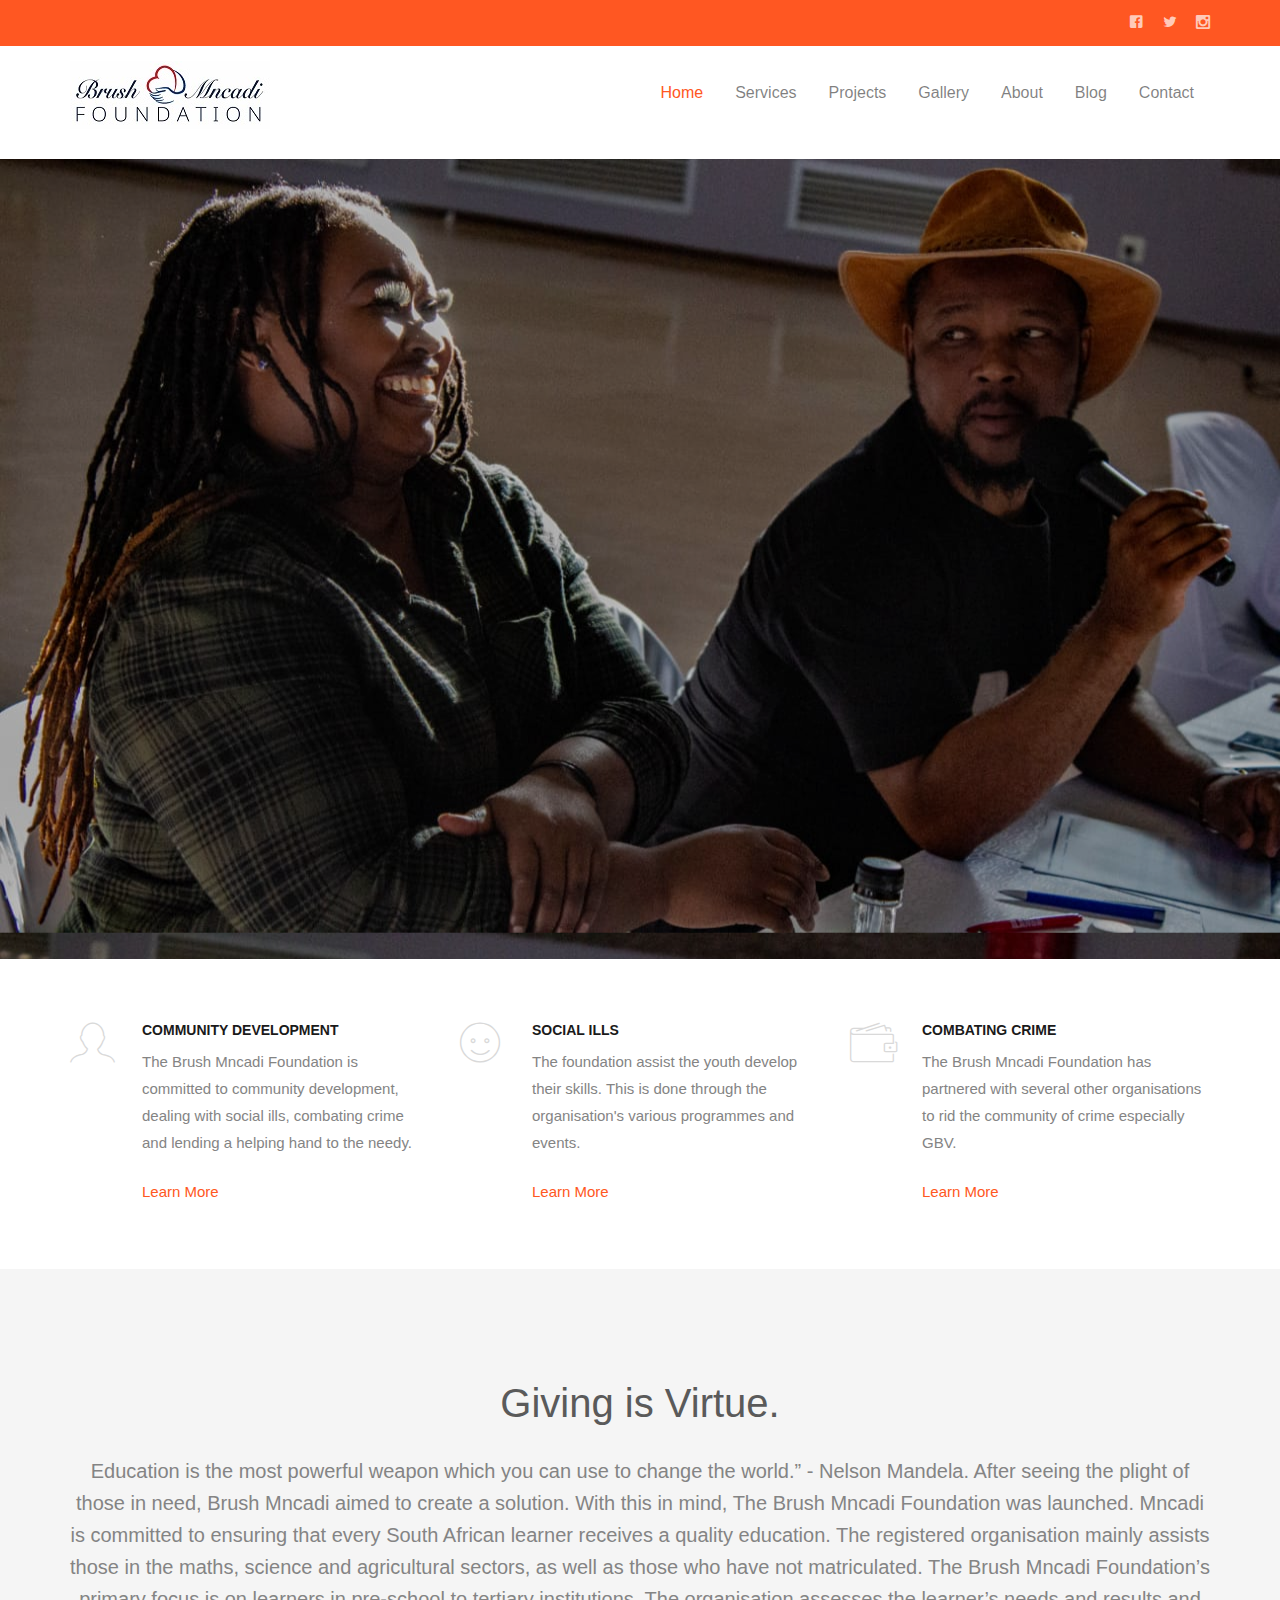
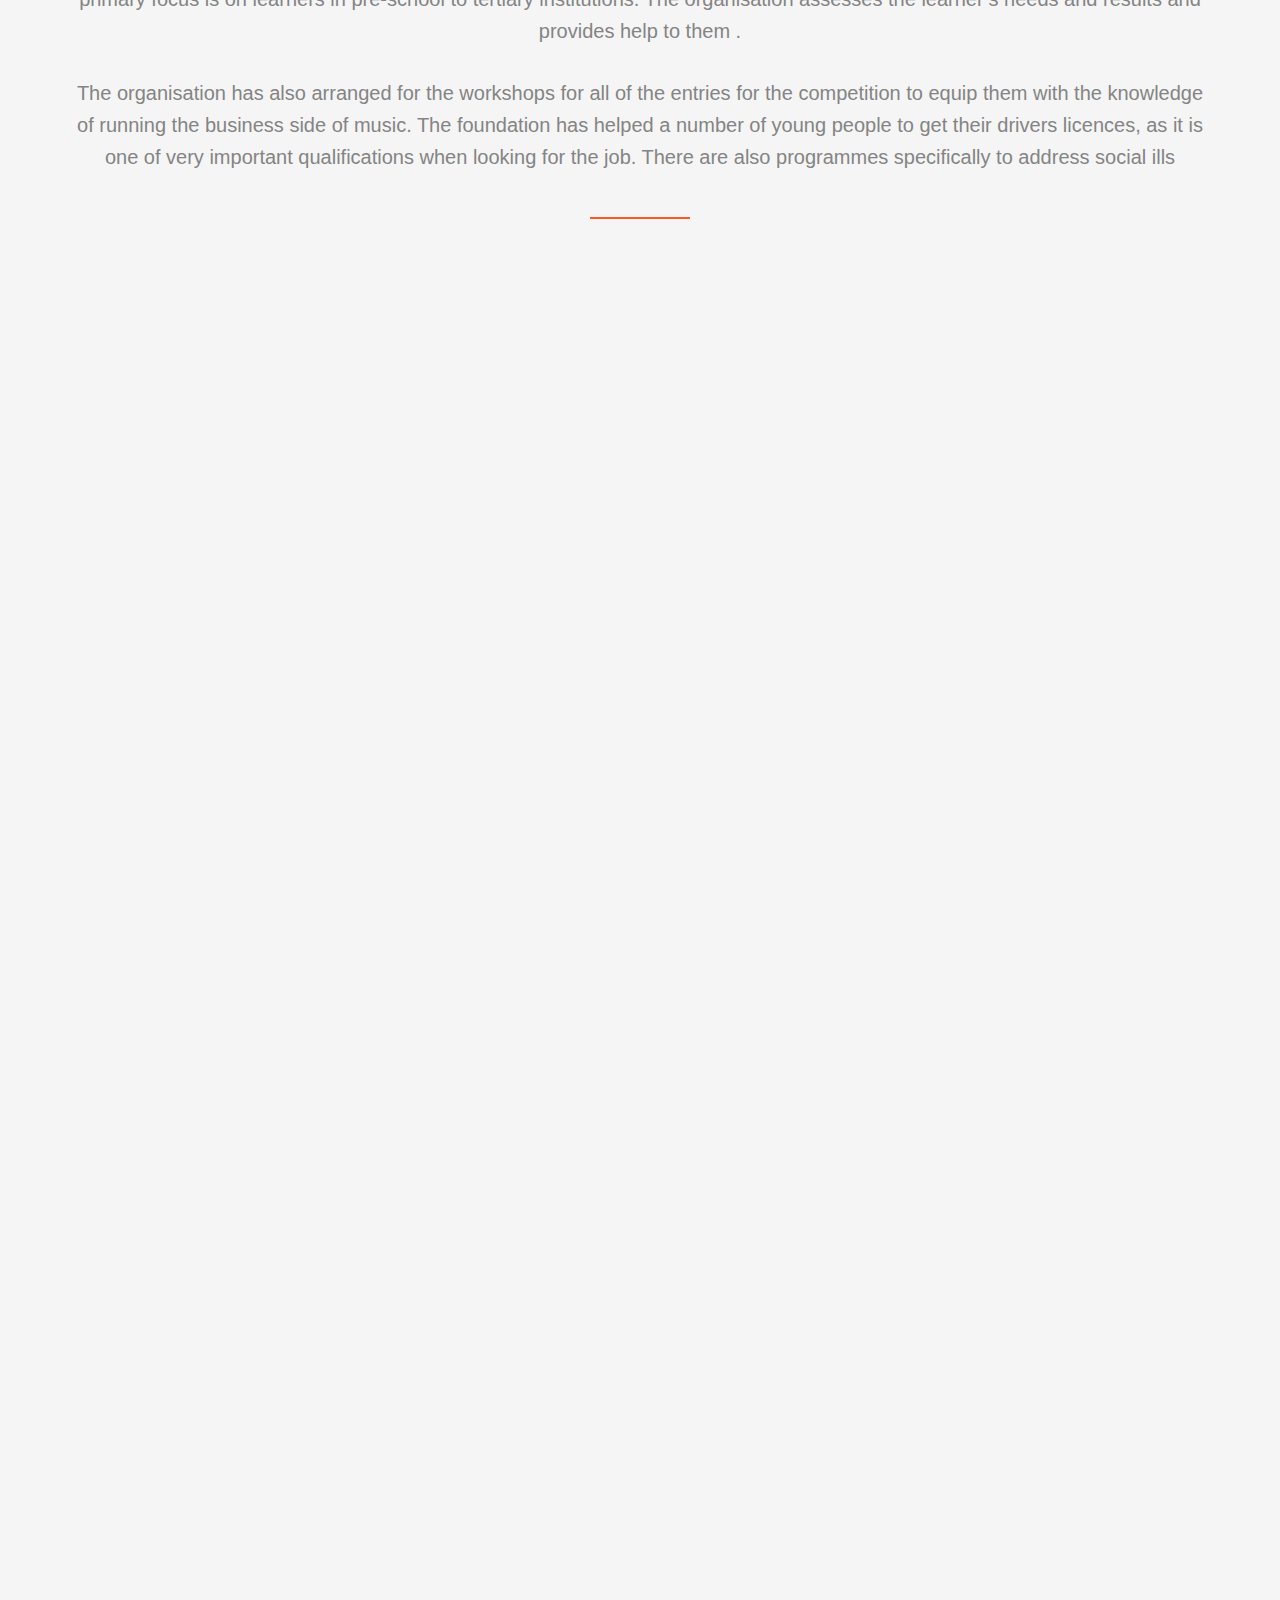
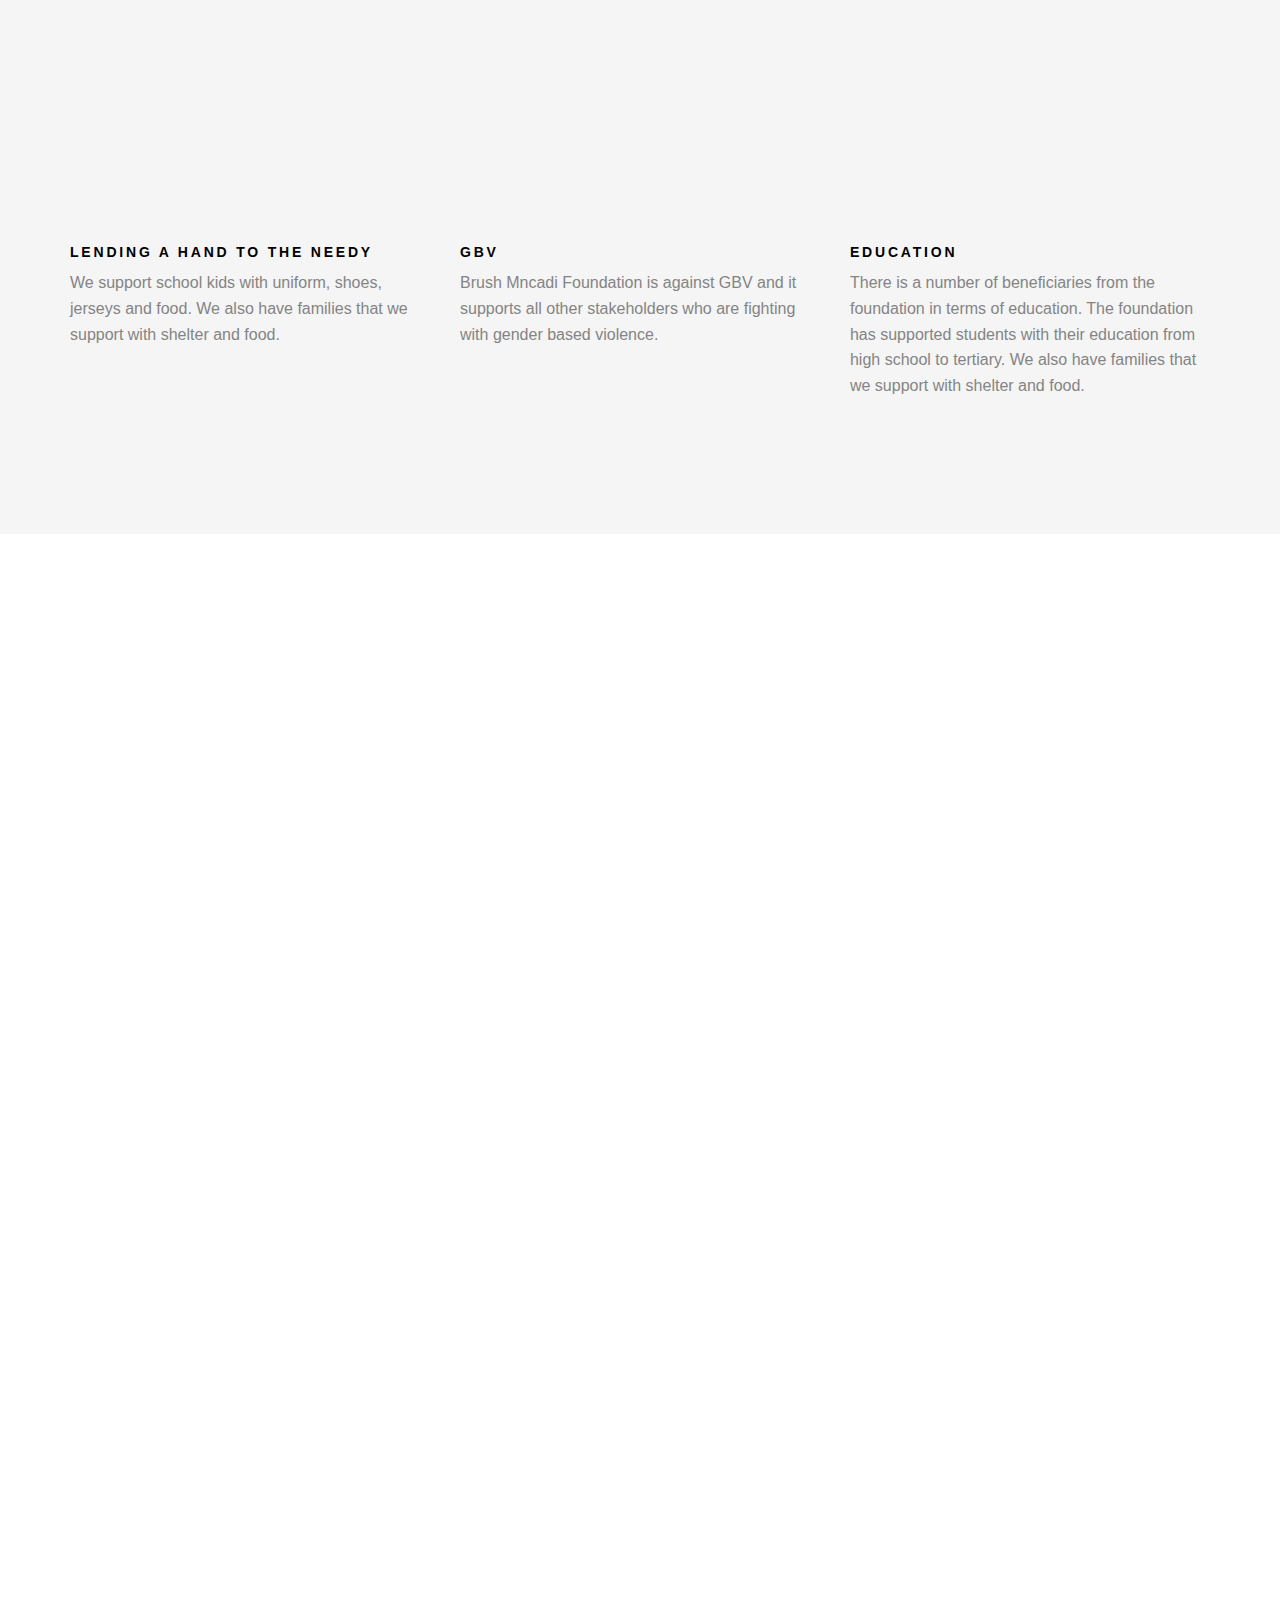
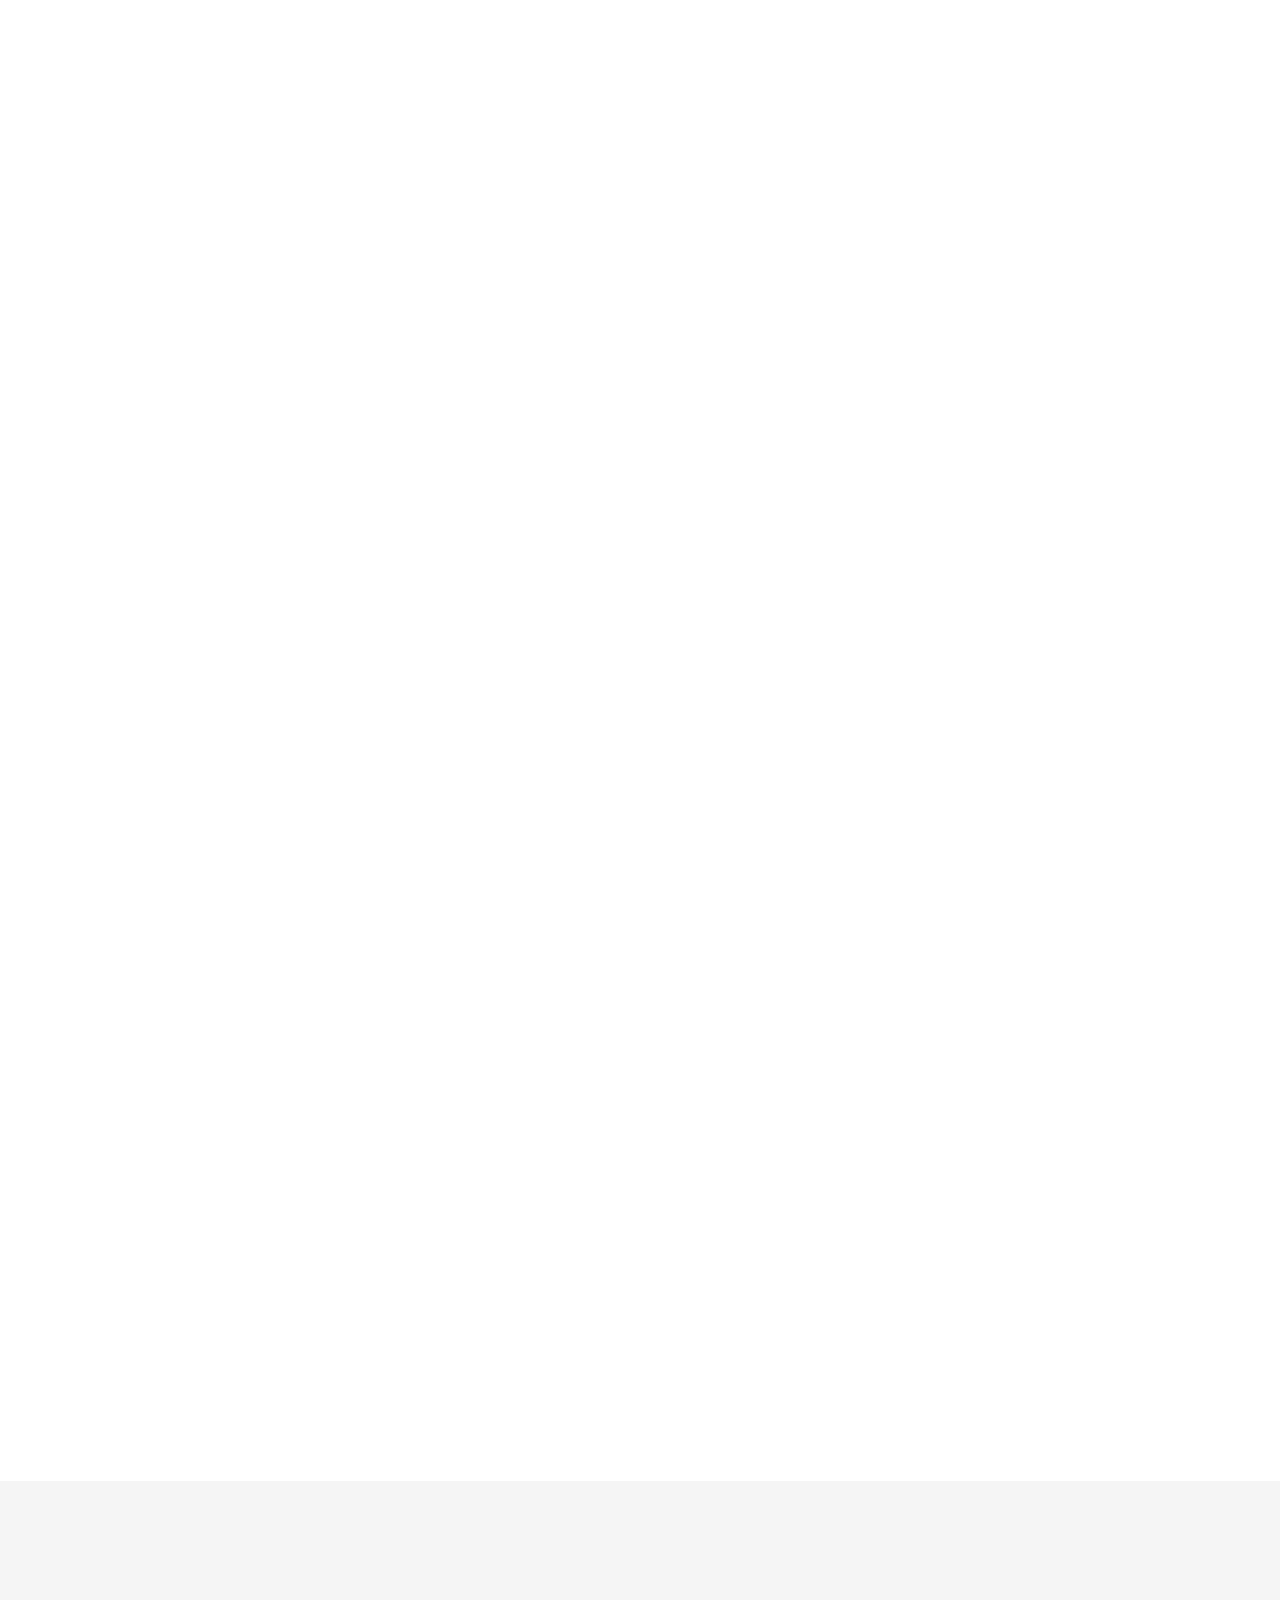
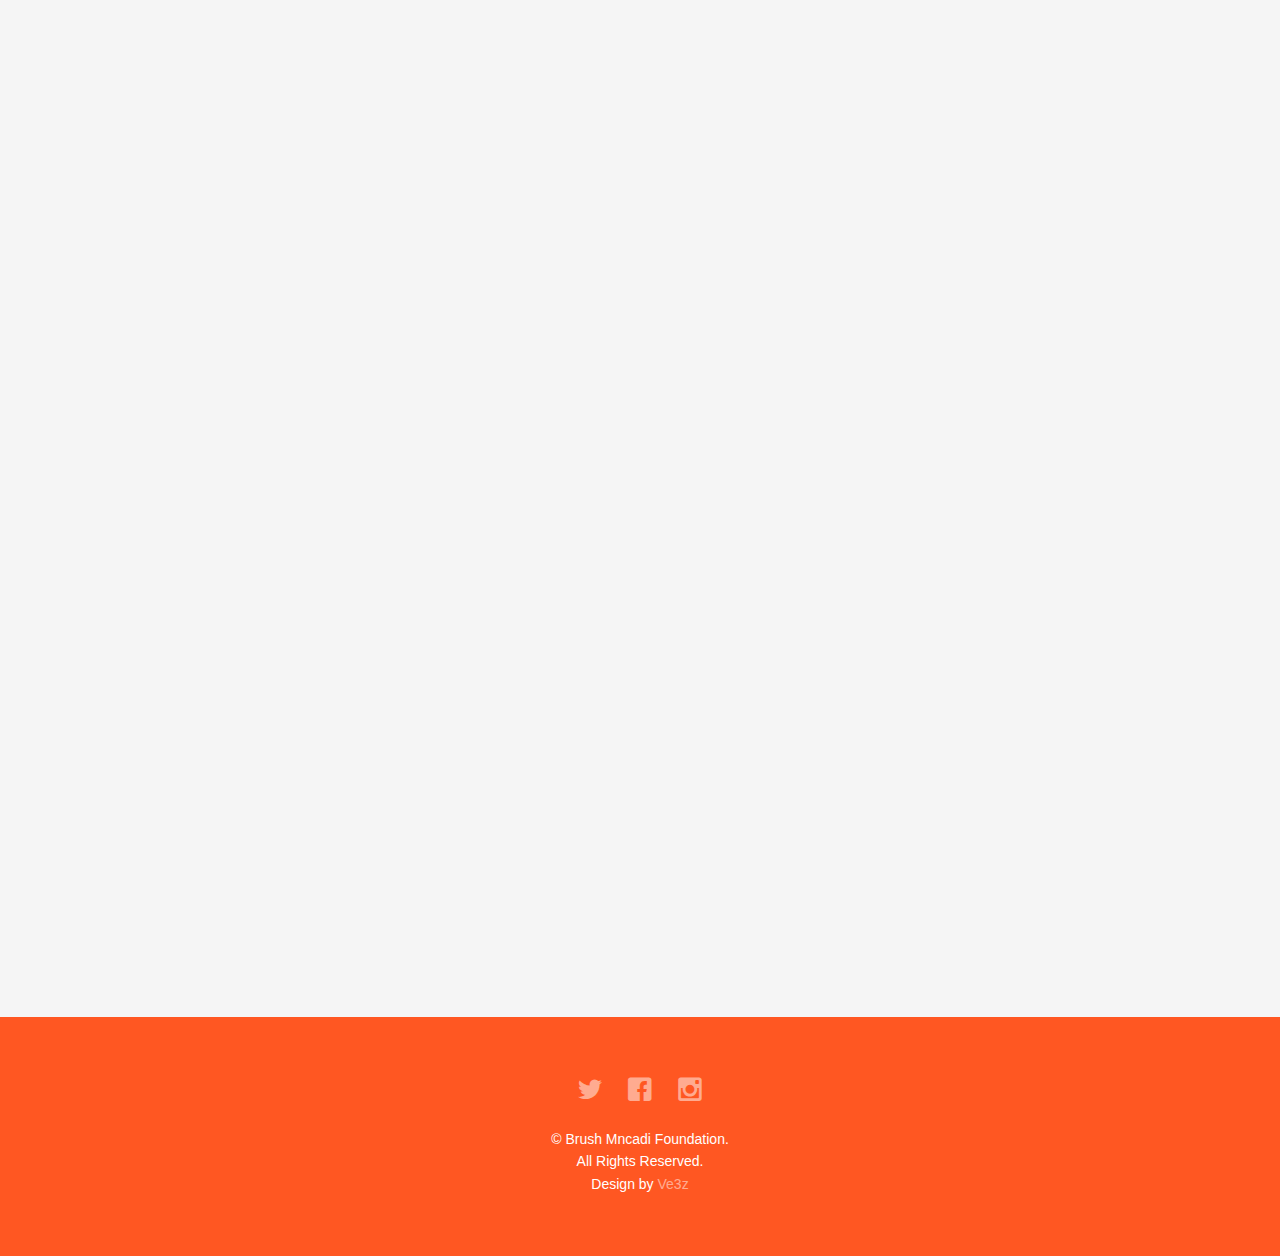
<file: index.html>
<!DOCTYPE html>
<!--[if lt IE 7]>      <html class="no-js lt-ie9 lt-ie8 lt-ie7"> <![endif]-->
<!--[if IE 7]>         <html class="no-js lt-ie9 lt-ie8"> <![endif]-->
<!--[if IE 8]>         <html class="no-js lt-ie9"> <![endif]-->
<!--[if gt IE 8]><!--> <html class="no-js"> <!--<![endif]-->
	<head>
	<meta charset="utf-8">
	<meta http-equiv="X-UA-Compatible" content="IE=edge">
	<title>Brush Mncadi Foundation</title>
	<meta name="viewport" content="width=device-width, initial-scale=1">
	<meta name="description" content="Brush Mncadi Foundation " />
	<meta name="keywords" content="Brush Mncadi Foundation, Charity, events, NGO, Non Government Organisation, " />
	<meta name="author" content="ve3z.co.za" />

 

  	<!-- Facebook and Twitter integration -->
	<meta property="og:title" content=""/>
	<meta property="og:image" content=""/>
	<meta property="og:url" content=""/>
	<meta property="og:site_name" content=""/>
	<meta property="og:description" content=""/>
	<meta name="twitter:title" content="" />
	<meta name="twitter:image" content="" />
	<meta name="twitter:url" content="" />
	<meta name="twitter:card" content="" />

	<!-- Place favicon.ico and apple-touch-icon.png in the root directory -->
	<link rel="shortcut icon" href="favicon.ico">

	<!-- <link href='https://fonts.googleapis.com/css?family=Open+Sans:400,700,300' rel='stylesheet' type='text/css'> -->
	
	<!-- Animate.css -->
	<link rel="stylesheet" href="css/animate.css">
	<!-- Icomoon Icon Fonts-->
	<link rel="stylesheet" href="css/icomoon.css">
	<!-- Bootstrap  -->
	<link rel="stylesheet" href="css/bootstrap.css">
	<!-- Superfish -->
	<link rel="stylesheet" href="css/superfish.css">

	<link rel="stylesheet" href="css/style.css">


	<!-- Modernizr JS -->
	<script src="js/modernizr-2.6.2.min.js"></script>
	<!-- FOR IE9 below -->
	<!--[if lt IE 9]>
	<script src="js/respond.min.js"></script>
	<![endif]-->

	</head>
	<body>
		<div id="fh5co-wrapper">
		<div id="fh5co-page">
		<div class="header-top">
			<div class="container">
				<div class="row">
					<div class="col-md-6 col-sm-6 text-left fh5co-link">
						<!-- <a href="#">FAQ</a>
						<a href="#">Forum</a>
						<a href="#">Contact</a> -->
					</div>
					<div class="col-md-6 col-sm-6 text-right fh5co-social">
						<a href="https://www.facebook.com/Brush-Mncadi-Foundation-104480521890721" class="grow"><i class="icon-facebook2"></i></a>
						<a href="https://twitter.com/BrushMncadi" class="grow"><i class="icon-twitter2"></i></a>
						<a href="https://www.instagram.com/brushmncadifoundation/" class="grow"><i class="icon-instagram2"></i></a>
					</div>
				</div>
			</div>
		</div>
		<header id="fh5co-header-section" class="sticky-banner">
			<div class="container">
				<div class="nav-header">
					<a href="#" class="js-fh5co-nav-toggle fh5co-nav-toggle dark"><i></i></a>
					<h1 id="fh5co-logo"><a href="index.html"><img src="images/Brush Logo .jpeg" alt="work"></a></h1>
					<!-- START #fh5co-menu-wrap -->
					<nav id="fh5co-menu-wrap" role="navigation">
						<ul class="sf-menu" id="fh5co-primary-menu">
							<li class="active">
								<a href="index.html">Home</a>
							</li>
							<li>
								<a href="services.html" class="f">Services</a>
								
							</li>
							<li>
								<a href="projects.html" class="">Projects</a>
								
							</li>

							<li><a href="gallery.html">Gallery</a></li>
							<li><a href="about.html">About</a></li>
							<li><a href="blog.html">Blog</a></li>
							<li><a href="contact.html">Contact</a></li>
						</ul>
					</nav>
				</div>
			</div>
		</header>
		
		

		<div class="fh5co-hero">
			<div class="fh5co-overlay"></div>
			<div class="fh5co-cover text-center" data-stellar-background-ratio="0.5" style="background-image: url(images/11.jpeg);">
				<div class="desc animate-box">
					<h2><strong>Community</strong>  <strong>Organisation</strong></h2>
					<span>We are a prominent independent organisation in care and protection for our community </span>
					<!-- <span><a class="btn btn-primary btn-lg" href="#">See More</a></span> -->
				</div>
			</div>

		</div>
		<!-- end:header-top -->
		<div id="fh5co-features">
			<div class="container">
				<div class="row">
					<div class="col-md-4">

						<div class="feature-left">
							<span class="icon">
								<i class="icon-profile-male"></i>
							</span>
							<div class="feature-copy">
								<h3>Community Development</h3>
								<p>The Brush Mncadi Foundation is committed to community development, dealing with social ills, combating crime and lending a helping hand to the needy.</p>
								<p><a href="contact.html">Learn More</a></p>
							</div>
						</div>

					</div>

					<div class="col-md-4">
						<div class="feature-left">
							<span class="icon">
								<i class="icon-happy"></i>
							</span>
							<div class="feature-copy">
								<h3>Social ills</h3>
								<p>The foundation assist the youth develop their skills.  This is done through the organisation's various programmes and events.</p>
								<p><a href="contact.html">Learn More</a></p>
							</div>
						</div>

					</div>
					<div class="col-md-4">
						<div class="feature-left">
							<span class="icon">
								<i class="icon-wallet"></i>
							</span>
							<div class="feature-copy">
								<h3>Combating Crime</h3>
								<p>The Brush Mncadi Foundation has partnered with several other organisations to rid the community of crime especially GBV.</p>
								<p><a href="contact.html">Learn More</a></p>
							</div>
						</div>
					</div>
				</div>
			</div>
		</div>

		<div id="fh5co-feature-product" class="fh5co-section-gray">
			<div class="container">
				<div class="row">
					<div class="col-md-12 text-center heading-section">
						<h3>Giving is Virtue.</h3>
						<p>Education is the most powerful weapon which you can use to change the world.” - Nelson Mandela.  
							After seeing the plight of those in need, Brush Mncadi aimed to create a solution.  
							With this in mind, The Brush Mncadi Foundation was launched.  Mncadi is committed to ensuring that every South African learner receives a quality education.  The registered organisation mainly assists those in the maths, science and agricultural sectors, as well as those who have not matriculated.   The Brush Mncadi Foundation’s primary focus is on learners in pre-school to tertiary institutions.   The organisation assesses the learner’s needs and results and provides help to them
							.</p>
						
						
						<p>The organisation has also arranged for the workshops for all of the entries for the competition to equip them with the knowledge of running the business side of music.
							The foundation has helped a number of young people to get their drivers licences, as it is one of very important qualifications when looking for the job. There are also programmes specifically to address social ills</p>
					</div>
				</div>

				<div class="row row-bottom-padded-md">
					<div class="col-md-12 text-center animate-box">
						<p><img src="images/1.jpeg" alt="Ve3z Design" class="img-responsive"></p>
						<p>The Brush Mncadi Foundation, which was founded in 2016, is committed to community development, dealing with social ills, combating crime and lending a helping hand to the needy. The foundation supports schoolchildren by sponsoring them with uniform, shoes, jerseys and food. There are a number of beneficiaries from the foundation in terms of education. The foundation has supported students with their education from high school to tertiary. Families are also supported with shelter and food.
							Aside from education, the organisation aims to rid the community of gender-based violence and it supports all other stakeholders who are fighting with GBV. </p>
					</div>
					<div class="col-md-6 text-center animate-box">
						<p><img src="images/2.jpeg" alt="Ve3z Design" class="img-responsive"></p>
						<p>The Brush Mncadi Foundation is hosting an acapella competition to empower and develop young people in a creative space. Auditions began last month in uMlazi W Cenema Hall.  The second segment of the auditions takes place on Saturday, 24 July.   The grade will take place on Saturday, 20 November. There is a stake of R50 000.  </p>
					</div>
					<div class="col-md-6 text-center animate-box">
						<p><img src="images/3.jpeg" alt="Ve3z Design" class="img-responsive"></p>
						<p>The organisation has also arranged for the workshops for all of the entries for the competition to equip them with the knowledge of running the business side of music.
							The foundation has helped a number of young people to get their drivers licences, as it is one of very important qualifications when looking for the job. There are also programmes specifically to address social ills</p>
					</div>
				</div>
				<div class="row">
					<div class="col-md-4">
						<div class="feature-text">
							<h3>Lending A Hand To The Needy</h3>
							<p>We support school kids with uniform, shoes, jerseys and food. We also have families that we support with shelter and food. </p>
						</div>
					</div>
					<div class="col-md-4">
						<div class="feature-text">
							<h3>GBV</h3>
							<p>Brush Mncadi Foundation is against GBV and it supports all other stakeholders who are fighting with gender based violence.</p>
						</div>
					</div>
					<div class="col-md-4">
						<div class="feature-text">
							<h3>Education</h3>
							<p>There is a number of beneficiaries from the foundation in terms of education. The foundation has supported students with their education from high school to tertiary. We also have families that we support with shelter and food.</p>
						</div>
					</div>
				</div>

				
			</div>
		</div>

		
		<div id="fh5co-portfolio">
			<div class="container">

				<div class="row">
					<div class="col-md-6 col-md-offset-3 text-center heading-section animate-box">
						<h3>Our Gallery</h3>
						<p>Check out some of the incredible work done by The Brush Mncadi Foundation.</p>
					</div>
				</div>

				
				<div class="row row-bottom-padded-md">
					<div class="col-md-12">
						<ul id="fh5co-portfolio-list">

							<li class="two-third animate-box" data-animate-effect="fadeIn" style="background-image: url(images/4.jpeg); ">
								<a href="contact.html" class="color-3">
									<div class="case-studies-summary">
										<span>Brush Mcadi Foundation</span>
										<h2></h2>
									</div>
								</a>
							</li>
						
							<li class="one-third animate-box" data-animate-effect="fadeIn" style="background-image: url(images/5.jpeg); ">
								<a href="contact.html" class="color-4">
									<div class="case-studies-summary">
										<span>Brush Mcadi Foundation</span>
										<h2></h2>
									</div>
								</a>
							</li>

							<li class="one-third animate-box" data-animate-effect="fadeIn" style="background-image: url(images/6.jpeg); "> 
								<a href="contact.html" class="color-5">
									<div class="case-studies-summary">
										<span>Brush Mcadi Foundation</span>
										<h2></h2>
									</div>
								</a>
							</li>
							<li class="two-third animate-box" data-animate-effect="fadeIn" style="background-image: url(images/8.jpeg); ">
								<a href="contact.html" class="color-6">
									<div class="case-studies-summary">
										<span>Brush Mcadi Foundation</span>
										<h2></h2>
									</div>
								</a>
							</li>
						</ul>		
					</div>
				</div>

				<div class="row">
					<div class="col-md-4 col-md-offset-4 text-center animate-box">
						<a href="gallery.html" class="btn btn-primary btn-lg">See Gallery</a>
					</div>
				</div>

				
			</div>
		</div>
		

		
		<!-- <div id="fh5co-content-section" class="fh5co-section-gray">
			<div class="container">
				<div class="row">
					<div class="col-md-8 col-md-offset-2 text-center heading-section animate-box">
						<h3>Our Philanthropists</h3>
						<p>Meet the team behind The Brush Mncadi Foundation.</p>
					</div>
				</div>
			</div>
			<div class="container">
				<div class="row">
					<div class="col-md-4">
						<div class="fh5co-testimonial text-center animate-box">
							<figure>
								<img src="images/5.jpeg" alt="user">
							</figure>
							<blockquote>
								<p>&ldquo;&rdquo;</p>
							</blockquote>
							<span>Brush Mncadi.</span>
						</div>
					</div>
					<div class="col-md-4">
						<div class="fh5co-testimonial text-center animate-box">
							<figure>
								<img src="images/11.jpeg" alt="user">
							</figure>
							<blockquote>
								<p>&ldquo;Far far away, behind the word mountains, far from the countries Vokalia and Consonantia, there live the blind texts. Far far away, behind the word mountains, far from the countries Vokalia and Consonantia, there live the blind texts.&rdquo;</p>
							</blockquote>
							<span>John Doe, XYZ Co.</span>
						</div>
					</div>
					<div class="col-md-4">
						<div class="fh5co-testimonial text-center animate-box">
							<figure>
								<img src="images/4.jpeg" alt="user">
							</figure>
							<blockquote>
								<p>&ldquo;Far far away, behind the word mountains, far from the countries Vokalia and Consonantia, there live the blind texts. Far far away, behind the word mountains, far from the countries Vokalia and Consonantia, there live the blind texts.&rdquo;</p>
							</blockquote>
							<span>John Doe, XYZ Co.</span>
						</div>
					</div>
				</div>
			</div>
		</div> -->
		<!-- fh5co-content-section -->

		<div id="fh5co-services-section">
			<div class="container">
				<div class="row">
					<div class="col-md-8 col-md-offset-2 text-center heading-section animate-box">
						<h3>Our Projects. Support Us</h3>
						<p>Check out some of the most recent wonderful work by The Brush Mncadi Foundation team.</p>
					</div>
				</div>
			</div>
			<div class="container">
				<div class="row text-center">
					<div class="col-md-4 col-sm-4">
						<div class="services animate-box">
							<span><i class="icon-heart"></i></span>
							<h3>Become a volunteer</h3>
							<p>Serving humanity is one of the most rewarding aspects of life. Join our team as a volunteer and change a life..</p>
						</div>
					</div>
					<div class="col-md-4 col-sm-4">
						<div class="services animate-box">
							<span><i class="icon-heart"></i></span>
							<h3>Happy Giving</h3>
							<p>The team at The Brush Mncadi Foundation remains committed to empowering those who are truly in need and they do so happily.</p>
						</div>
					</div>
					<div class="col-md-4 col-sm-4">
						<div class="services animate-box">
							<span><i class="icon-heart"></i></span>
							<h3>Donation</h3>
							<p>Any contribution to The Brush Mncadi Foundation will be greatly appreciated no matter how small you think it may be.</p>
						</div>
					</div>
					<div class="col-md-4 col-sm-4">
						<div class="services animate-box">
							<span><i class="icon-heart"></i></span>
							<h3>Love</h3>
							<p>The Brush Mncadi Foundation team dispenses a healthy dose of love to all it serves.</p>
						</div>
					</div>
					<div class="col-md-4 col-sm-4">
						<div class="services animate-box">
							<span><i class="icon-heart"></i></span>
							<h3>Compassion</h3>
							<p>Humanity is nothing without compassion at The Brush Mncadi Foundation.</p>
						</div>
					</div>
					<div class="col-md-4 col-sm-4">
						<div class="services animate-box">
							<span><i class="icon-heart"></i></span>
							<h3>Charity</h3>
							<p>At The Brush Mncadi Foundation charity means changing the lives of the youth.</p>
						</div>
					</div>
				</div>
			</div>
		</div>

		<!-- END What we do -->


		<div id="fh5co-blog-section" class="fh5co-section-gray">
			<div class="container">
				<div class="row">
					<div class="col-md-8 col-md-offset-2 text-center heading-section animate-box">
						<h3>Recent From Blog</h3>
						<p>Check out some of the most recent blogs by The Brush Mncadi Foundation team.</p>
					</div>
				</div>
			</div>
			<div class="container">
				<div class="row row-bottom-padded-md">
					<div class="col-lg-4 col-md-4 col-sm-6">
						<div class="fh5co-blog animate-box">
							<a href="#"><img class="img-responsive" src="images/person 1.JPG" alt=""></a>
							<div class="blog-text">
								<div class="prod-title">
									<h3><a href=""#>Umcintiswano we-Acapella
										eMlazi nesamba sezi-R50 000</a></h3>
									<span class="posted_by">June. 25th</span>
									<span class="comment"><a href="">21<i class="icon-bubble2"></i></a></span>
									<p>Amanxusa e-Acapella Competition 2021 uDJ Fabulous
										noSabelo Ngema. </p>
									<p><a href="blog.html">Learn More...</a></p>
								</div>
							</div> 
						</div>
					</div>
					<div class="col-lg-4 col-md-4 col-sm-6">
						<div class="fh5co-blog animate-box">
							<a href="#"><img class="img-responsive" src="images/blog 2.JPG" alt=""></a>
							<div class="blog-text">
								<div class="prod-title">
									<h3><a href=""#>Uza eThekwini owamabhayisekili</a></h3>
									<span class="posted_by">June. 25th</span>
									<span class="comment"><a href="">18<i class="icon-bubble2"></i></a></span>
									<p>Abashovi bamabhayisekili kulindeleke ukuthi batheleke kwelikabhanana ngoLwezi.</p>
									<p><a href="blog.html">Learn More...</a></p>
								</div>
							</div> 
						</div>
					</div>
					<div class="clearfix visible-sm-block"></div>
					<div class="col-lg-4 col-md-4 col-sm-6">
						<div class="fh5co-blog animate-box">
							<a href="#"><img class="img-responsive" src="images/blog3.jpg" alt=""></a>
							<div class="blog-text">
								<div class="prod-title">
									<h3><a href=""#>Ubongwe ngokupotozwa uNaima Kay ongalubhadanga emcimbini</a></h3>
									<span class="posted_by">July. 9th</span>
									<span class="comment"><a href="">39<i class="icon-bubble2"></i></a></span>
									<p> UMculi uNaima Kay kanye noThobile Blose beqeda ukupotozwa umzimba.</p>
									<p><a href="blog.html">Learn More...</a></p>
								</div>
							</div> 
						</div>
					</div>
					<div class="clearfix visible-md-block"></div>
				</div>

				<div class="row">
					<div class="col-md-4 col-md-offset-4 text-center animate-box">
						<a href="blog.html" class="btn btn-primary btn-lg">Our Blog</a>
					</div>
				</div>

			</div>
		</div>
		<!-- fh5co-blog-section -->
		<footer>
			<div id="footer">
				<div class="container">
					<div class="row">
						<div class="col-md-6 col-md-offset-3 text-center">
							<p class="fh5co-social-icons">
								<a href="https://twitter.com/BrushMncadi" target="blank"><i class="icon-twitter2" ></i></a>
								<a href="https://www.facebook.com/Brush-Mncadi-Foundation-104480521890721" target="blank"><i class="icon-facebook2"></i></a>
								<a href="https://www.instagram.com/brushmncadifoundation/"target="blank"><i class="icon-instagram"></i></a>
								<!-- <a href="#"><i class="icon-dribbble2"></i></a>
								<a href="#"><i class="icon-youtube"></i></a> -->
							</p>
							<p>&copy; Brush Mncadi Foundation.<br> All Rights Reserved. <br>Design by  <a href="http://ve3z.co.za/" target="_blank">Ve3z</a> </p>
						</div>
					</div>
				</div>
			</div>
		</footer>
	

	</div>
	<!-- END fh5co-page -->

	</div>
	<!-- END fh5co-wrapper -->

	<!-- jQuery -->


	<script src="js/jquery.min.js"></script>
	<!-- jQuery Easing -->
	<script src="js/jquery.easing.1.3.js"></script>
	<!-- Bootstrap -->
	<script src="js/bootstrap.min.js"></script>
	<!-- Waypoints -->
	<script src="js/jquery.waypoints.min.js"></script>
	<script src="js/sticky.js"></script>

	<!-- Stellar -->
	<script src="js/jquery.stellar.min.js"></script>
	<!-- Superfish -->
	<script src="js/hoverIntent.js"></script>
	<script src="js/superfish.js"></script>
	
	<!-- Main JS -->
	<script src="js/main.js"></script>

	</body>
</html>
</file>
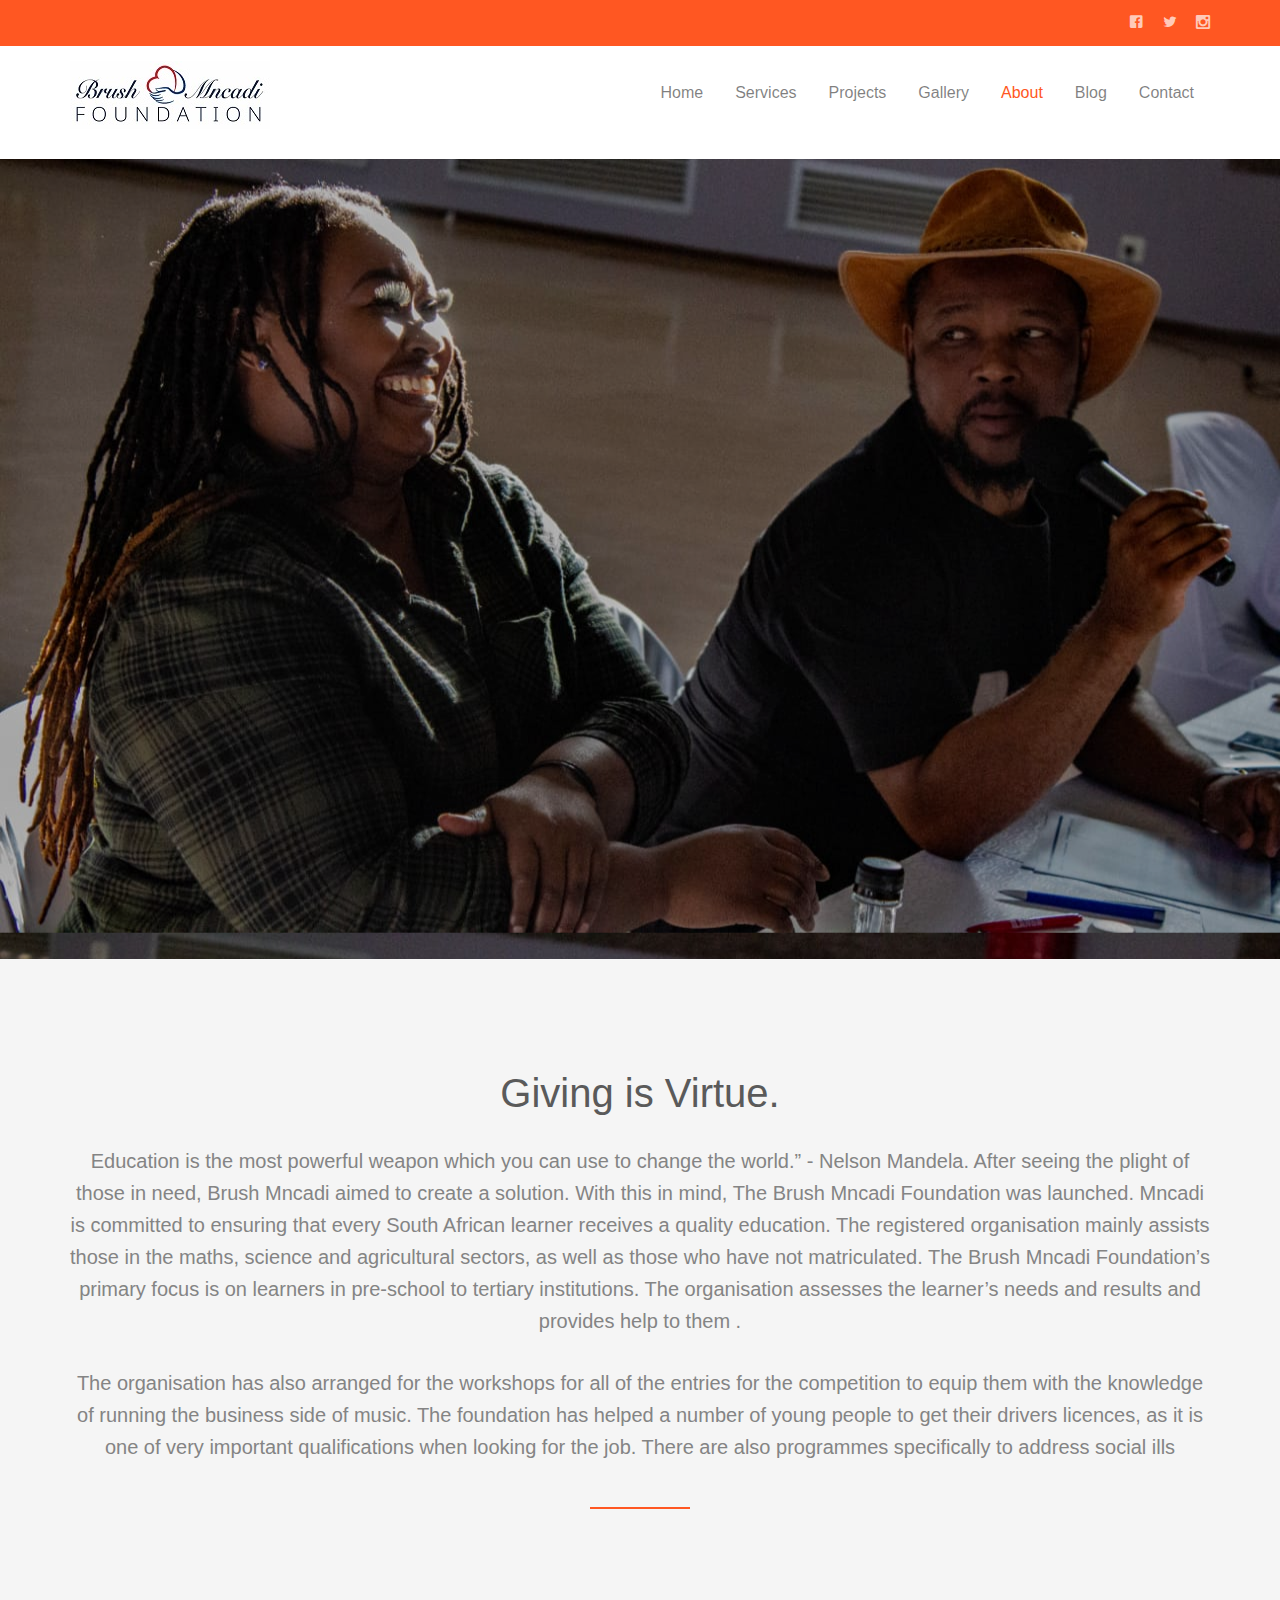
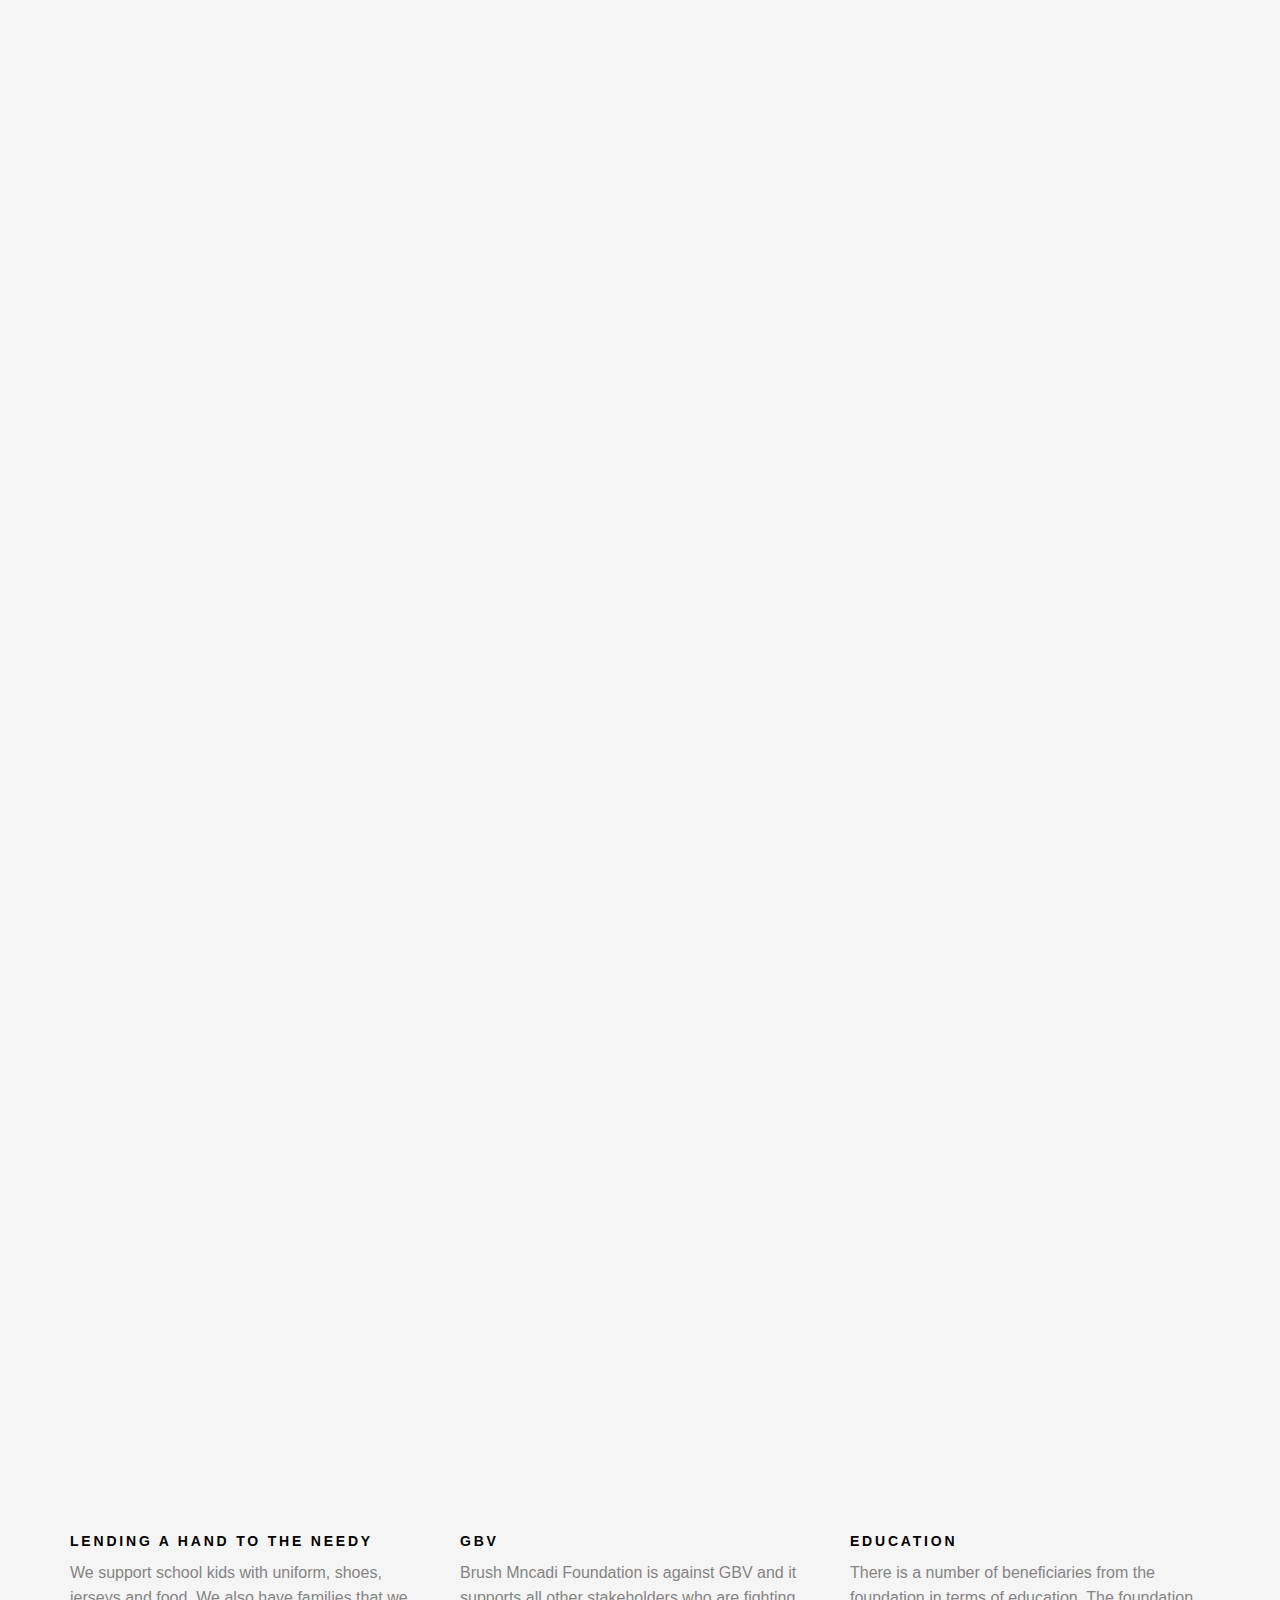
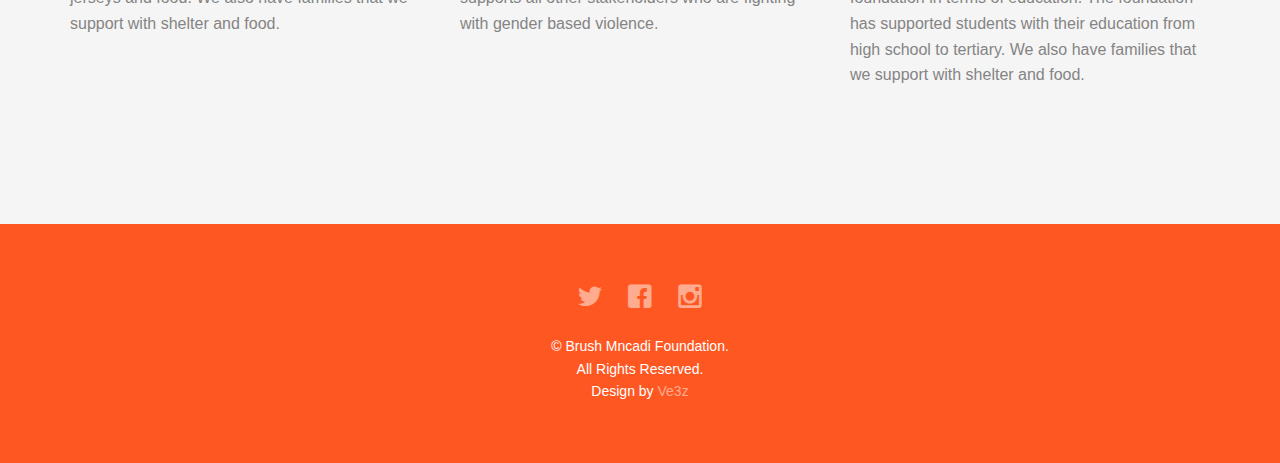
<file: about.html>
<!DOCTYPE html>
<!--[if lt IE 7]>      <html class="no-js lt-ie9 lt-ie8 lt-ie7"> <![endif]-->
<!--[if IE 7]>         <html class="no-js lt-ie9 lt-ie8"> <![endif]-->
<!--[if IE 8]>         <html class="no-js lt-ie9"> <![endif]-->
<!--[if gt IE 8]><!--> <html class="no-js"> <!--<![endif]-->
	<head>
	<meta charset="utf-8">
	<meta http-equiv="X-UA-Compatible" content="IE=edge">
	<title>Brush Mncadi Foundation</title>
	<meta name="viewport" content="width=device-width, initial-scale=1">
	<meta name="description" content="Brush Mncadi Foundation " />
	<meta name="keywords" content="Brush Mncadi Foundation, Charity, events, NGO, Non Government Organisation, " />
	<meta name="author" content="ve3z.co.za" />

 

  	<!-- Facebook and Twitter integration -->
	<meta property="og:title" content=""/>
	<meta property="og:image" content=""/>
	<meta property="og:url" content=""/>
	<meta property="og:site_name" content=""/>
	<meta property="og:description" content=""/>
	<meta name="twitter:title" content="" />
	<meta name="twitter:image" content="" />
	<meta name="twitter:url" content="" />
	<meta name="twitter:card" content="" />

	<!-- Place favicon.ico and apple-touch-icon.png in the root directory -->
	<link rel="shortcut icon" href="favicon.ico">

	<!-- <link href='https://fonts.googleapis.com/css?family=Open+Sans:400,700,300' rel='stylesheet' type='text/css'> -->
	
	<!-- Animate.css -->
	<link rel="stylesheet" href="css/animate.css">
	<!-- Icomoon Icon Fonts-->
	<link rel="stylesheet" href="css/icomoon.css">
	<!-- Bootstrap  -->
	<link rel="stylesheet" href="css/bootstrap.css">
	<!-- Superfish -->
	<link rel="stylesheet" href="css/superfish.css">

	<link rel="stylesheet" href="css/style.css">


	<!-- Modernizr JS -->
	<script src="js/modernizr-2.6.2.min.js"></script>
	<!-- FOR IE9 below -->
	<!--[if lt IE 9]>
	<script src="js/respond.min.js"></script>
	<![endif]-->

	</head>
	<body>
		<div id="fh5co-wrapper">
		<div id="fh5co-page">
		<div class="header-top">
			<div class="container">
				<div class="row">
					<div class="col-md-6 col-sm-6 text-left fh5co-link">
						<!-- <a href="#">FAQ</a>
						<a href="#">Forum</a>
						<a href="#">Contact</a> -->
					</div>
					<div class="col-md-6 col-sm-6 text-right fh5co-social">
						<a href="https://www.facebook.com/Brush-Mncadi-Foundation-104480521890721" class="grow"><i class="icon-facebook2"></i></a>
						<a href="https://twitter.com/BrushMncadi" class="grow"><i class="icon-twitter2"></i></a>
						<a href="https://www.instagram.com/brushmncadifoundation/" class="grow"><i class="icon-instagram2"></i></a>
					</div>
				</div>
			</div>
		</div>
		<header id="fh5co-header-section" class="sticky-banner">
			<div class="container">
				<div class="nav-header">
					<a href="#" class="js-fh5co-nav-toggle fh5co-nav-toggle dark"><i></i></a>
					<h1 id="fh5co-logo"><a href="index.html"><img src="images/Brush Logo .jpeg" alt="work"></a></h1>
					<!-- START #fh5co-menu-wrap -->
					<nav id="fh5co-menu-wrap" role="navigation">
						<ul class="sf-menu" id="fh5co-primary-menu">
							<li >
								<a href="index.html">Home</a>
							</li>
							<li>
								<a href="services.html" class="">Services</a>
								
							</li>
							<li>
								<a href="projects.html" class="">Projects</a>
							
							</li>

							<li><a href="gallery.html">Gallery</a></li>
							<li class="active"><a href="about.html">About</a></li>
							<li><a href="blog.html">Blog</a></li>
							<li><a href="contact.html">Contact</a></li>
						</ul>
					</nav>
				</div>
			</div>
		</header>
		
		

		<div class="fh5co-hero">
			<div class="fh5co-overlay"></div>
			<div class="fh5co-cover text-center" data-stellar-background-ratio="0.5" style="background-image: url(images/11.jpeg);">
				<div class="desc animate-box">
					<h2><strong>About Us</strong>  <strong></strong></h2>
					<span>We are a prominent independent organisation in care and protection for our community </span>
					<!-- <span><a class="btn btn-primary btn-lg" href="#">See More</a></span> -->
				</div>
			</div>

		</div>
		
		<div id="fh5co-feature-product" class="fh5co-section-gray">
			<div class="container">
				<div class="row">
					<div class="col-md-12 text-center heading-section">
						<h3>Giving is Virtue.</h3>
						<p>Education is the most powerful weapon which you can use to change the world.” - Nelson Mandela.  
							After seeing the plight of those in need, Brush Mncadi aimed to create a solution.  
							With this in mind, The Brush Mncadi Foundation was launched.  Mncadi is committed to ensuring that every South African learner receives a quality education.  The registered organisation mainly assists those in the maths, science and agricultural sectors, as well as those who have not matriculated.   The Brush Mncadi Foundation’s primary focus is on learners in pre-school to tertiary institutions.   The organisation assesses the learner’s needs and results and provides help to them
							.</p>
						
						
						<p>The organisation has also arranged for the workshops for all of the entries for the competition to equip them with the knowledge of running the business side of music.
							The foundation has helped a number of young people to get their drivers licences, as it is one of very important qualifications when looking for the job. There are also programmes specifically to address social ills</p>
					</div>
				</div>

				<div class="row row-bottom-padded-md">
					<div class="col-md-12 text-center animate-box">
						<p><img src="images/15.jpeg" alt="Ve3z Design" class="img-responsive"></p>
						<p>The Brush Mncadi Foundation, which was founded in 2016, is committed to community development, dealing with social ills, combating crime and lending a helping hand to the needy. The foundation supports schoolchildren by sponsoring them with uniform, shoes, jerseys and food. There are a number of beneficiaries from the foundation in terms of education. The foundation has supported students with their education from high school to tertiary. Families are also supported with shelter and food.
							Aside from education, the organisation aims to rid the community of gender-based violence and it supports all other stakeholders who are fighting with GBV. </p>
					</div>
					<div class="col-md-6 text-center animate-box">
						<p><img src="images/9.jpeg" alt="Ve3z Design" class="img-responsive"></p>
						<p>The Brush Mncadi Foundation is hosting an acapella competition to empower and develop young people in a creative space. Auditions began last month in uMlazi W Cenema Hall.  The second segment of the auditions takes place on Saturday, 24 July.   The grade will take place on Saturday, 20 November. There is a stake of R50 000.  </p>
					</div>
					<div class="col-md-6 text-center animate-box">
						<p><img src="images/18.jpeg" alt="Ve3z Design" class="img-responsive"></p>
						<p>The organisation has also arranged for the workshops for all of the entries for the competition to equip them with the knowledge of running the business side of music.
							The foundation has helped a number of young people to get their drivers licences, as it is one of very important qualifications when looking for the job. There are also programmes specifically to address social ills</p>
					</div>
				</div>
				<div class="row">
					<div class="col-md-4">
						<div class="feature-text">
							<h3>Lending A Hand To The Needy</h3>
							<p>We support school kids with uniform, shoes, jerseys and food. We also have families that we support with shelter and food. </p>
						</div>
					</div>
					<div class="col-md-4">
						<div class="feature-text">
							<h3>GBV</h3>
							<p>Brush Mncadi Foundation is against GBV and it supports all other stakeholders who are fighting with gender based violence.</p>
						</div>
					</div>
					<div class="col-md-4">
						<div class="feature-text">
							<h3>Education</h3>
							<p>There is a number of beneficiaries from the foundation in terms of education. The foundation has supported students with their education from high school to tertiary. We also have families that we support with shelter and food.</p>
						</div>
					</div>
				</div>

				
			</div>
		</div>

		
		<!-- <div id="fh5co-portfolio">
			<div class="container">

				<div class="row">
					<div class="col-md-6 col-md-offset-3 text-center heading-section animate-box">
						<h3>Our Gallery</h3>
						<p>Lorem ipsum dolor sit amet, consectetur adipisicing elit. Velit est facilis maiores, perspiciatis accusamus asperiores sint consequuntur debitis.</p>
					</div>
				</div>

				
				<div class="row row-bottom-padded-md">
					<div class="col-md-12">
						<ul id="fh5co-portfolio-list">

							<li class="two-third animate-box" data-animate-effect="fadeIn" style="background-image: url(images/cover_bg_1.jpg); ">
								<a href="#" class="color-3">
									<div class="case-studies-summary">
										<span>Give Love</span>
										<h2>Donation is caring</h2>
									</div>
								</a>
							</li>
						
							<li class="one-third animate-box" data-animate-effect="fadeIn" style="background-image: url(images/cover_bg_3.jpg); ">
								<a href="#" class="color-4">
									<div class="case-studies-summary">
										<span>Give Love</span>
										<h2>Donation is caring</h2>
									</div>
								</a>
							</li>

							<li class="one-third animate-box" data-animate-effect="fadeIn" style="background-image: url(images/cover_bg_1.jpg); "> 
								<a href="#" class="color-5">
									<div class="case-studies-summary">
										<span>Give Love</span>
										<h2>Donation is caring</h2>
									</div>
								</a>
							</li>
							<li class="two-third animate-box" data-animate-effect="fadeIn" style="background-image: url(images/cover_bg_3.jpg); ">
								<a href="#" class="color-6">
									<div class="case-studies-summary">
										<span>Give Love</span>
										<h2>Donation is caring</h2>
									</div>
								</a>
							</li>
						</ul>		
					</div>
				</div>

				<div class="row">
					<div class="col-md-4 col-md-offset-4 text-center animate-box">
						<a href="#" class="btn btn-primary btn-lg">See Gallery</a>
					</div>
				</div>

				
			</div>
		</div>
		 -->

		
		<!-- <div id="fh5co-content-section" class="fh5co-section-gray">
			<div class="container">
				<div class="row">
					<div class="col-md-8 col-md-offset-2 text-center heading-section animate-box">
						<h3>Leadership</h3>
						<p>Meet our Team</p>
					</div>
				</div>
			</div>
			<div class="container">
				<div class="row">
					<div class="col-md-4">
						<div class="fh5co-team text-center animate-box">
							<figure>
								<img src="images/5.jpeg" alt="user">
							</figure>

							<div>
								<h3>Brush Mncadi</h3>
								<p><span>Founder</span></p>
								<p></p>
							</div>
							
							<p class="fh5co-social-icons">
								<a href="https://www.facebook.com/Brush-Mncadi-Foundation-104480521890721"><i class="icon-twitter2"></i></a>
								<a href="https://www.facebook.com/Brush-Mncadi-Foundation-104480521890721"><i class="icon-linkedin2"></i></a>
								<a href="https://www.facebook.com/Brush-Mncadi-Foundation-104480521890721"><i class="icon-facebook3"></i></a>
							</p>
						</div>
					</div>
					<div class="col-md-4">
						<div class="fh5co-team text-center animate-box">
							<figure>
								<img src="images/11.jpeg" alt="user">
							</figure>
							<div>
								<h3>John Doe</h3>
								<p><span>Founder</span></p>
								<p>Far far away, behind the word mountains, far from the countries Vokalia and Consonantia, there live the blind texts. Far far away, behind the word mountains, far from the countries Vokalia and Consonantia, there live the blind texts.</p>
							</div>
							<p class="fh5co-social-icons">
								<a href="https://www.facebook.com/Brush-Mncadi-Foundation-104480521890721"><i class="icon-twitter2"></i></a>
								<a href="https://www.facebook.com/Brush-Mncadi-Foundation-104480521890721"><i class="icon-linkedin2"></i></a>
								<a href="https://www.facebook.com/Brush-Mncadi-Foundation-104480521890721"><i class="icon-facebook3"></i></a>
							</p>
						</div>
					</div>
					<div class="col-md-4">
						<div class="fh5co-team text-center animate-box">
							<figure>
								<img src="images/4.jpeg" alt="user">
							</figure>
							<div>
								<h3>John Doe</h3>
								<p><span>Founder</span></p>
								<p>Far far away, behind the word mountains, far from the countries Vokalia and Consonantia, there live the blind texts. Far far away, behind the word mountains, far from the countries Vokalia and Consonantia, there live the blind texts.</p>
							</div>
							<p class="fh5co-social-icons">
								<a href="https://www.facebook.com/Brush-Mncadi-Foundation-104480521890721"><i class="icon-twitter2"></i></a>
								<a href="https://www.facebook.com/Brush-Mncadi-Foundation-104480521890721"><i class="icon-linkedin2"></i></a>
								<a href="https://www.facebook.com/Brush-Mncadi-Foundation-104480521890721"><i class="icon-facebook3"></i></a>
							</p>
						</div>
					</div>
				</div>
			</div>
		</div> -->
		<!-- fh5co-content-section -->

		
		<footer>
			<div id="footer">
				<div class="container">
					<div class="row">
						<div class="col-md-6 col-md-offset-3 text-center">
							<p class="fh5co-social-icons">
								<a href="https://twitter.com/BrushMncadi" target="blank"><i class="icon-twitter2" ></i></a>
								<a href="https://www.facebook.com/Brush-Mncadi-Foundation-104480521890721" target="blank"><i class="icon-facebook2"></i></a>
								<a href="https://www.instagram.com/brushmncadifoundation/"target="blank"><i class="icon-instagram"></i></a>
								<!-- <a href="#"><i class="icon-dribbble2"></i></a>
								<a href="#"><i class="icon-youtube"></i></a> -->
							</p>
							<p>&copy; Brush Mncadi Foundation.<br> All Rights Reserved. <br>Design by  <a href="http://ve3z.co.za/" target="_blank">Ve3z</a> </p>
						</div>
					</div>
				</div>
			</div>
		</footer>
	

	</div>
	<!-- END fh5co-page -->

	</div>
	<!-- END fh5co-wrapper -->

	<!-- jQuery -->


	<script src="js/jquery.min.js"></script>
	<!-- jQuery Easing -->
	<script src="js/jquery.easing.1.3.js"></script>
	<!-- Bootstrap -->
	<script src="js/bootstrap.min.js"></script>
	<!-- Waypoints -->
	<script src="js/jquery.waypoints.min.js"></script>
	<script src="js/sticky.js"></script>

	<!-- Stellar -->
	<script src="js/jquery.stellar.min.js"></script>
	<!-- Superfish -->
	<script src="js/hoverIntent.js"></script>
	<script src="js/superfish.js"></script>
	
	<!-- Main JS -->
	<script src="js/main.js"></script>

	</body>
</html>
</file>
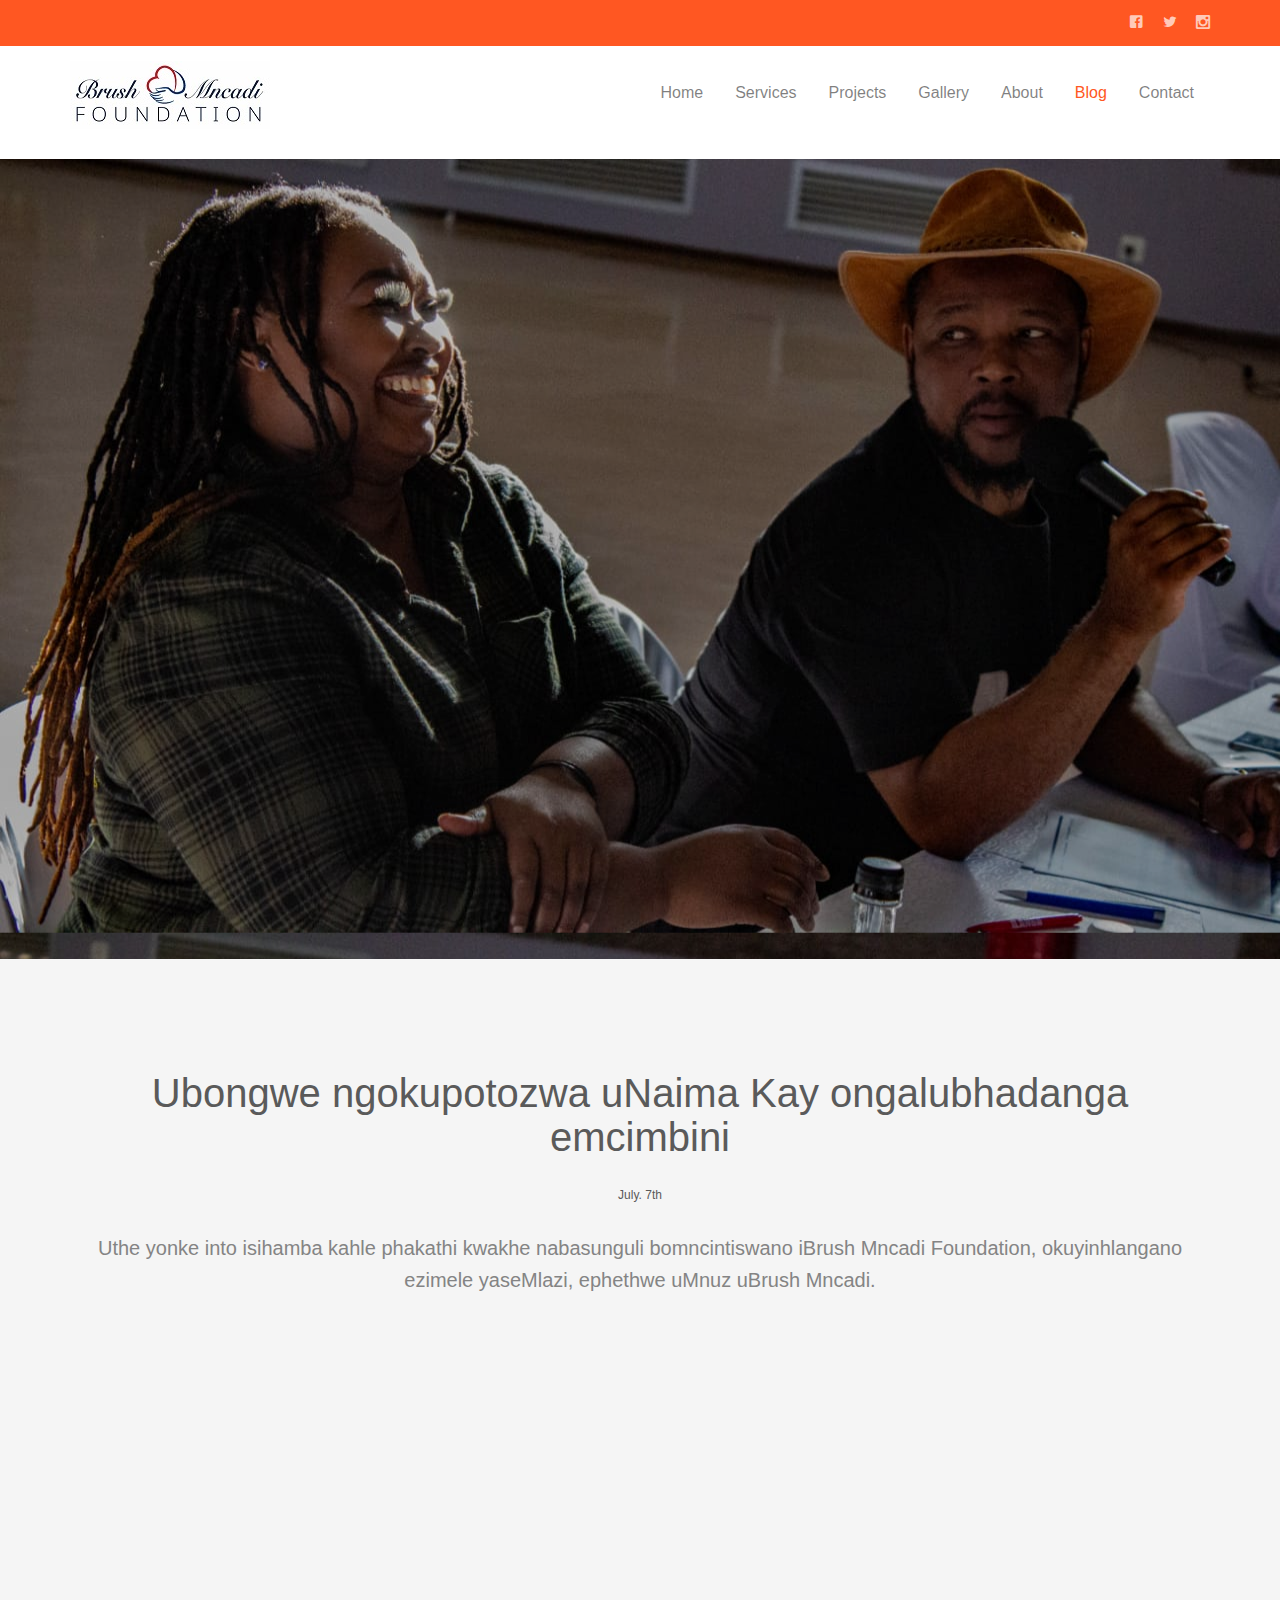
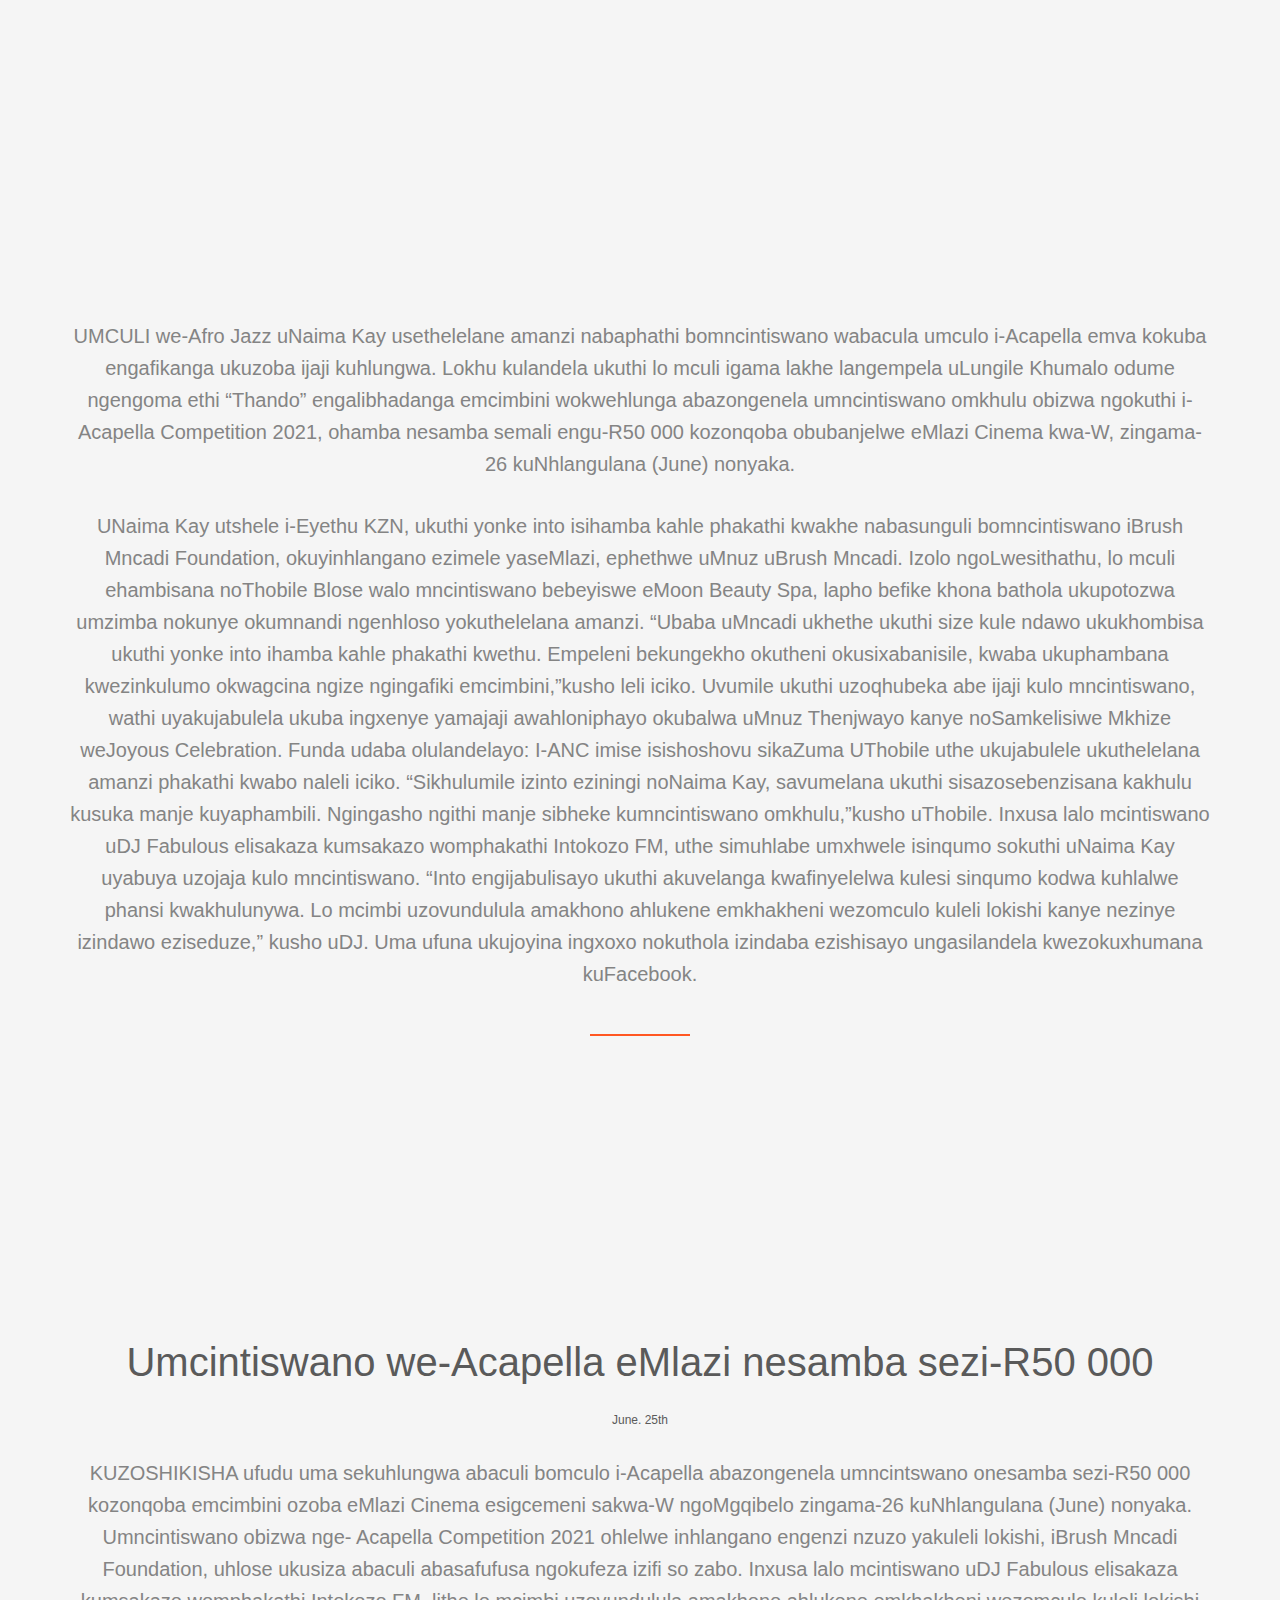
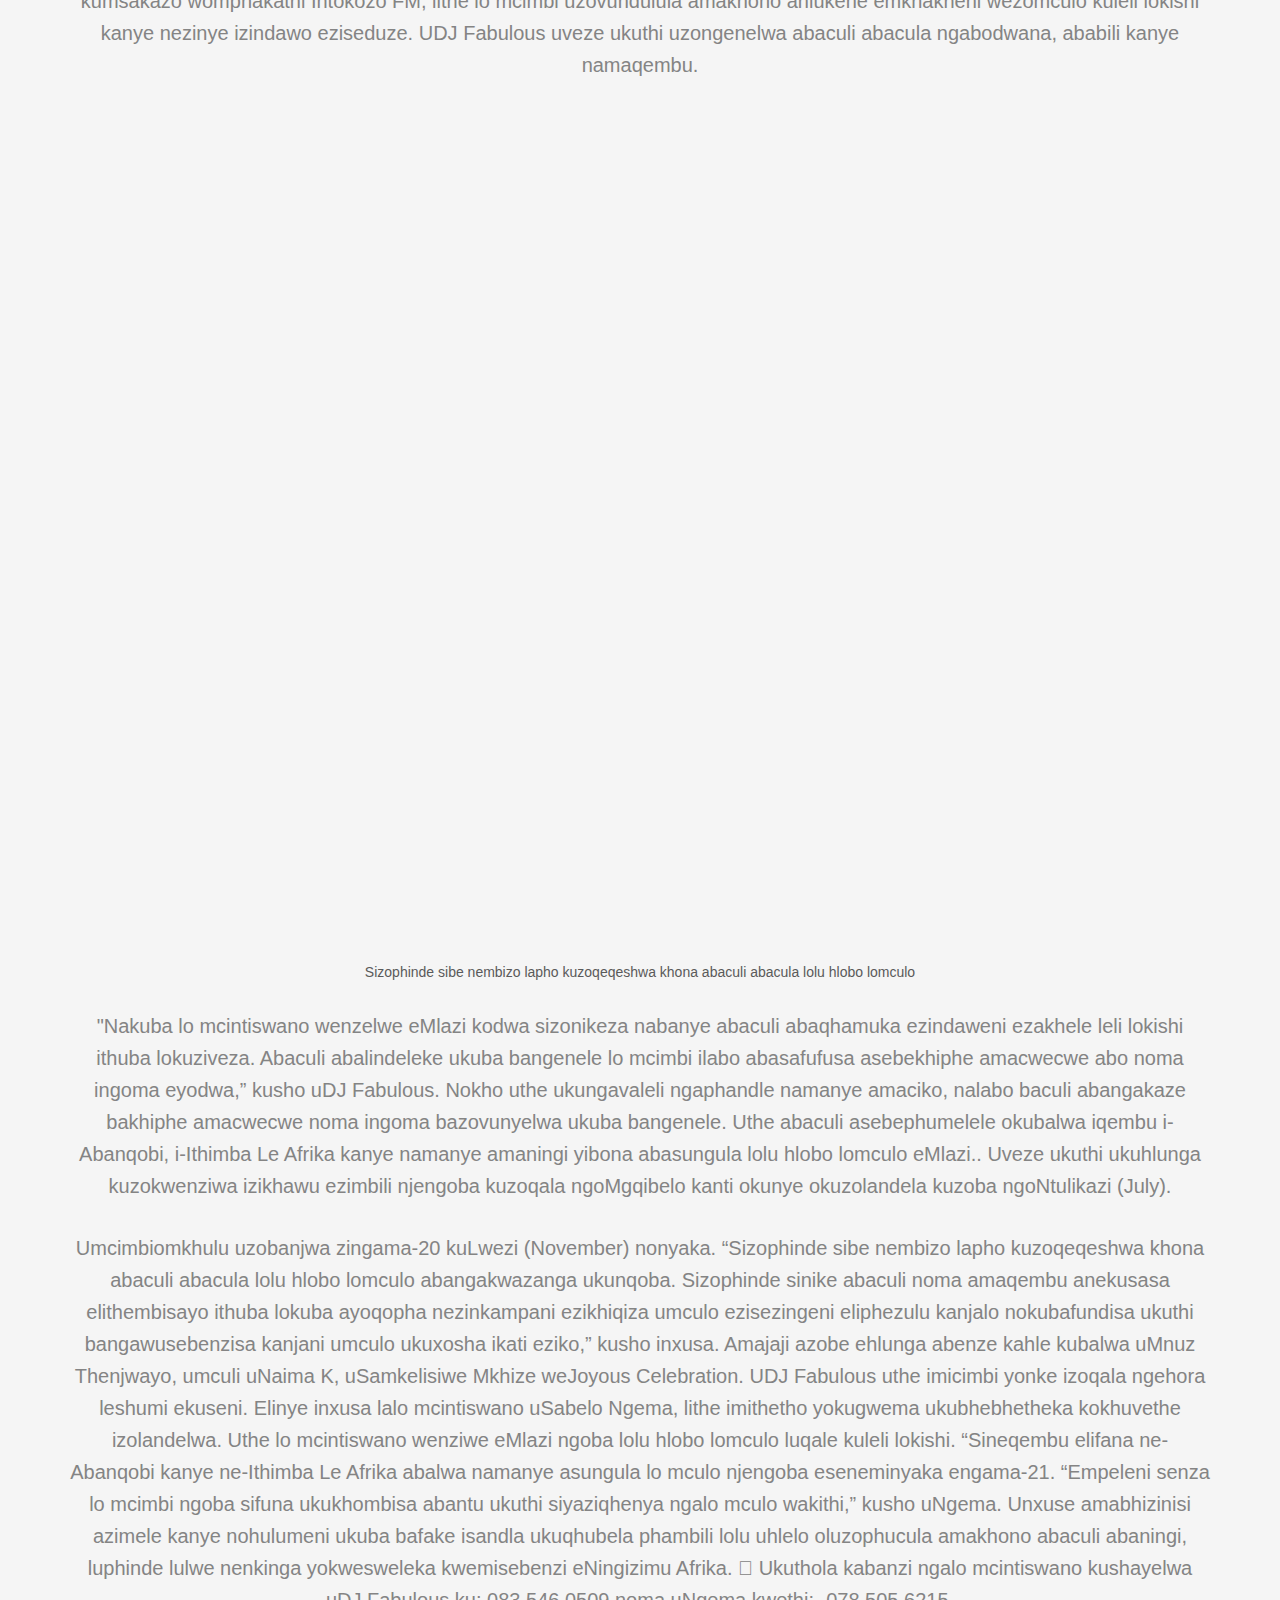
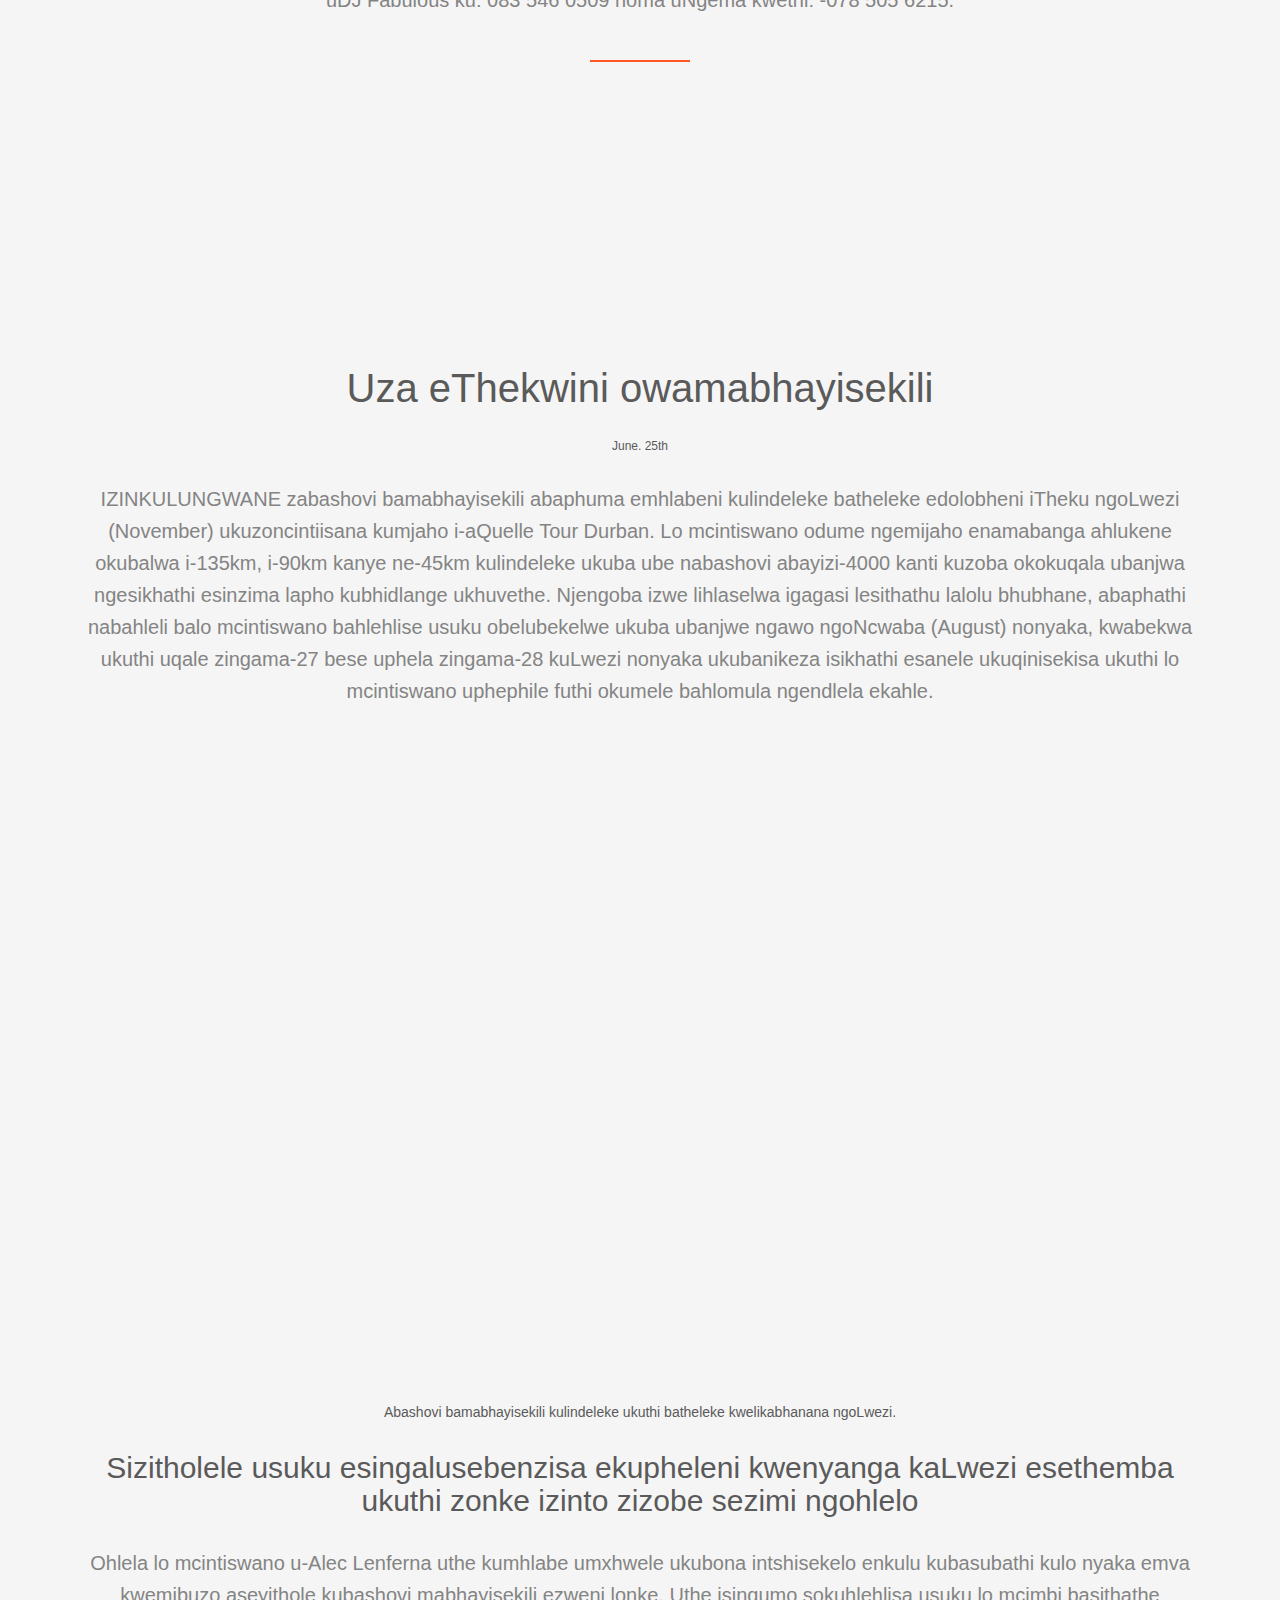
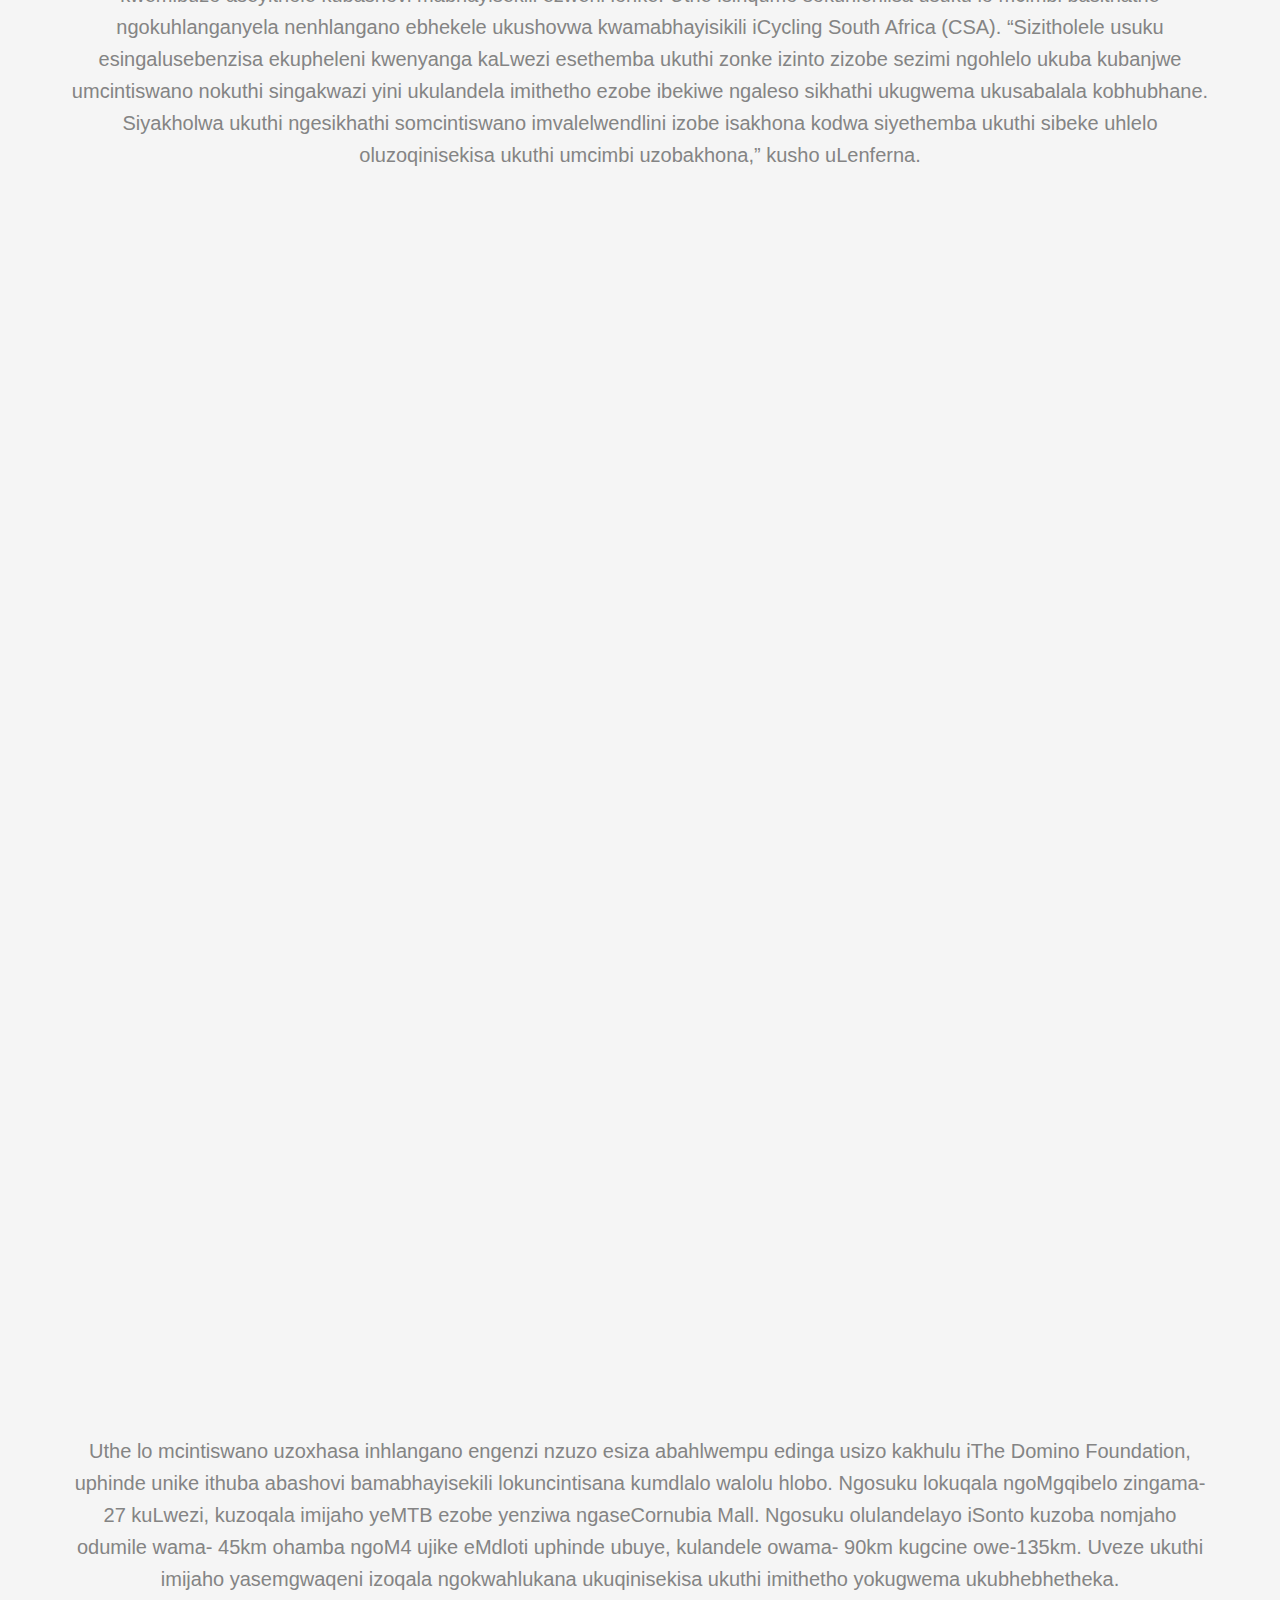
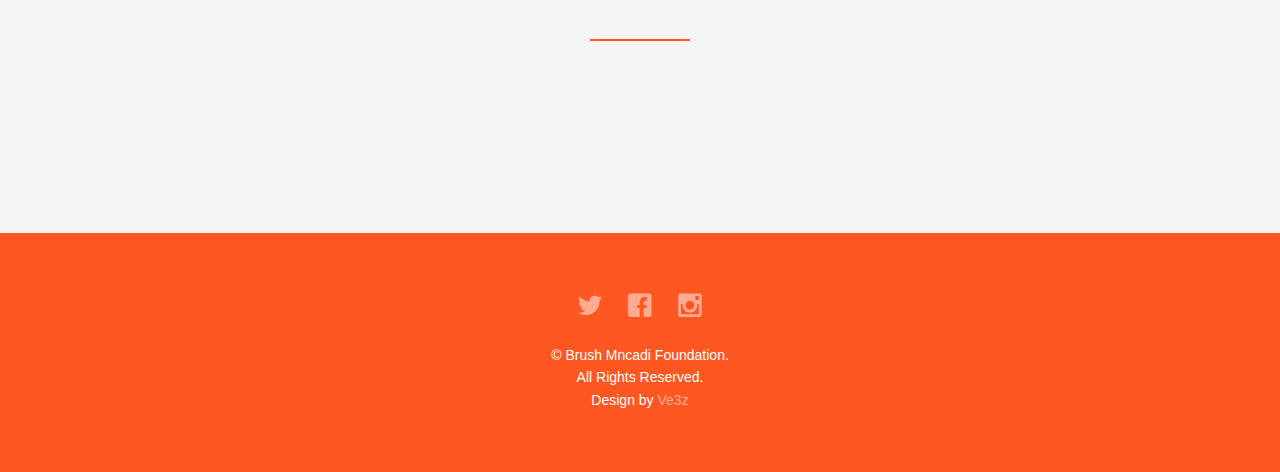
<file: blog.html>
<!DOCTYPE html>
<!--[if lt IE 7]>      <html class="no-js lt-ie9 lt-ie8 lt-ie7"> <![endif]-->
<!--[if IE 7]>         <html class="no-js lt-ie9 lt-ie8"> <![endif]-->
<!--[if IE 8]>         <html class="no-js lt-ie9"> <![endif]-->
<!--[if gt IE 8]><!--> <html class="no-js"> <!--<![endif]-->
	<head>
	<meta charset="utf-8">
	<meta http-equiv="X-UA-Compatible" content="IE=edge">
	<title>Brush Mncadi Foundation</title>
	<meta name="viewport" content="width=device-width, initial-scale=1">
	<meta name="description" content="Brush Mncadi Foundation " />
	<meta name="keywords" content="Brush Mncadi Foundation, Charity, events, NGO, Non Government Organisation, " />
	<meta name="author" content="ve3z.co.za" />

 

  	<!-- Facebook and Twitter integration -->
	<meta property="og:title" content=""/>
	<meta property="og:image" content=""/>
	<meta property="og:url" content=""/>
	<meta property="og:site_name" content=""/>
	<meta property="og:description" content=""/>
	<meta name="twitter:title" content="" />
	<meta name="twitter:image" content="" />
	<meta name="twitter:url" content="" />
	<meta name="twitter:card" content="" />

	<!-- Place favicon.ico and apple-touch-icon.png in the root directory -->
	<link rel="shortcut icon" href="favicon.ico">

	<!-- <link href='https://fonts.googleapis.com/css?family=Open+Sans:400,700,300' rel='stylesheet' type='text/css'> -->
	
	<!-- Animate.css -->
	<link rel="stylesheet" href="css/animate.css">
	<!-- Icomoon Icon Fonts-->
	<link rel="stylesheet" href="css/icomoon.css">
	<!-- Bootstrap  -->
	<link rel="stylesheet" href="css/bootstrap.css">
	<!-- Superfish -->
	<link rel="stylesheet" href="css/superfish.css">

	<link rel="stylesheet" href="css/style.css">


	<!-- Modernizr JS -->
	<script src="js/modernizr-2.6.2.min.js"></script>
	<!-- FOR IE9 below -->
	<!--[if lt IE 9]>
	<script src="js/respond.min.js"></script>
	<![endif]-->

	</head>
	<body>
		<div id="fh5co-wrapper">
		<div id="fh5co-page">
		<div class="header-top">
			<div class="container">
				<div class="row">
					<div class="col-md-6 col-sm-6 text-left fh5co-link">
						<!-- <a href="#">FAQ</a>
						<a href="#">Forum</a>
						<a href="#">Contact</a> -->
					</div>
					<div class="col-md-6 col-sm-6 text-right fh5co-social">
						<a href="https://www.facebook.com/Brush-Mncadi-Foundation-104480521890721" class="grow"><i class="icon-facebook2"></i></a>
						<a href="https://twitter.com/BrushMncadi" class="grow"><i class="icon-twitter2"></i></a>
						<a href="https://www.instagram.com/brushmncadifoundation/" class="grow"><i class="icon-instagram2"></i></a>
					</div>
				</div>
			</div>
		</div>
		<header id="fh5co-header-section" class="sticky-banner">
			<div class="container">
				<div class="nav-header">
					<a href="#" class="js-fh5co-nav-toggle fh5co-nav-toggle dark"><i></i></a>
					<h1 id="fh5co-logo"><a href="index.html"><img src="images/Brush Logo .jpeg" alt="work"></a></h1>
					<!-- START #fh5co-menu-wrap -->
					<nav id="fh5co-menu-wrap" role="navigation">
						<ul class="sf-menu" id="fh5co-primary-menu">
							<li >
								<a href="index.html">Home</a>
							</li>
							<li>
								<a href="services.html" class="">Services</a>
								
							</li>
							<li>
								<a href="projects.html" class="">Projects</a>
								
							</li>

							<li><a href="gallery.html">Gallery</a></li>
							<li ><a href="about.html">About</a></li>
							<li class="active"><a href="blog.html">Blog</a></li>
							<li><a href="contact.html">Contact</a></li>
						</ul>
					</nav>
				</div>
			</div>
		</header>
		

		<div class="fh5co-hero">
			<div class="fh5co-overlay"></div>
			<div class="fh5co-cover text-center" data-stellar-background-ratio="0.5" style="background-image: url(images/11.jpeg);">
				<div class="desc animate-box">
					<h2><strong>Our Blog</strong>  <strong></strong></h2>
					<span>Welcome to our blog.</span>
					<!-- <span><a class="btn btn-primary btn-lg" href="#">See More</a></span> -->
				</div>
			</div>

		</div>

		<div id="fh5co-feature-product" class="fh5co-section-gray">
			<div class="container">
				<div class="row">
					<div class="col-md-12 text-center heading-section">
						<h3>Ubongwe ngokupotozwa uNaima Kay ongalubhadanga emcimbini</h3>
						<h6>July. 7th</h6>
						<p>Uthe yonke into isihamba kahle phakathi kwakhe nabasunguli bomncintiswano iBrush Mncadi Foundation, okuyinhlangano ezimele yaseMlazi, ephethwe uMnuz uBrush Mncadi.</p>

							<div class="row row-bottom-padded-md">
								<div class="col-md-12 text-center animate-box">
									<p><img src="images/blog3.jpg" alt="Ve3z Design" class="img-responsive"></p>
								</div>
							</div>

						<h5></h5>
						
						<p>UMCULI we-Afro Jazz uNaima Kay usethelelane amanzi nabaphathi bomncintiswano wabacula umculo i-Acapella emva kokuba engafikanga ukuzoba ijaji kuhlungwa.

							Lokhu kulandela ukuthi lo mculi igama lakhe langempela uLungile Khumalo odume ngengoma ethi “Thando” engalibhadanga emcimbini wokwehlunga abazongenela umncintiswano omkhulu obizwa ngokuthi i-Acapella Competition 2021, ohamba nesamba semali engu-R50 000 kozonqoba obubanjelwe eMlazi Cinema kwa-W, zingama-26 kuNhlangulana (June) nonyaka.</p>

							<P>UNaima Kay utshele i-Eyethu KZN, ukuthi yonke into isihamba kahle phakathi kwakhe nabasunguli bomncintiswano iBrush Mncadi Foundation, okuyinhlangano ezimele yaseMlazi, ephethwe uMnuz uBrush Mncadi. Izolo ngoLwesithathu, lo mculi ehambisana noThobile Blose walo mncintiswano bebeyiswe eMoon Beauty Spa, lapho befike khona bathola ukupotozwa umzimba nokunye okumnandi ngenhloso yokuthelelana amanzi.

								“Ubaba uMncadi ukhethe ukuthi size kule ndawo ukukhombisa ukuthi yonke into ihamba kahle phakathi kwethu. Empeleni bekungekho okutheni okusixabanisile, kwaba ukuphambana kwezinkulumo okwagcina ngize ngingafiki emcimbini,”kusho leli iciko.
								
								Uvumile ukuthi uzoqhubeka abe ijaji kulo mncintiswano, wathi uyakujabulela ukuba ingxenye yamajaji awahloniphayo okubalwa uMnuz Thenjwayo kanye noSamkelisiwe Mkhize weJoyous Celebration.
								
								Funda udaba olulandelayo: I-ANC imise isishoshovu sikaZuma
								
								UThobile uthe ukujabulele ukuthelelana amanzi phakathi kwabo naleli iciko. “Sikhulumile izinto eziningi noNaima Kay, savumelana ukuthi sisazosebenzisana kakhulu kusuka manje kuyaphambili. Ngingasho ngithi manje sibheke kumncintiswano omkhulu,”kusho uThobile.
								
								Inxusa lalo mcintiswano uDJ Fabulous elisakaza kumsakazo womphakathi Intokozo FM, uthe simuhlabe umxhwele isinqumo sokuthi uNaima Kay uyabuya uzojaja kulo mncintiswano. “Into engijabulisayo ukuthi akuvelanga kwafinyelelwa kulesi sinqumo kodwa kuhlalwe phansi kwakhulunywa. Lo mcimbi uzovundulula amakhono ahlukene emkhakheni wezomculo kuleli lokishi kanye nezinye izindawo eziseduze,” kusho uDJ.
								
								Uma ufuna ukujoyina ingxoxo nokuthola izindaba ezishisayo ungasilandela kwezokuxhumana kuFacebook.</P>
					</div>
				</div>

				

				
			</div>
		</div>
		

		<div id="fh5co-feature-product" class="fh5co-section-gray">
			<div class="container">
				<div class="row">
					<div class="col-md-12 text-center heading-section">
						<h3>Umcintiswano we-Acapella eMlazi nesamba sezi-R50 000</h3>
						<h6>June. 25th</h6>
						<p>KUZOSHIKISHA ufudu
							uma sekuhlungwa abaculi
							bomculo i-Acapella abazongenela
							umncintswano onesamba sezi-R50
							000 kozonqoba emcimbini ozoba
							eMlazi Cinema esigcemeni
							sakwa-W ngoMgqibelo
							zingama-26 kuNhlangulana (June)
							nonyaka.
							Umncintiswano obizwa nge-
							Acapella Competition 2021
							ohlelwe inhlangano engenzi nzuzo
							yakuleli lokishi, iBrush Mncadi
							Foundation, uhlose ukusiza abaculi
							abasafufusa ngokufeza izifi so
							zabo.
							Inxusa lalo mcintiswano uDJ
							Fabulous elisakaza kumsakazo
							womphakathi Intokozo FM, lithe
							lo mcimbi uzovundulula amakhono
							ahlukene emkhakheni wezomculo
							kuleli lokishi kanye nezinye
							izindawo eziseduze. UDJ Fabulous
							uveze ukuthi uzongenelwa abaculi
							abacula ngabodwana, ababili
							kanye namaqembu.</p>

							<div class="row row-bottom-padded-md">
								<div class="col-md-12 text-center animate-box">
									<p><img src="images/5.jpeg" alt="Ve3z Design" class="img-responsive"></p>
								</div>
							</div>

						<h5>Sizophinde sibe
							nembizo lapho
							kuzoqeqeshwa khona
							abaculi abacula lolu
							hlobo lomculo</h5>
						
						<p>"Nakuba lo mcintiswano
							wenzelwe eMlazi kodwa
							sizonikeza nabanye abaculi
							abaqhamuka ezindaweni
							ezakhele leli lokishi ithuba
							lokuziveza. Abaculi abalindeleke
							ukuba bangenele lo mcimbi
							ilabo abasafufusa asebekhiphe
							amacwecwe abo noma ingoma
							eyodwa,” kusho uDJ Fabulous.
							Nokho uthe ukungavaleli
							ngaphandle namanye amaciko,
							nalabo baculi abangakaze bakhiphe
							amacwecwe noma ingoma
							bazovunyelwa ukuba bangenele.
							Uthe abaculi asebephumelele
							okubalwa iqembu i-Abanqobi,
							i-Ithimba Le Afrika kanye
							namanye amaningi yibona
							abasungula lolu hlobo lomculo
							eMlazi..
							Uveze ukuthi ukuhlunga
							kuzokwenziwa izikhawu ezimbili
							njengoba kuzoqala ngoMgqibelo
							kanti okunye okuzolandela kuzoba
							ngoNtulikazi (July).</p>

							<P>Umcimbiomkhulu uzobanjwa zingama-20
								kuLwezi (November) nonyaka.
								“Sizophinde sibe nembizo lapho
								kuzoqeqeshwa khona abaculi
								abacula lolu hlobo lomculo
								abangakwazanga ukunqoba.
								Sizophinde sinike abaculi
								noma amaqembu anekusasa
								elithembisayo ithuba lokuba
								ayoqopha nezinkampani ezikhiqiza
								umculo ezisezingeni eliphezulu
								kanjalo nokubafundisa ukuthi
								bangawusebenzisa kanjani umculo
								ukuxosha ikati eziko,” kusho
								inxusa. Amajaji azobe ehlunga abenze
								kahle kubalwa uMnuz Thenjwayo,
								umculi uNaima K, uSamkelisiwe
								Mkhize weJoyous Celebration.
								UDJ Fabulous uthe imicimbi
								yonke izoqala ngehora leshumi
								ekuseni.
								Elinye inxusa lalo mcintiswano
								uSabelo Ngema, lithe imithetho
								yokugwema ukubhebhetheka
								kokhuvethe izolandelwa. Uthe
								lo mcintiswano wenziwe eMlazi
								ngoba lolu hlobo lomculo luqale
								kuleli lokishi.
								“Sineqembu elifana ne-
								Abanqobi kanye ne-Ithimba Le
								Afrika abalwa namanye asungula
								lo mculo njengoba eseneminyaka
								engama-21.
								“Empeleni senza lo mcimbi
								ngoba sifuna ukukhombisa abantu
								ukuthi siyaziqhenya ngalo mculo
								wakithi,” kusho uNgema.
								Unxuse amabhizinisi azimele
								kanye nohulumeni ukuba bafake
								isandla ukuqhubela phambili lolu
								uhlelo oluzophucula amakhono
								abaculi abaningi, luphinde
								lulwe nenkinga yokwesweleka
								kwemisebenzi eNingizimu Afrika.
								􀁺 Ukuthola kabanzi ngalo
								mcintiswano kushayelwa uDJ
								Fabulous ku: 083 546 0509
								noma uNgema kwethi: -078
								505 6215.</P>
					</div>
				</div>

				

				
			</div>
		</div>
		<div id="fh5co-feature-product" class="fh5co-section-gray">
			<div class="container">
				<div class="row">
					<div class="col-md-12 text-center heading-section">
						<h3>Uza eThekwini owamabhayisekili</h3>
						<h6>June. 25th</h6>
						<p>IZINKULUNGWANE zabashovi
							bamabhayisekili abaphuma emhlabeni
							kulindeleke batheleke edolobheni
							iTheku ngoLwezi (November)
							ukuzoncintiisana kumjaho i-aQuelle
							Tour Durban.
							Lo mcintiswano odume ngemijaho
							enamabanga ahlukene okubalwa
							i-135km, i-90km kanye ne-45km
							kulindeleke ukuba ube nabashovi
							abayizi-4000 kanti kuzoba okokuqala
							ubanjwa ngesikhathi esinzima lapho
							kubhidlange ukhuvethe.
							Njengoba izwe lihlaselwa igagasi
							lesithathu lalolu bhubhane, abaphathi
							nabahleli balo mcintiswano bahlehlise
							usuku obelubekelwe ukuba ubanjwe
							ngawo ngoNcwaba (August) nonyaka,
							kwabekwa ukuthi uqale zingama-27
							bese uphela zingama-28 kuLwezi
							nonyaka ukubanikeza isikhathi esanele
							ukuqinisekisa ukuthi lo mcintiswano
							uphephile futhi okumele bahlomula
							ngendlela ekahle.</p>

							<div class="row row-bottom-padded-md">
								<div class="col-md-12 text-center animate-box">
									<p><img src="images/blog 2.JPG" alt="Ve3z Design" class="img-responsive"></p>
								</div>
							</div>

						<h5>Abashovi bamabhayisekili kulindeleke ukuthi batheleke kwelikabhanana ngoLwezi.</h5>
						

						<h2>Sizitholele usuku
							esingalusebenzisa
							ekupheleni kwenyanga
							kaLwezi esethemba ukuthi
							zonke izinto zizobe sezimi
							ngohlelo</h2>

						<p>Ohlela lo mcintiswano u-Alec
							Lenferna uthe kumhlabe umxhwele
							ukubona intshisekelo enkulu
							kubasubathi kulo nyaka emva
							kwemibuzo aseyithole kubashovi
							mabhayisekili ezweni lonke. Uthe
							isinqumo sokuhlehlisa usuku lo
							mcimbi basithathe ngokuhlanganyela
							nenhlangano ebhekele ukushovwa
							kwamabhayisikili iCycling South Africa
							(CSA).
							“Sizitholele usuku esingalusebenzisa
							ekupheleni kwenyanga kaLwezi
							esethemba ukuthi zonke izinto zizobe
							sezimi ngohlelo ukuba kubanjwe
							umcintiswano nokuthi singakwazi
							yini ukulandela imithetho ezobe
							ibekiwe ngaleso sikhathi ukugwema
							ukusabalala kobhubhane. Siyakholwa
							ukuthi ngesikhathi somcintiswano
							imvalelwendlini izobe isakhona
							kodwa siyethemba ukuthi sibeke
							uhlelo oluzoqinisekisa ukuthi umcimbi
							uzobakhona,” kusho uLenferna.</p>
							<div class="row row-bottom-padded-md">
								<div class="col-md-12 text-center animate-box">
									<p><img src="images/blog2-2.jpeg" alt="Ve3z Design" class="img-responsive"></p>
								</div>
							</div>
							<P>Uthe lo mcintiswano uzoxhasa
								inhlangano engenzi nzuzo esiza
								abahlwempu edinga usizo kakhulu
								iThe Domino Foundation, uphinde
								unike ithuba abashovi bamabhayisekili
								lokuncintisana kumdlalo walolu hlobo.
								Ngosuku lokuqala ngoMgqibelo
								zingama-27 kuLwezi, kuzoqala imijaho
								yeMTB ezobe yenziwa ngaseCornubia
								Mall. Ngosuku olulandelayo iSonto
								kuzoba nomjaho odumile wama-
								45km ohamba ngoM4 ujike eMdloti
								uphinde ubuye, kulandele owama-
								90km kugcine owe-135km. Uveze
								ukuthi imijaho yasemgwaqeni izoqala
								ngokwahlukana ukuqinisekisa ukuthi
								imithetho yokugwema ukubhebhetheka.</P>
					</div>
				</div>

				

				
			</div>
		</div>
		
		<!-- <div id="fh5co-blog-section" class="fh5co-section-gray">
			<div class="container">
				<div class="row">
					<div class="col-md-8 col-md-offset-2 text-center heading-section animate-box">
						<h3>Read. Learn. Share</h3>
						<p>A blog page is comming soon.</p>
					</div>
				</div>
			</div>
			<div class="container">
				<div class="row row-bottom-padded-md">
					<div class="col-lg-4 col-md-4 col-sm-6">
						<div class="fh5co-blog animate-box">
							<a href="#"><img class="img-responsive" src="images/cover_bg_1.jpg" alt=""></a>
							<div class="blog-text">
								<div class="prod-title">
									<h3><a href=""#>Medical Mission in Southern Kenya</a></h3>
									<span class="posted_by">Sep. 15th</span>
									<span class="comment"><a href="">21<i class="icon-bubble2"></i></a></span>
									<p>Far far away, behind the word mountains, far from the countries Vokalia and Consonantia, there live the blind texts.</p>
									<p><a href="#">Learn More...</a></p>
								</div>
							</div> 
						</div>
					</div>
					<div class="col-lg-4 col-md-4 col-sm-6">
						<div class="fh5co-blog animate-box">
							<a href="#"><img class="img-responsive" src="images/cover_bg_2.jpg" alt=""></a>
							<div class="blog-text">
								<div class="prod-title">
									<h3><a href=""#>Medical Mission in Southern Kenya</a></h3>
									<span class="posted_by">Sep. 15th</span>
									<span class="comment"><a href="">21<i class="icon-bubble2"></i></a></span>
									<p>Far far away, behind the word mountains, far from the countries Vokalia and Consonantia, there live the blind texts.</p>
									<p><a href="#">Learn More...</a></p>
								</div>
							</div> 
						</div>
					</div>
					<div class="clearfix visible-sm-block"></div>
					<div class="col-lg-4 col-md-4 col-sm-6">
						<div class="fh5co-blog animate-box">
							<a href="#"><img class="img-responsive" src="images/cover_bg_3.jpg" alt=""></a>
							<div class="blog-text">
								<div class="prod-title">
									<h3><a href=""#>Medical Mission in Southern Kenya</a></h3>
									<span class="posted_by">Sep. 15th</span>
									<span class="comment"><a href="">21<i class="icon-bubble2"></i></a></span>
									<p>Far far away, behind the word mountains, far from the countries Vokalia and Consonantia, there live the blind texts.</p>
									<p><a href="#">Learn More...</a></p>
								</div>
							</div> 
						</div>
					</div>
					<div class="clearfix visible-md-block"></div>
					<div class="col-lg-4 col-md-4 col-sm-6">
						<div class="fh5co-blog animate-box">
							<a href="#"><img class="img-responsive" src="images/cover_bg_1.jpg" alt=""></a>
							<div class="blog-text">
								<div class="prod-title">
									<h3><a href=""#>Medical Mission in Southern Kenya</a></h3>
									<span class="posted_by">Sep. 15th</span>
									<span class="comment"><a href="">21<i class="icon-bubble2"></i></a></span>
									<p>Far far away, behind the word mountains, far from the countries Vokalia and Consonantia, there live the blind texts.</p>
									<p><a href="#">Learn More...</a></p>
								</div>
							</div> 
						</div>
					</div>
					<div class="clearfix visible-sm-block"></div>
					<div class="col-lg-4 col-md-4 col-sm-6">
						<div class="fh5co-blog animate-box">
							<a href="#"><img class="img-responsive" src="images/cover_bg_2.jpg" alt=""></a>
							<div class="blog-text">
								<div class="prod-title">
									<h3><a href=""#>Medical Mission in Southern Kenya</a></h3>
									<span class="posted_by">Sep. 15th</span>
									<span class="comment"><a href="">21<i class="icon-bubble2"></i></a></span>
									<p>Far far away, behind the word mountains, far from the countries Vokalia and Consonantia, there live the blind texts.</p>
									<p><a href="#">Learn More...</a></p>
								</div>
							</div> 
						</div>
					</div>
					<div class="col-lg-4 col-md-4 col-sm-6">
						<div class="fh5co-blog animate-box">
							<a href="#"><img class="img-responsive" src="images/cover_bg_3.jpg" alt=""></a>
							<div class="blog-text">
								<div class="prod-title">
									<h3><a href=""#>Medical Mission in Southern Kenya</a></h3>
									<span class="posted_by">Sep. 15th</span>
									<span class="comment"><a href="">21<i class="icon-bubble2"></i></a></span>
									<p>Far far away, behind the word mountains, far from the countries Vokalia and Consonantia, there live the blind texts.</p>
									<p><a href="#">Learn More...</a></p>
								</div>
							</div> 
						</div>
					</div>
					<div class="clearfix visible-sm-block"></div>
					<div class="col-lg-4 col-md-4 col-sm-6">
						<div class="fh5co-blog animate-box">
							<a href="#"><img class="img-responsive" src="images/cover_bg_1.jpg" alt=""></a>
							<div class="blog-text">
								<div class="prod-title">
									<h3><a href=""#>Medical Mission in Southern Kenya</a></h3>
									<span class="posted_by">Sep. 15th</span>
									<span class="comment"><a href="">21<i class="icon-bubble2"></i></a></span>
									<p>Far far away, behind the word mountains, far from the countries Vokalia and Consonantia, there live the blind texts.</p>
									<p><a href="#">Learn More...</a></p>
								</div>
							</div> 
						</div>
					</div>
					<div class="clearfix visible-md-block"></div>
					<div class="col-lg-4 col-md-4 col-sm-6">
						<div class="fh5co-blog animate-box">
							<a href="#"><img class="img-responsive" src="images/cover_bg_2.jpg" alt=""></a>
							<div class="blog-text">
								<div class="prod-title">
									<h3><a href=""#>Medical Mission in Southern Kenya</a></h3>
									<span class="posted_by">Sep. 15th</span>
									<span class="comment"><a href="">21<i class="icon-bubble2"></i></a></span>
									<p>Far far away, behind the word mountains, far from the countries Vokalia and Consonantia, there live the blind texts.</p>
									<p><a href="#">Learn More...</a></p>
								</div>
							</div> 
						</div>
					</div>
					<div class="clearfix visible-sm-block"></div>
					<div class="col-lg-4 col-md-4 col-sm-6">
						<div class="fh5co-blog animate-box">
							<a href="#"><img class="img-responsive" src="images/cover_bg_3.jpg" alt=""></a>
							<div class="blog-text">
								<div class="prod-title">
									<h3><a href=""#>Medical Mission in Southern Kenya</a></h3>
									<span class="posted_by">Sep. 15th</span>
									<span class="comment"><a href="">21<i class="icon-bubble2"></i></a></span>
									<p>Far far away, behind the word mountains, far from the countries Vokalia and Consonantia, there live the blind texts.</p>
									<p><a href="#">Learn More...</a></p>
								</div>
							</div> 
						</div>
					</div>
				</div>

				<div class="row">
					<div class="col-md-4 col-md-offset-4 text-center animate-box">
						<a href="#" class="btn btn-primary btn-lg">Our Blog</a>
					</div>
				</div>

			</div>
		</div> -->
		<!-- fh5co-blog-section -->


		
		<footer>
			<div id="footer">
				<div class="container">
					<div class="row">
						<div class="col-md-6 col-md-offset-3 text-center">
							<p class="fh5co-social-icons">
								<a href="https://twitter.com/BrushMncadi" target="blank"><i class="icon-twitter2" ></i></a>
								<a href="https://www.facebook.com/Brush-Mncadi-Foundation-104480521890721" target="blank"><i class="icon-facebook2"></i></a>
								<a href="https://www.instagram.com/brushmncadifoundation/"target="blank"><i class="icon-instagram"></i></a>
								<!-- <a href="#"><i class="icon-dribbble2"></i></a>
								<a href="#"><i class="icon-youtube"></i></a> -->
							</p>
							<p>&copy; Brush Mncadi Foundation.<br> All Rights Reserved. <br>Design by  <a href="http://ve3z.co.za/" target="_blank">Ve3z</a> </p>
						</div>
					</div>
				</div>
			</div>
		</footer>
	

	</div>
	<!-- END fh5co-page -->

	</div>
	<!-- END fh5co-wrapper -->

	<!-- jQuery -->


	<script src="js/jquery.min.js"></script>
	<!-- jQuery Easing -->
	<script src="js/jquery.easing.1.3.js"></script>
	<!-- Bootstrap -->
	<script src="js/bootstrap.min.js"></script>
	<!-- Waypoints -->
	<script src="js/jquery.waypoints.min.js"></script>
	<script src="js/sticky.js"></script>

	<!-- Stellar -->
	<script src="js/jquery.stellar.min.js"></script>
	<!-- Superfish -->
	<script src="js/hoverIntent.js"></script>
	<script src="js/superfish.js"></script>
	
	<!-- Main JS -->
	<script src="js/main.js"></script>

	</body>
</html>
</file>
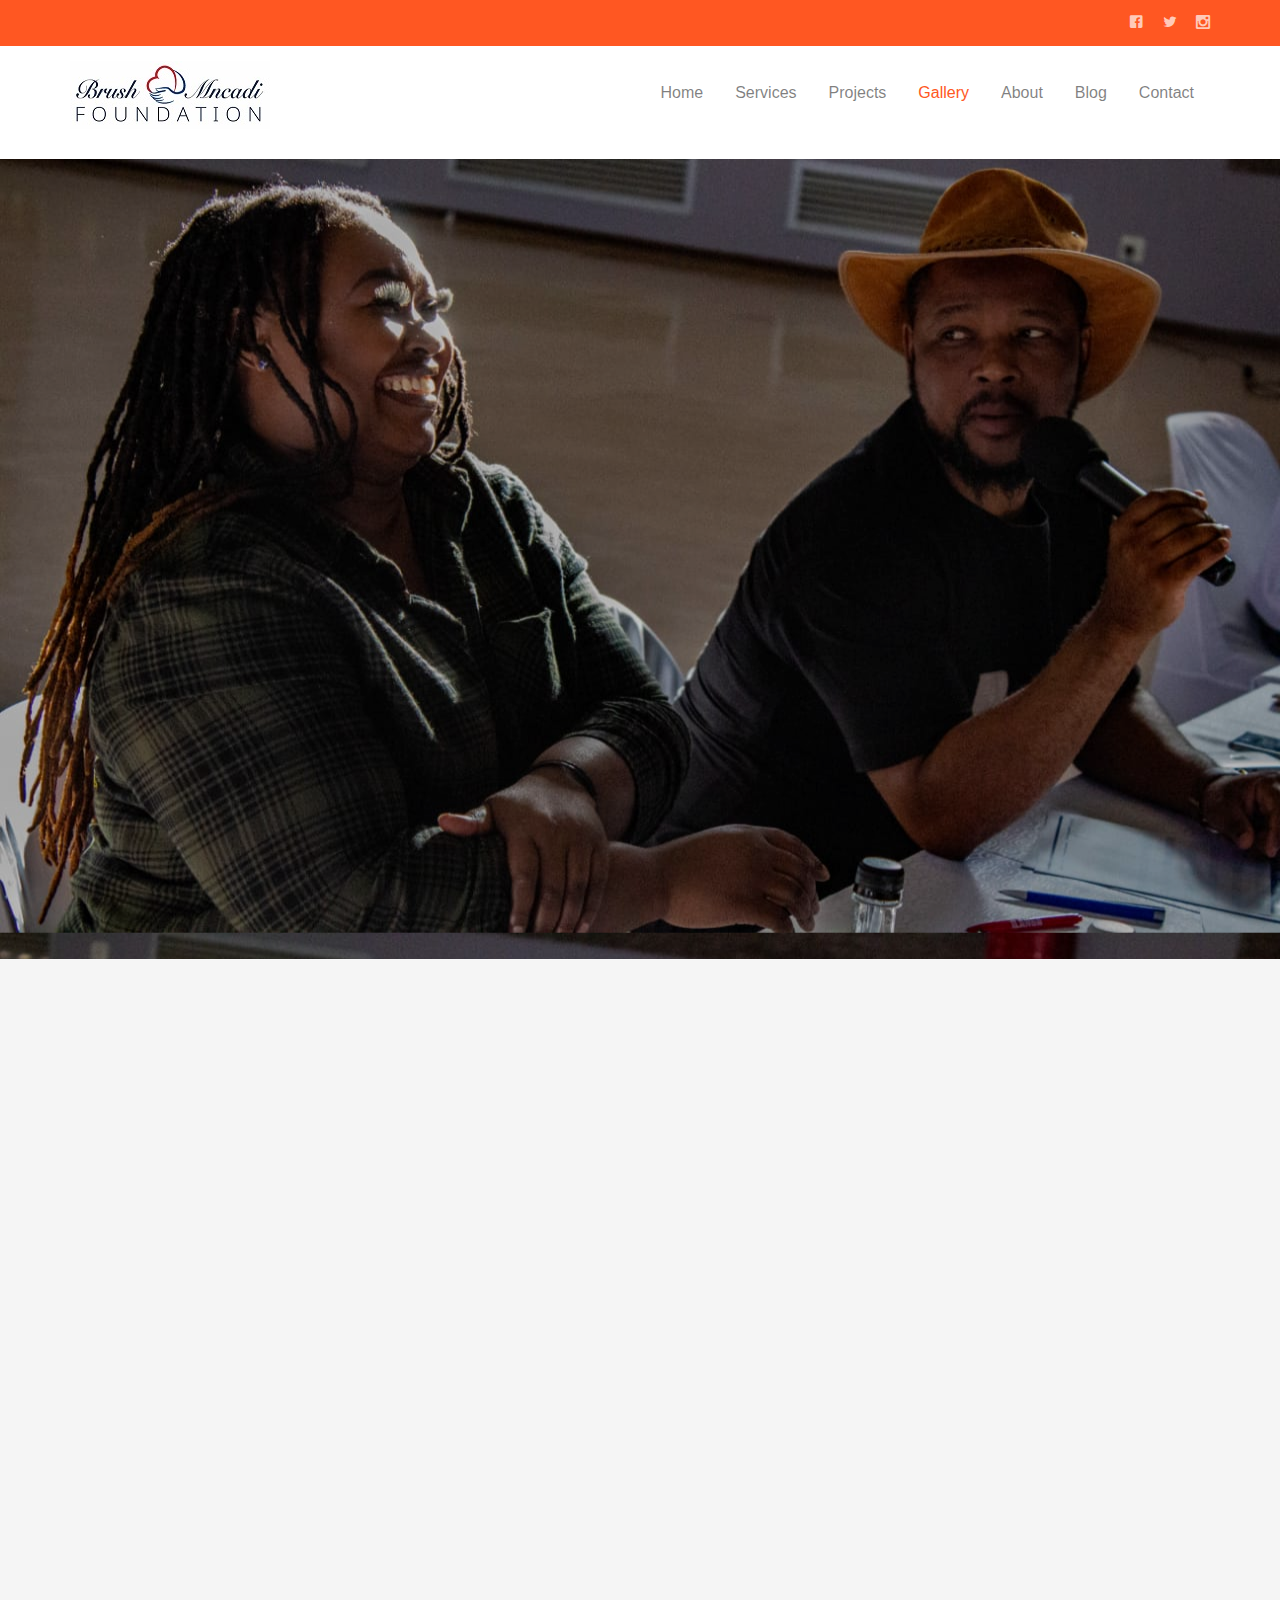
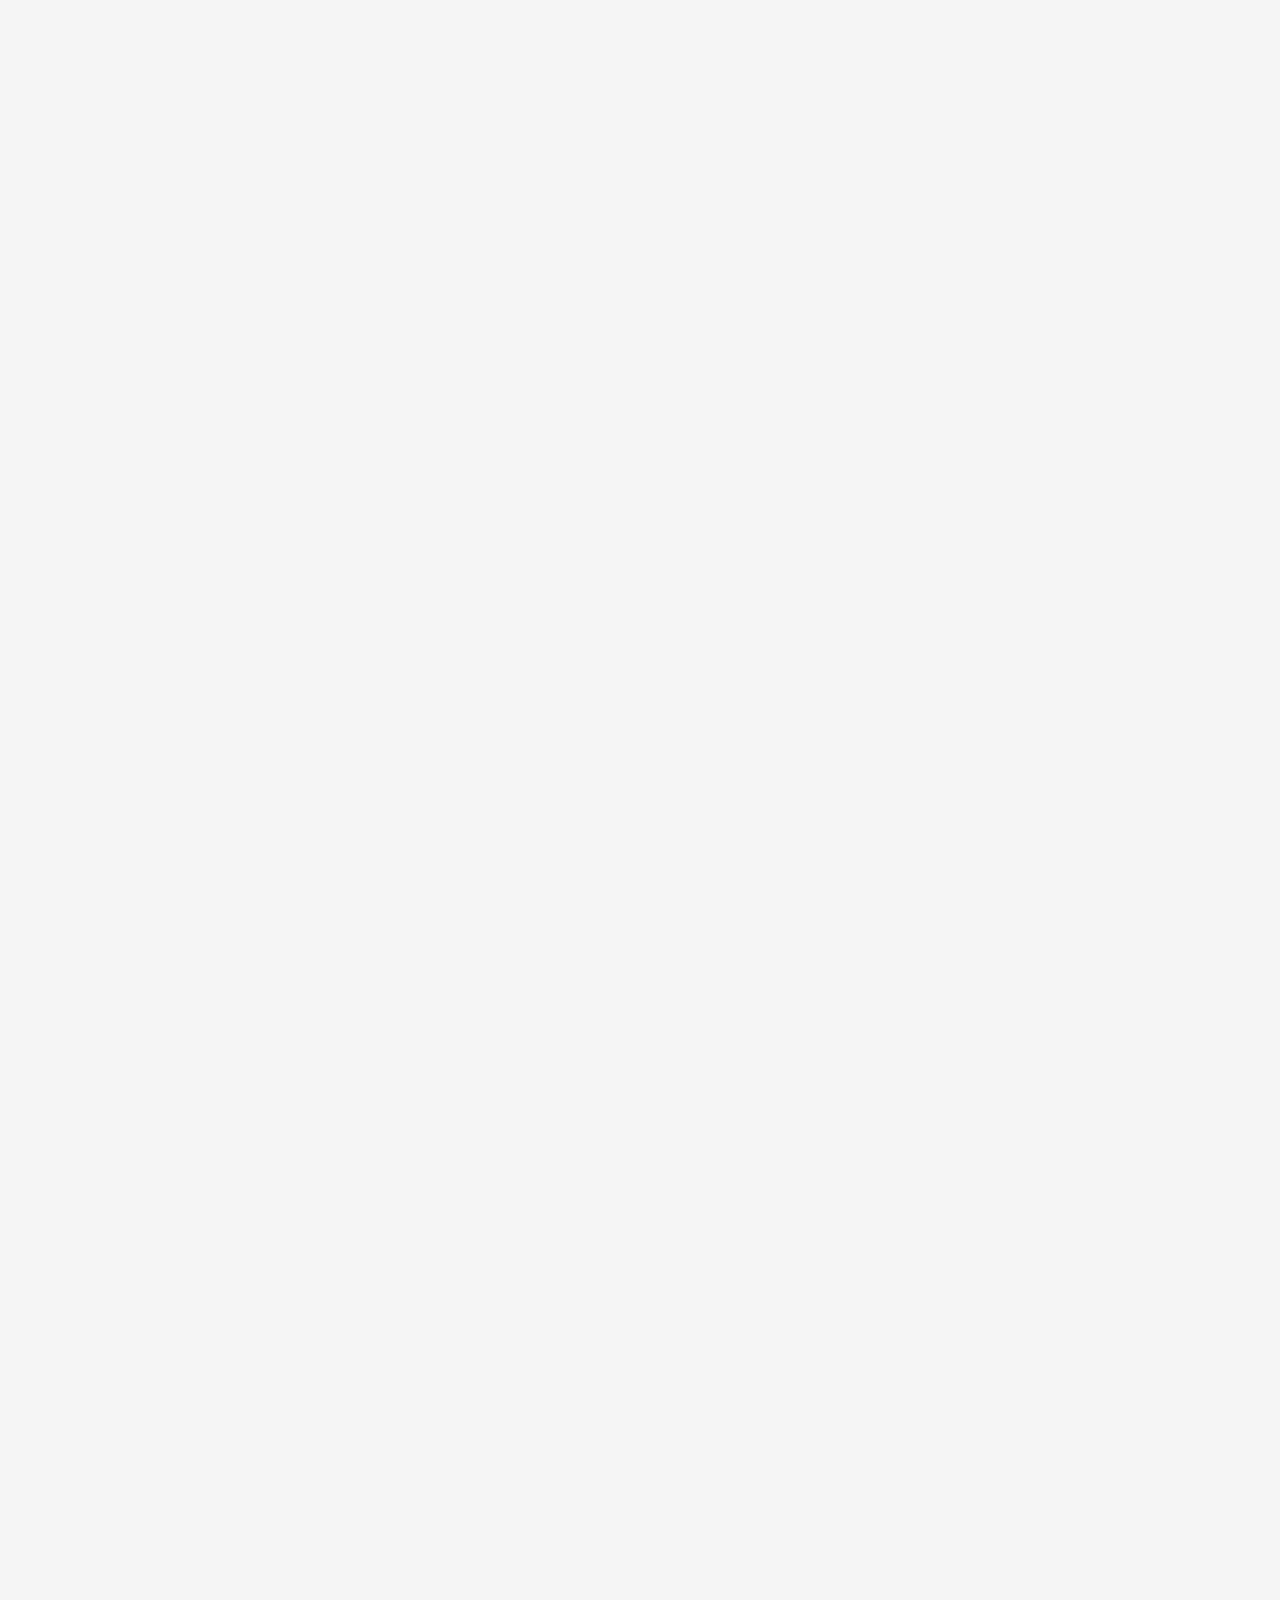
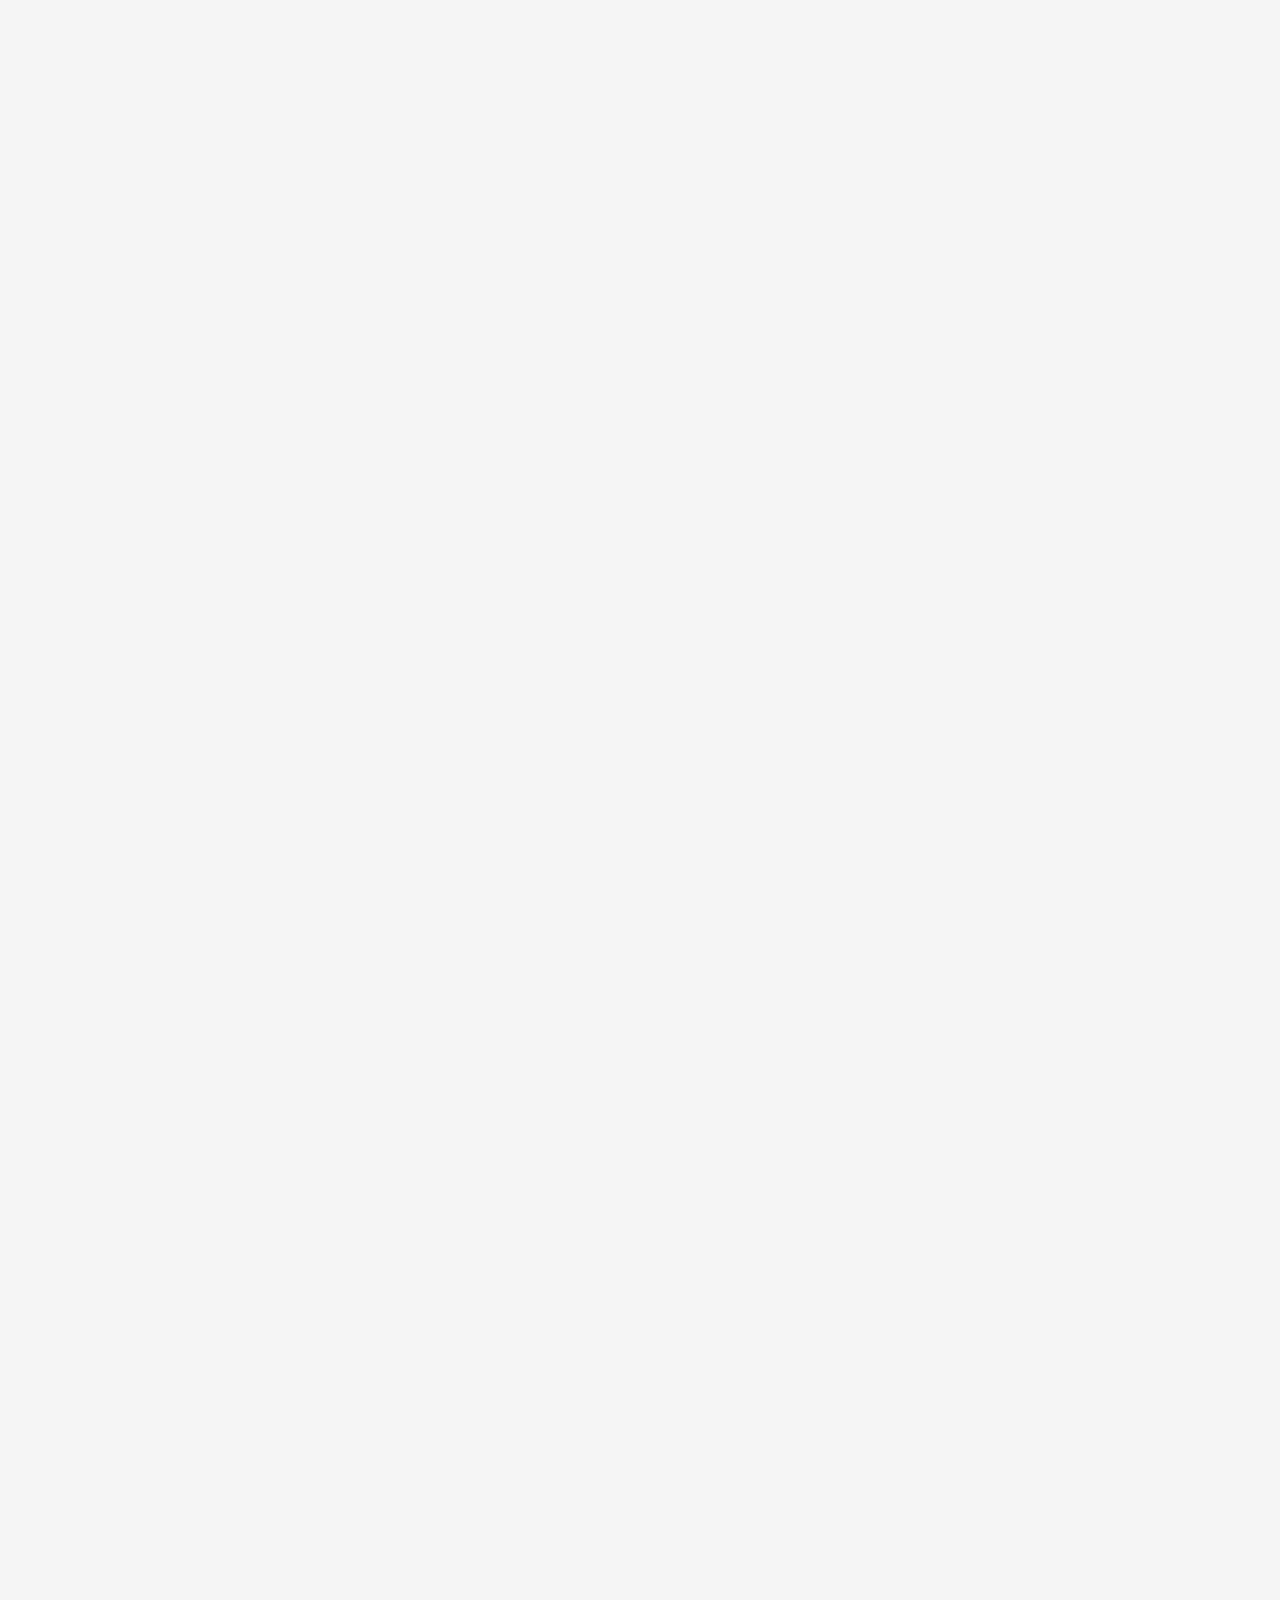
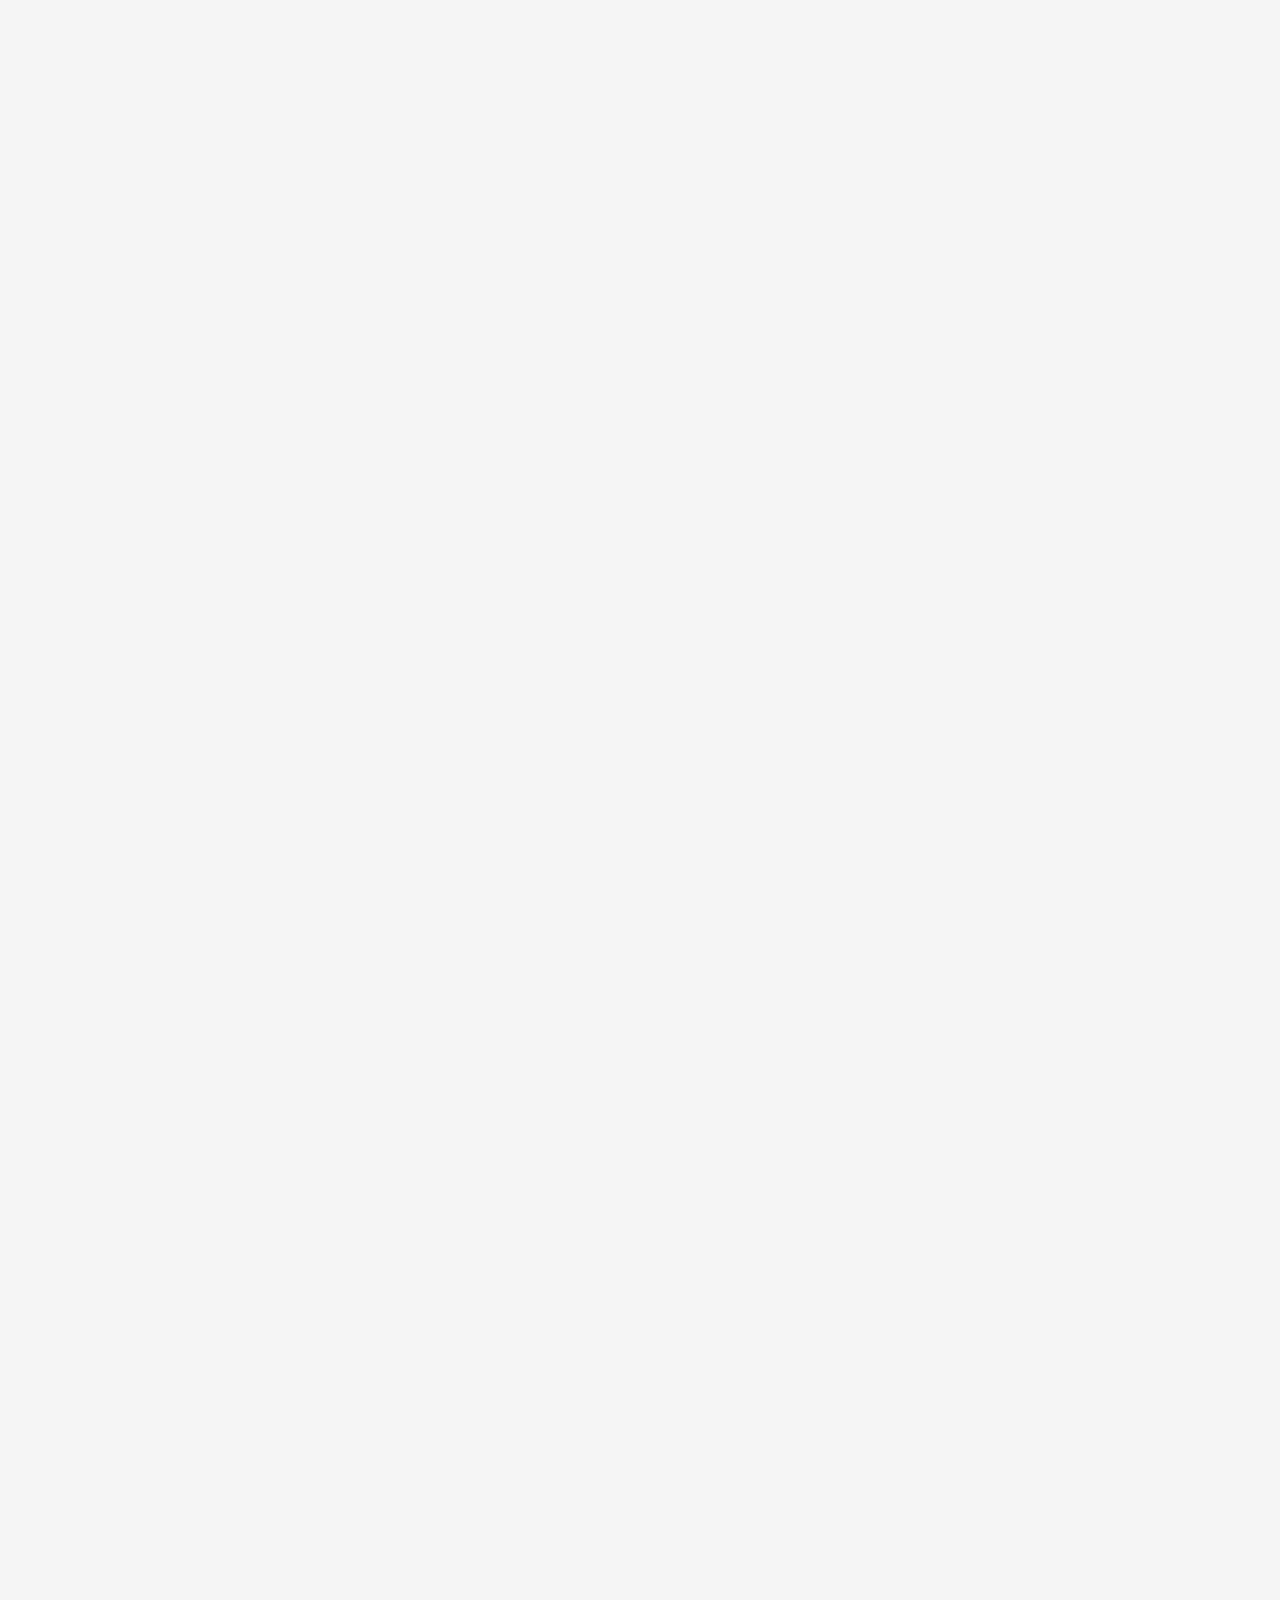
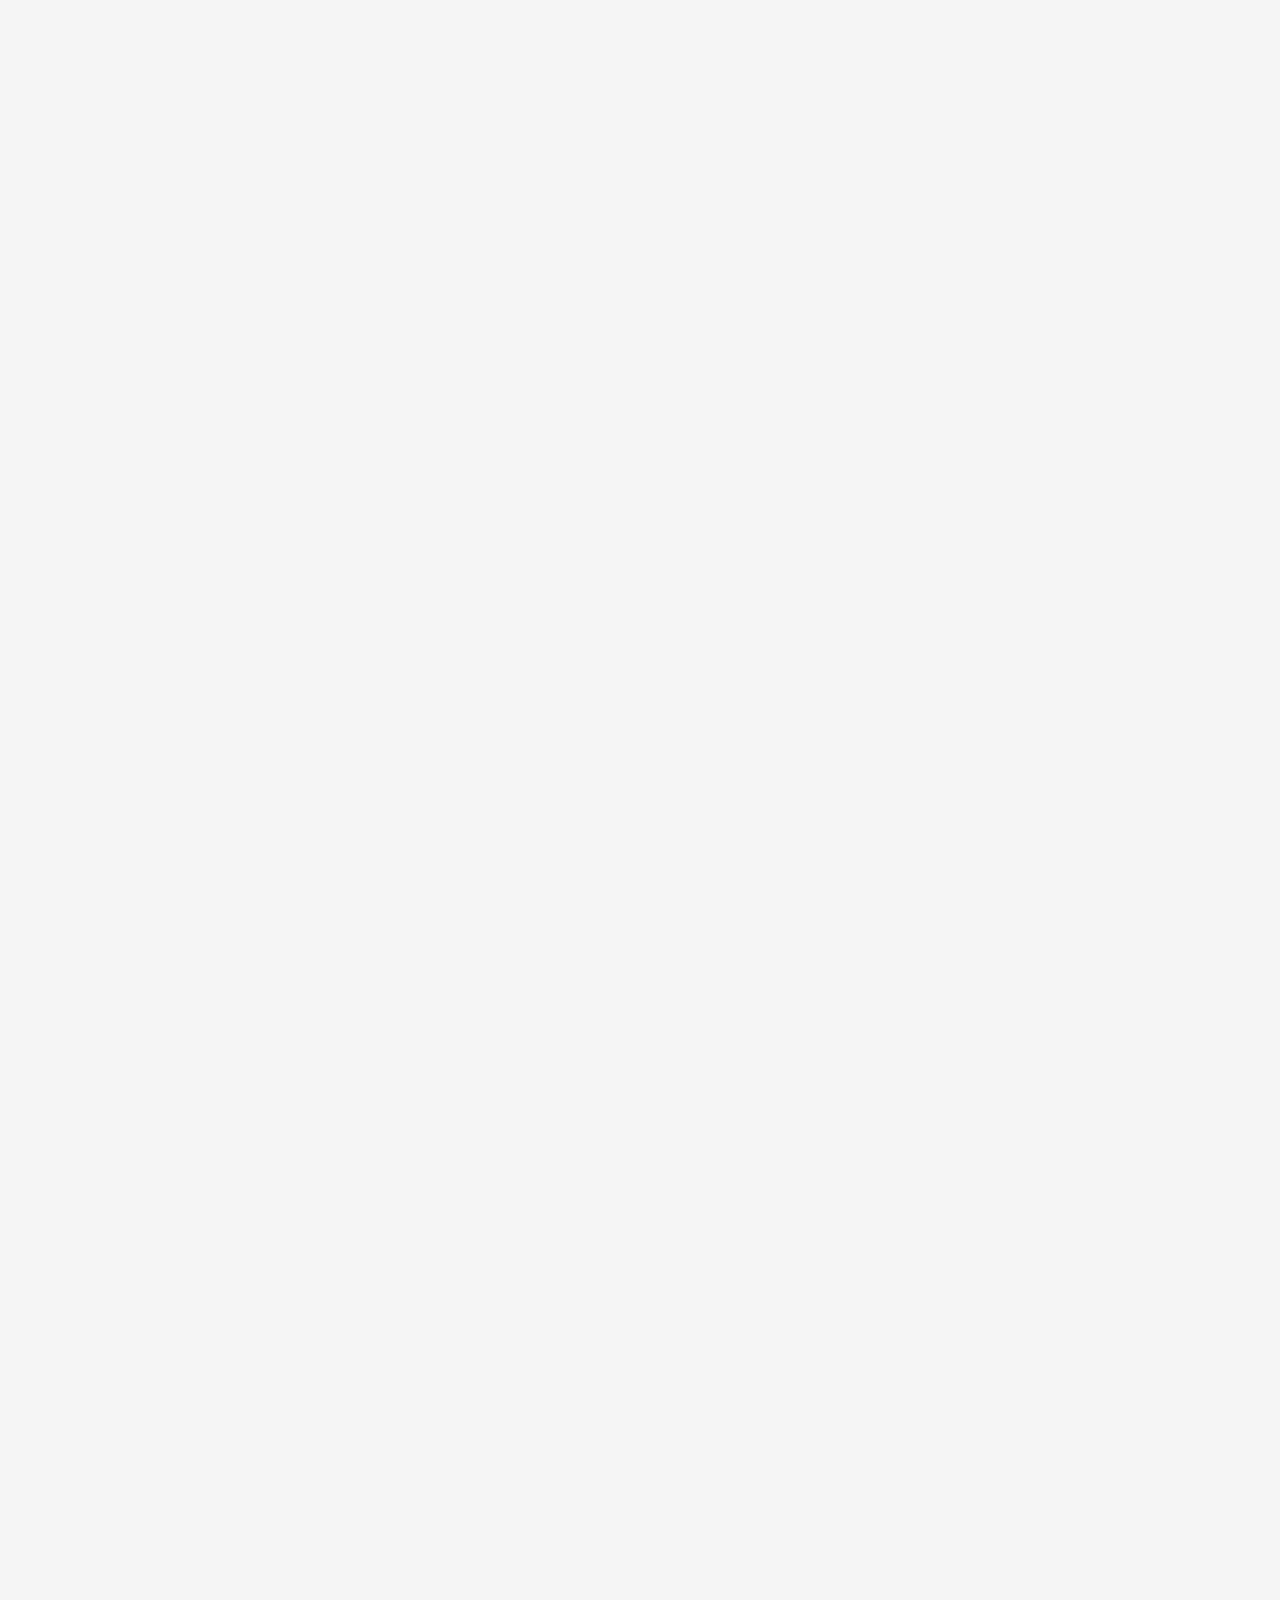
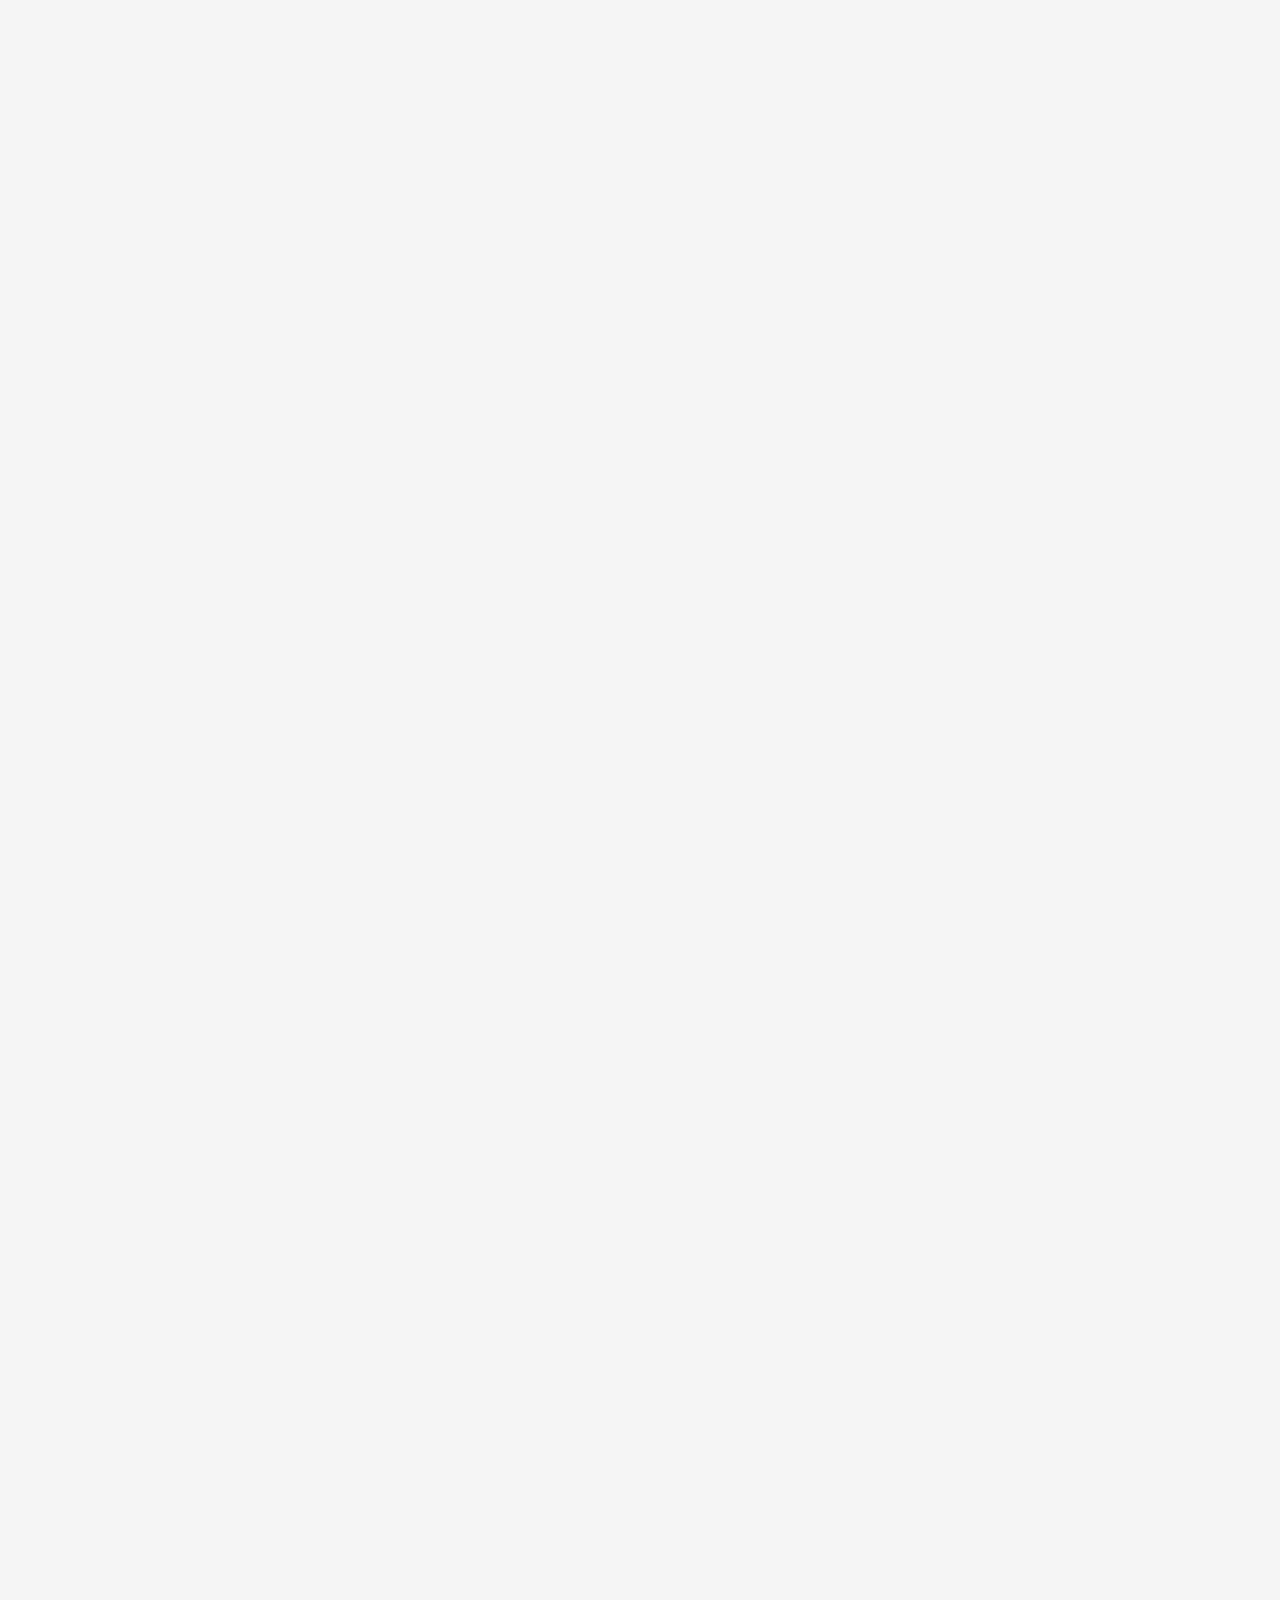
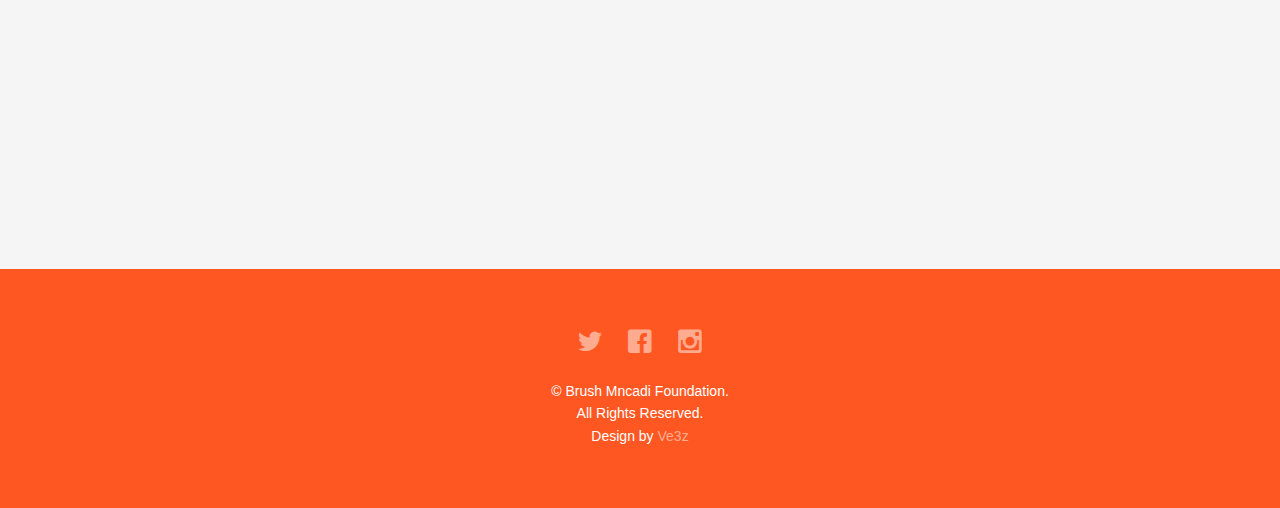
<file: gallery.html>
<!DOCTYPE html>
<!--[if lt IE 7]>      <html class="no-js lt-ie9 lt-ie8 lt-ie7"> <![endif]-->
<!--[if IE 7]>         <html class="no-js lt-ie9 lt-ie8"> <![endif]-->
<!--[if IE 8]>         <html class="no-js lt-ie9"> <![endif]-->
<!--[if gt IE 8]><!--> <html class="no-js"> <!--<![endif]-->
	<head>
	<meta charset="utf-8">
	<meta http-equiv="X-UA-Compatible" content="IE=edge">
	<title>Brush Mncadi Foundation</title>
	<meta name="viewport" content="width=device-width, initial-scale=1">
	<meta name="description" content="Brush Mncadi Foundation " />
	<meta name="keywords" content="Brush Mncadi Foundation, Charity, events, NGO, Non Government Organisation, " />
	<meta name="author" content="ve3z.co.za" />

 

  	<!-- Facebook and Twitter integration -->
	<meta property="og:title" content=""/>
	<meta property="og:image" content=""/>
	<meta property="og:url" content=""/>
	<meta property="og:site_name" content=""/>
	<meta property="og:description" content=""/>
	<meta name="twitter:title" content="" />
	<meta name="twitter:image" content="" />
	<meta name="twitter:url" content="" />
	<meta name="twitter:card" content="" />

	<!-- Place favicon.ico and apple-touch-icon.png in the root directory -->
	<link rel="shortcut icon" href="favicon.ico">

	<!-- <link href='https://fonts.googleapis.com/css?family=Open+Sans:400,700,300' rel='stylesheet' type='text/css'> -->
	
	<!-- Animate.css -->
	<link rel="stylesheet" href="css/animate.css">
	<!-- Icomoon Icon Fonts-->
	<link rel="stylesheet" href="css/icomoon.css">
	<!-- Bootstrap  -->
	<link rel="stylesheet" href="css/bootstrap.css">
	<!-- Superfish -->
	<link rel="stylesheet" href="css/superfish.css">

	<link rel="stylesheet" href="css/style.css">


	<!-- Modernizr JS -->
	<script src="js/modernizr-2.6.2.min.js"></script>
	<!-- FOR IE9 below -->
	<!--[if lt IE 9]>
	<script src="js/respond.min.js"></script>
	<![endif]-->

	</head>
	<body>
		<div id="fh5co-wrapper">
		<div id="fh5co-page">
		<div class="header-top">
			<div class="container">
				<div class="row">
					<div class="col-md-6 col-sm-6 text-left fh5co-link">
						<!-- <a href="#">FAQ</a>
						<a href="#">Forum</a>
						<a href="#">Contact</a> -->
					</div>
					<div class="col-md-6 col-sm-6 text-right fh5co-social">
						<a href="https://www.facebook.com/Brush-Mncadi-Foundation-104480521890721" class="grow"><i class="icon-facebook2"></i></a>
						<a href="https://twitter.com/BrushMncadi" class="grow"><i class="icon-twitter2"></i></a>
						<a href="https://www.instagram.com/brushmncadifoundation/" class="grow"><i class="icon-instagram2"></i></a>
					</div>
				</div>
			</div>
		</div>
		<header id="fh5co-header-section" class="sticky-banner">
			<div class="container">
				<div class="nav-header">
					<a href="#" class="js-fh5co-nav-toggle fh5co-nav-toggle dark"><i></i></a>
					<h1 id="fh5co-logo"><a href="index.html"><img src="images/Brush Logo .jpeg" alt="work"></a></h1>
					<!-- START #fh5co-menu-wrap -->
					<nav id="fh5co-menu-wrap" role="navigation">
						<ul class="sf-menu" id="fh5co-primary-menu">
							<li >
								<a href="index.html">Home</a>
							</li>
							<li>
								<a href="services.html" class="">Services</a>
								
							</li>
							<li>
								<a href="projects.html" class="">Projects</a>
								 
							</li>

							<li class="active"><a href="gallery.html">Gallery</a></li>
							<li><a href="about.html">About</a></li>
							<li><a href="blog.html">Blog</a></li>
							<li><a href="contact.html">Contact</a></li>
						</ul>
					</nav>
				</div>
			</div>
		</header>
		
		

		<div class="fh5co-hero">
			<div class="fh5co-overlay"></div>
			<div class="fh5co-cover text-center" data-stellar-background-ratio="0.5" style="background-image: url(images/11.jpeg);">
				<div class="desc animate-box">
					<h2><strong>Gallery</strong>  <strong></strong></h2>
					<span>We are a prominent independent organisation in care and protection for our community </span>
					<!-- <span><a class="btn btn-primary btn-lg" href="#">See More</a></span> -->
				</div>
			</div>

		</div>
		<!-- end:header-top -->
		<!-- <div id="fh5co-features">
			<div class="container">
				<div class="row">
					<div class="col-md-4">

						<div class="feature-left">
							<span class="icon">
								<i class="icon-profile-male"></i>
							</span>
							<div class="feature-copy">
								<h3>Become a volunteer</h3>
								<p>Facilis ipsum reprehenderit nemo molestias. Aut cum mollitia reprehenderit.</p>
								<p><a href="#">Learn More</a></p>
							</div>
						</div>

					</div>

					<div class="col-md-4">
						<div class="feature-left">
							<span class="icon">
								<i class="icon-happy"></i>
							</span>
							<div class="feature-copy">
								<h3>Happy Giving</h3>
								<p>Facilis ipsum reprehenderit nemo molestias. Aut cum mollitia reprehenderit.</p>
								<p><a href="#">Learn More</a></p>
							</div>
						</div>

					</div>
					<div class="col-md-4">
						<div class="feature-left">
							<span class="icon">
								<i class="icon-wallet"></i>
							</span>
							<div class="feature-copy">
								<h3>Donation</h3>
								<p>Facilis ipsum reprehenderit nemo molestias. Aut cum mollitia reprehenderit.</p>
								<p><a href="#">Learn More</a></p>
							</div>
						</div>
					</div>
				</div>
			</div>
		</div> -->

		<!-- <div id="fh5co-feature-product" class="fh5co-section-gray">
			<div class="container">
				<div class="row">
					<div class="col-md-12 text-center heading-section">
						<h3>Giving is Virtue.</h3>
						<p>Far far away, behind the word mountains, far from the countries Vokalia and Consonantia, there live the blind texts.</p>
					</div>
				</div>

				<div class="row row-bottom-padded-md">
					<div class="col-md-12 text-center animate-box">
						<p><img src="images/1.jpeg" alt="Ve3z Design" class="img-responsive"></p>
					</div>
					<div class="col-md-6 text-center animate-box">
						<p><img src="images/2.jpeg" alt="Ve3z Design" class="img-responsive"></p>
					</div>
					<div class="col-md-6 text-center animate-box">
						<p><img src="images/3.jpeg" alt="Ve3z Design" class="img-responsive"></p>
					</div>
				</div>
				<div class="row">
					<div class="col-md-4">
						<div class="feature-text">
							<h3>Love</h3>
							<p>Far far away, behind the word mountains, far from the countries Vokalia and Consonantia, there live the blind texts.</p>
						</div>
					</div>
					<div class="col-md-4">
						<div class="feature-text">
							<h3>Compassion</h3>
							<p>Far far away, behind the word mountains, far from the countries Vokalia and Consonantia, there live the blind texts.</p>
						</div>
					</div>
					<div class="col-md-4">
						<div class="feature-text">
							<h3>Charity</h3>
							<p>Far far away, behind the word mountains, far from the countries Vokalia and Consonantia, there live the blind texts.</p>
						</div>
					</div>
				</div>

				
			</div>
		</div> -->

		
		<div id="fh5co-feature-product" class="fh5co-section-gray">
			<div class="container">
				<!-- <div class="row">
					<div class="col-md-12 text-center heading-section">
						<h3>Giving is Virtue.</h3>
						<p>Education is the most powerful weapon which you can use to change the world.” - Nelson Mandela. After seeing the plight of those in need, Brush Mncadi aimed to create a solution. With this in mind, The Brush Mncadi Foundation was launched. Mncadi is committed to ensuring that every South African learner receives a quality education. The registered organisation mainly assists those in the maths, science and agricultural sectors, as well as those who have not matriculated. The Brush Mncadi Foundation’s primary focus is on learners in pre-school to tertiary institutions. The organisation assesses the learner’s needs and results and provides help to them .

							The organisation has also arranged for the workshops for all of the entries for the competition to equip them with the knowledge of running the business side of music. The foundation has helped a number of young people to get their drivers licences, as it is one of very important qualifications when looking for the job. There are also programmes specifically to address social ills.</p>
					</div>
				</div> -->

				<div class="row row-bottom-padded-md">
					<div class="col-md-12 text-center animate-box">
						<p><img src="images/18.jpeg" alt="Ve3z Design" class="img-responsive"></p>
					</div>
					<div class="col-md-6 text-center animate-box">
						<p><img src="images/17.jpeg" alt="Ve3z Design" class="img-responsive"></p>
					</div>
					<div class="col-md-6 text-center animate-box">
						<p><img src="images/16.jpeg" alt="Ve3z Design" class="img-responsive"></p>
					</div>
					<div class="col-md-12 text-center animate-box">
						<p><img src="images/15.jpeg" alt="Ve3z Design" class="img-responsive"></p>
					</div>
					<div class="col-md-6 text-center animate-box">
						<p><img src="images/14.jpeg" alt="Ve3z Design" class="img-responsive"></p>
					</div>
					<div class="col-md-6 text-center animate-box">
						<p><img src="images/13.jpeg" alt="Ve3z Design" class="img-responsive"></p>
					</div>
					<div class="col-md-12 text-center animate-box">
						<p><img src="images/12.jpeg" alt="Ve3z Design" class="img-responsive"></p>
					</div>
					<div class="col-md-6 text-center animate-box">
						<p><img src="images/11.jpeg" alt="Ve3z Design" class="img-responsive"></p>
					</div>
					<div class="col-md-6 text-center animate-box">
						<p><img src="images/10.jpeg" alt="Ve3z Design" class="img-responsive"></p>
					</div>
					<div class="col-md-12 text-center animate-box">
						<p><img src="images/1.jpeg" alt="Ve3z Design" class="img-responsive"></p>
					</div>
					<div class="col-md-6 text-center animate-box">
						<p><img src="images/3.jpeg" alt="Ve3z Design" class="img-responsive"></p>
					</div>
					<div class="col-md-6 text-center animate-box">
						<p><img src="images/4.jpeg" alt="Ve3z Design" class="img-responsive"></p>
					</div>
					<div class="col-md-12 text-center animate-box">
						<p><img src="images/5.jpeg" alt="Ve3z Design" class="img-responsive"></p>
					</div>
					<div class="col-md-6 text-center animate-box">
						<p><img src="images/6.jpeg" alt="Ve3z Design" class="img-responsive"></p>
					</div>
					<div class="col-md-6 text-center animate-box">
						<p><img src="images/7.jpeg" alt="Ve3z Design" class="img-responsive"></p>
					</div>
					<div class="col-md-12 text-center animate-box">
						<p><img src="images/8.jpeg" alt="Ve3z Design" class="img-responsive"></p>
					</div>
					<div class="col-md-6 text-center animate-box">
						<p><img src="images/9.jpeg" alt="Ve3z Design" class="img-responsive"></p>
					</div>
					<div class="col-md-6 text-center animate-box">
						<p><img src="images/19.jpeg" alt="Ve3z Design" class="img-responsive"></p>
					</div>
					<div class="col-md-6 text-center animate-box">
						<p><img src="images/20.jpeg" alt="Ve3z Design" class="img-responsive"></p>
					</div>
					<div class="col-md-6 text-center animate-box">
						<p><img src="images/21.jpeg" alt="Ve3z Design" class="img-responsive"></p>
					</div>
				</div>
				<!-- <div class="row">
					<div class="col-md-4">
						<div class="feature-text">
							<h3>Lending A Hand To The Needy</h3>
							<p>We support school kids with uniform, shoes, jerseys and food. We also have families that we support with shelter and food. </p>
						</div>
					</div>
					<div class="col-md-4">
						<div class="feature-text">
							<h3>GBV</h3>
							<p>Brush Mncadi Foundation is against GBV and it supports all other stakeholders who are fighting with gender based violence.</p>
						</div>
					</div>
					<div class="col-md-4">
						<div class="feature-text">
							<h3>Education</h3>
							<p>There is a number of beneficiaries from the foundation in terms of education. The foundation has supported students with their education from high school to tertiary. We also have families that we support with shelter and food.</p>
						</div>
					</div>
				</div> -->

				
			</div>
		</div>
		

		
		<!-- <div id="fh5co-content-section" class="fh5co-section-gray">
			<div class="container">
				<div class="row">
					<div class="col-md-8 col-md-offset-2 text-center heading-section animate-box">
						<h3>Our Philantrophist</h3>
						<p>Lorem ipsum dolor sit amet, consectetur adipisicing elit. Velit est facilis maiores, perspiciatis accusamus asperiores sint consequuntur debitis.</p>
					</div>
				</div>
			</div>
			<div class="container">
				<div class="row">
					<div class="col-md-4">
						<div class="fh5co-testimonial text-center animate-box">
							<figure>
								<img src="images/5.jpeg" alt="user">
							</figure>
							<blockquote>
								<p>&ldquo;Far far away, behind the word mountains, far from the countries Vokalia and Consonantia, there live the blind texts. Far far away, behind the word mountains, far from the countries Vokalia and Consonantia, there live the blind texts.&rdquo;</p>
							</blockquote>
							<span>Jean Doe, XYZ Co.</span>
						</div>
					</div>
					<div class="col-md-4">
						<div class="fh5co-testimonial text-center animate-box">
							<figure>
								<img src="images/11.jpeg" alt="user">
							</figure>
							<blockquote>
								<p>&ldquo;Far far away, behind the word mountains, far from the countries Vokalia and Consonantia, there live the blind texts. Far far away, behind the word mountains, far from the countries Vokalia and Consonantia, there live the blind texts.&rdquo;</p>
							</blockquote>
							<span>John Doe, XYZ Co.</span>
						</div>
					</div>
					<div class="col-md-4">
						<div class="fh5co-testimonial text-center animate-box">
							<figure>
								<img src="images/4.jpeg" alt="user">
							</figure>
							<blockquote>
								<p>&ldquo;Far far away, behind the word mountains, far from the countries Vokalia and Consonantia, there live the blind texts. Far far away, behind the word mountains, far from the countries Vokalia and Consonantia, there live the blind texts.&rdquo;</p>
							</blockquote>
							<span>John Doe, XYZ Co.</span>
						</div>
					</div>
				</div>
			</div>
		</div> -->
		<!-- fh5co-content-section -->

		<!-- <div id="fh5co-services-section">
			<div class="container">
				<div class="row">
					<div class="col-md-8 col-md-offset-2 text-center heading-section animate-box">
						<h3>Our Projects. Support Us</h3>
						<p>Lorem ipsum dolor sit amet, consectetur adipisicing elit. Velit est facilis maiores, perspiciatis accusamus asperiores sint consequuntur debitis.</p>
					</div>
				</div>
			</div>
			<div class="container">
				<div class="row text-center">
					<div class="col-md-4 col-sm-4">
						<div class="services animate-box">
							<span><i class="icon-heart"></i></span>
							<h3>Water Project In Kenya</h3>
							<p>Far far away, behind the word mountains, far from the countries Vokalia and Consonantia, there live the blind texts.</p>
						</div>
					</div>
					<div class="col-md-4 col-sm-4">
						<div class="services animate-box">
							<span><i class="icon-heart"></i></span>
							<h3>Shelter Giving</h3>
							<p>Far far away, behind the word mountains, far from the countries Vokalia and Consonantia, there live the blind texts.</p>
						</div>
					</div>
					<div class="col-md-4 col-sm-4">
						<div class="services animate-box">
							<span><i class="icon-heart"></i></span>
							<h3>Shelter Giving</h3>
							<p>Far far away, behind the word mountains, far from the countries Vokalia and Consonantia, there live the blind texts.</p>
						</div>
					</div>
					<div class="col-md-4 col-sm-4">
						<div class="services animate-box">
							<span><i class="icon-heart"></i></span>
							<h3>Water Project In Kenya</h3>
							<p>Far far away, behind the word mountains, far from the countries Vokalia and Consonantia, there live the blind texts.</p>
						</div>
					</div>
					<div class="col-md-4 col-sm-4">
						<div class="services animate-box">
							<span><i class="icon-heart"></i></span>
							<h3>Water Project In Kenya</h3>
							<p>Far far away, behind the word mountains, far from the countries Vokalia and Consonantia, there live the blind texts.</p>
						</div>
					</div>
					<div class="col-md-4 col-sm-4">
						<div class="services animate-box">
							<span><i class="icon-heart"></i></span>
							<h3>Midical Mission</h3>
							<p>Far far away, behind the word mountains, far from the countries Vokalia and Consonantia, there live the blind texts.</p>
						</div>
					</div>
				</div>
			</div>
		</div> -->

		<!-- END What we do -->


		<!-- <div id="fh5co-blog-section" class="fh5co-section-gray">
			<div class="container">
				<div class="row">
					<div class="col-md-8 col-md-offset-2 text-center heading-section animate-box">
						<h3>Recent From Blog</h3>
						<p>Lorem ipsum dolor sit amet, consectetur adipisicing elit. Velit est facilis maiores, perspiciatis accusamus asperiores sint consequuntur debitis.</p>
					</div>
				</div>
			</div>
			<div class="container">
				<div class="row row-bottom-padded-md">
					<div class="col-lg-4 col-md-4 col-sm-6">
						<div class="fh5co-blog animate-box">
							<a href="#"><img class="img-responsive" src="images/cover_bg_1.jpg" alt=""></a>
							<div class="blog-text">
								<div class="prod-title">
									<h3><a href=""#>Medical Mission in Southern Kenya</a></h3>
									<span class="posted_by">Sep. 15th</span>
									<span class="comment"><a href="">21<i class="icon-bubble2"></i></a></span>
									<p>Far far away, behind the word mountains, far from the countries Vokalia and Consonantia, there live the blind texts.</p>
									<p><a href="#">Learn More...</a></p>
								</div>
							</div> 
						</div>
					</div>
					<div class="col-lg-4 col-md-4 col-sm-6">
						<div class="fh5co-blog animate-box">
							<a href="#"><img class="img-responsive" src="images/cover_bg_2.jpg" alt=""></a>
							<div class="blog-text">
								<div class="prod-title">
									<h3><a href=""#>Medical Mission in Southern Kenya</a></h3>
									<span class="posted_by">Sep. 15th</span>
									<span class="comment"><a href="">21<i class="icon-bubble2"></i></a></span>
									<p>Far far away, behind the word mountains, far from the countries Vokalia and Consonantia, there live the blind texts.</p>
									<p><a href="#">Learn More...</a></p>
								</div>
							</div> 
						</div>
					</div>
					<div class="clearfix visible-sm-block"></div>
					<div class="col-lg-4 col-md-4 col-sm-6">
						<div class="fh5co-blog animate-box">
							<a href="#"><img class="img-responsive" src="images/cover_bg_3.jpg" alt=""></a>
							<div class="blog-text">
								<div class="prod-title">
									<h3><a href=""#>Medical Mission in Southern Kenya</a></h3>
									<span class="posted_by">Sep. 15th</span>
									<span class="comment"><a href="">21<i class="icon-bubble2"></i></a></span>
									<p>Far far away, behind the word mountains, far from the countries Vokalia and Consonantia, there live the blind texts.</p>
									<p><a href="#">Learn More...</a></p>
								</div>
							</div> 
						</div>
					</div>
					<div class="clearfix visible-md-block"></div>
				</div>

				<div class="row">
					<div class="col-md-4 col-md-offset-4 text-center animate-box">
						<a href="#" class="btn btn-primary btn-lg">Our Blog</a>
					</div>
				</div>

			</div>
		</div> -->
		<!-- fh5co-blog-section -->
		<footer>
			<div id="footer">
				<div class="container">
					<div class="row">
						<div class="col-md-6 col-md-offset-3 text-center">
							<p class="fh5co-social-icons">
								<a href="https://twitter.com/BrushMncadi" target="blank"><i class="icon-twitter2" ></i></a>
								<a href="https://www.facebook.com/Brush-Mncadi-Foundation-104480521890721" target="blank"><i class="icon-facebook2"></i></a>
								<a href="https://www.instagram.com/brushmncadifoundation/"target="blank"><i class="icon-instagram"></i></a>
								<!-- <a href="#"><i class="icon-dribbble2"></i></a>
								<a href="#"><i class="icon-youtube"></i></a> -->
							</p>
							<p>&copy; Brush Mncadi Foundation.<br> All Rights Reserved. <br>Design by  <a href="http://ve3z.co.za/" target="_blank">Ve3z</a> </p>
						</div>
					</div>
				</div>
			</div>
		</footer>
	

	</div>
	<!-- END fh5co-page -->

	</div>
	<!-- END fh5co-wrapper -->

	<!-- jQuery -->


	<script src="js/jquery.min.js"></script>
	<!-- jQuery Easing -->
	<script src="js/jquery.easing.1.3.js"></script>
	<!-- Bootstrap -->
	<script src="js/bootstrap.min.js"></script>
	<!-- Waypoints -->
	<script src="js/jquery.waypoints.min.js"></script>
	<script src="js/sticky.js"></script>

	<!-- Stellar -->
	<script src="js/jquery.stellar.min.js"></script>
	<!-- Superfish -->
	<script src="js/hoverIntent.js"></script>
	<script src="js/superfish.js"></script>
	
	<!-- Main JS -->
	<script src="js/main.js"></script>

	</body>
</html>
</file>
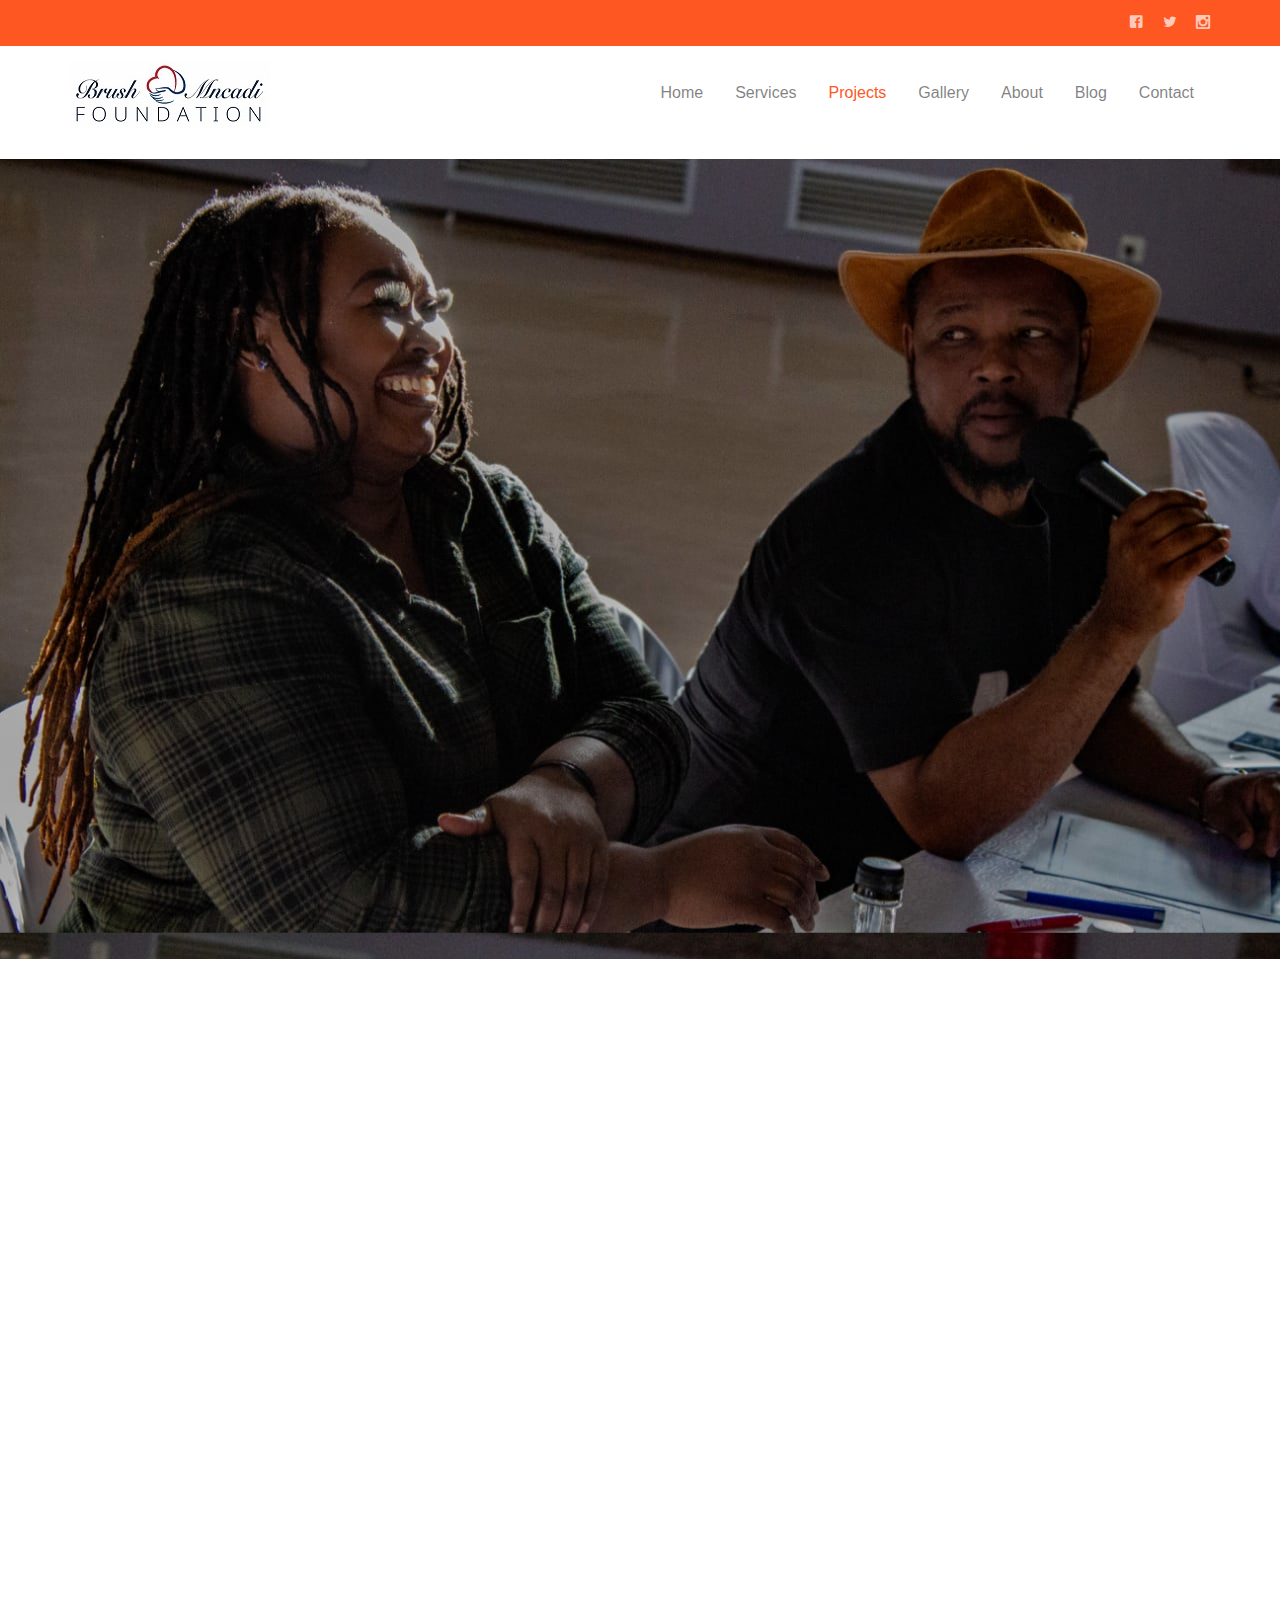
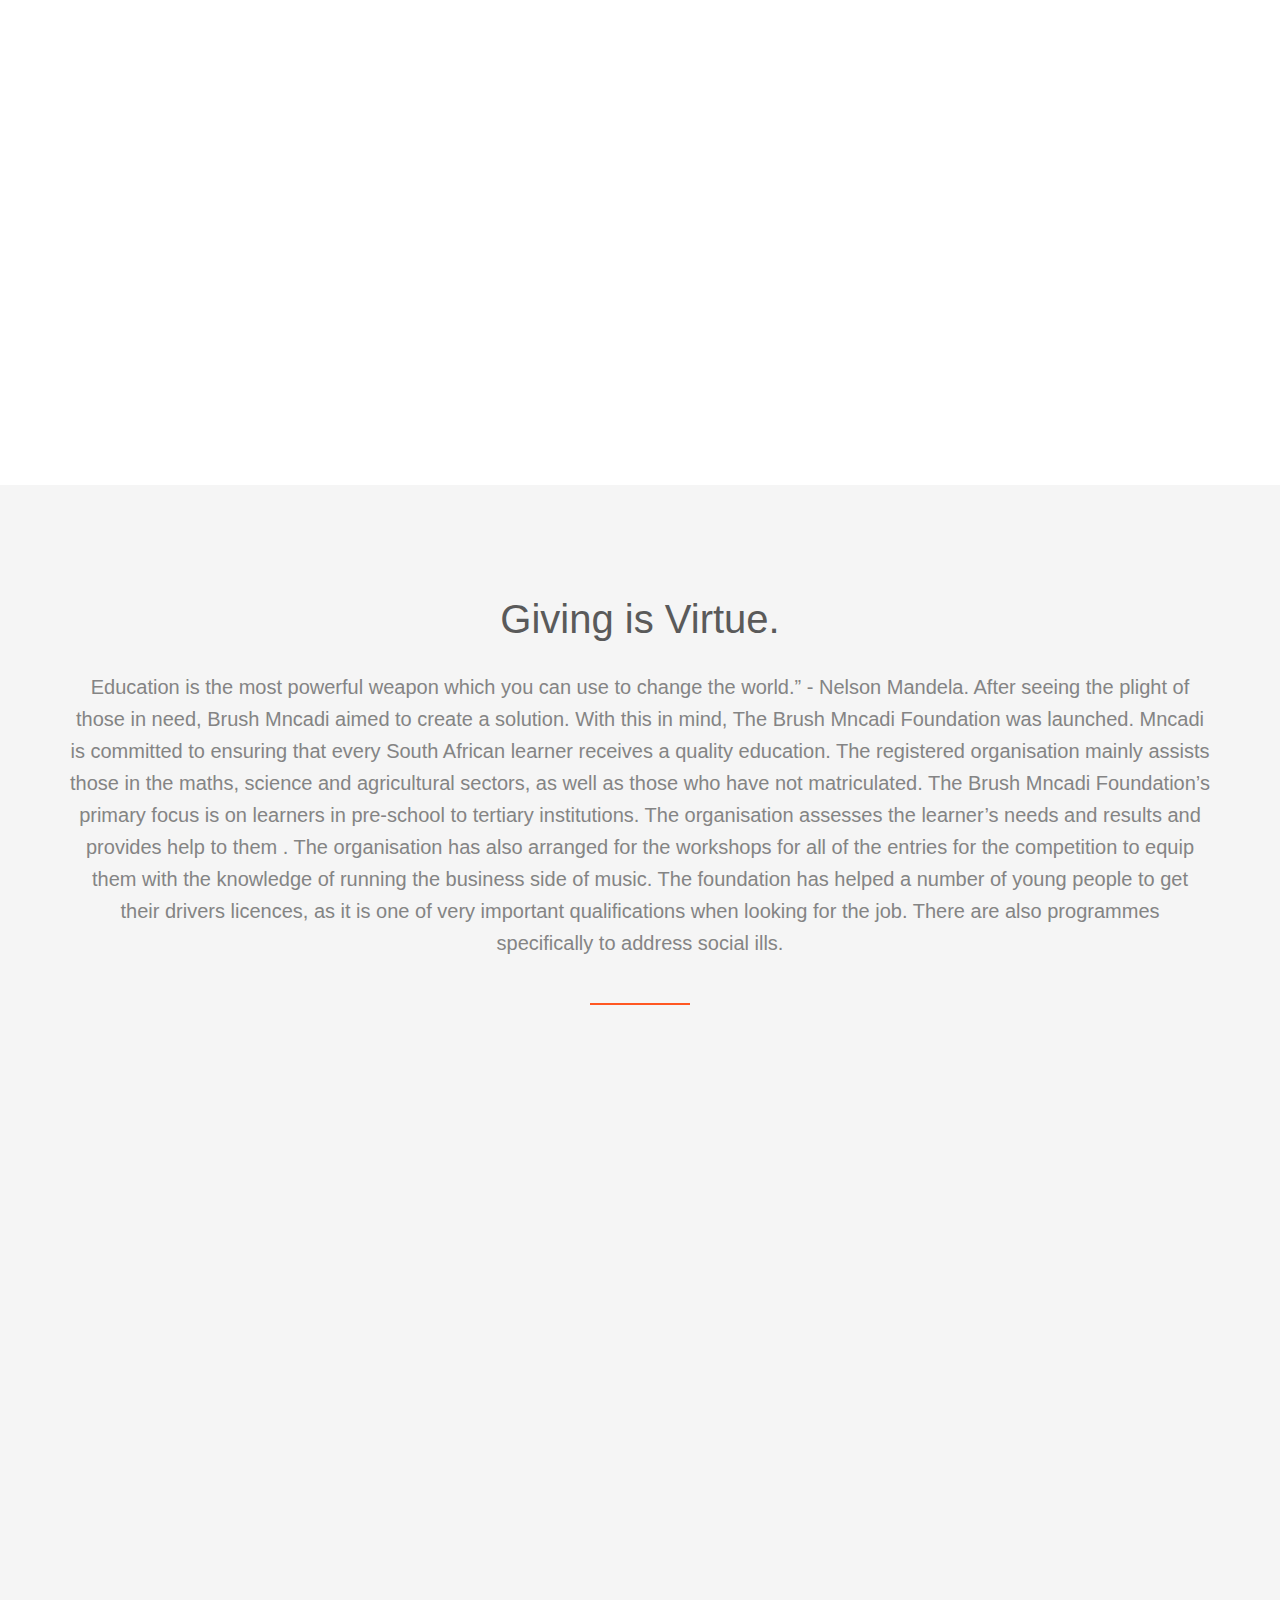
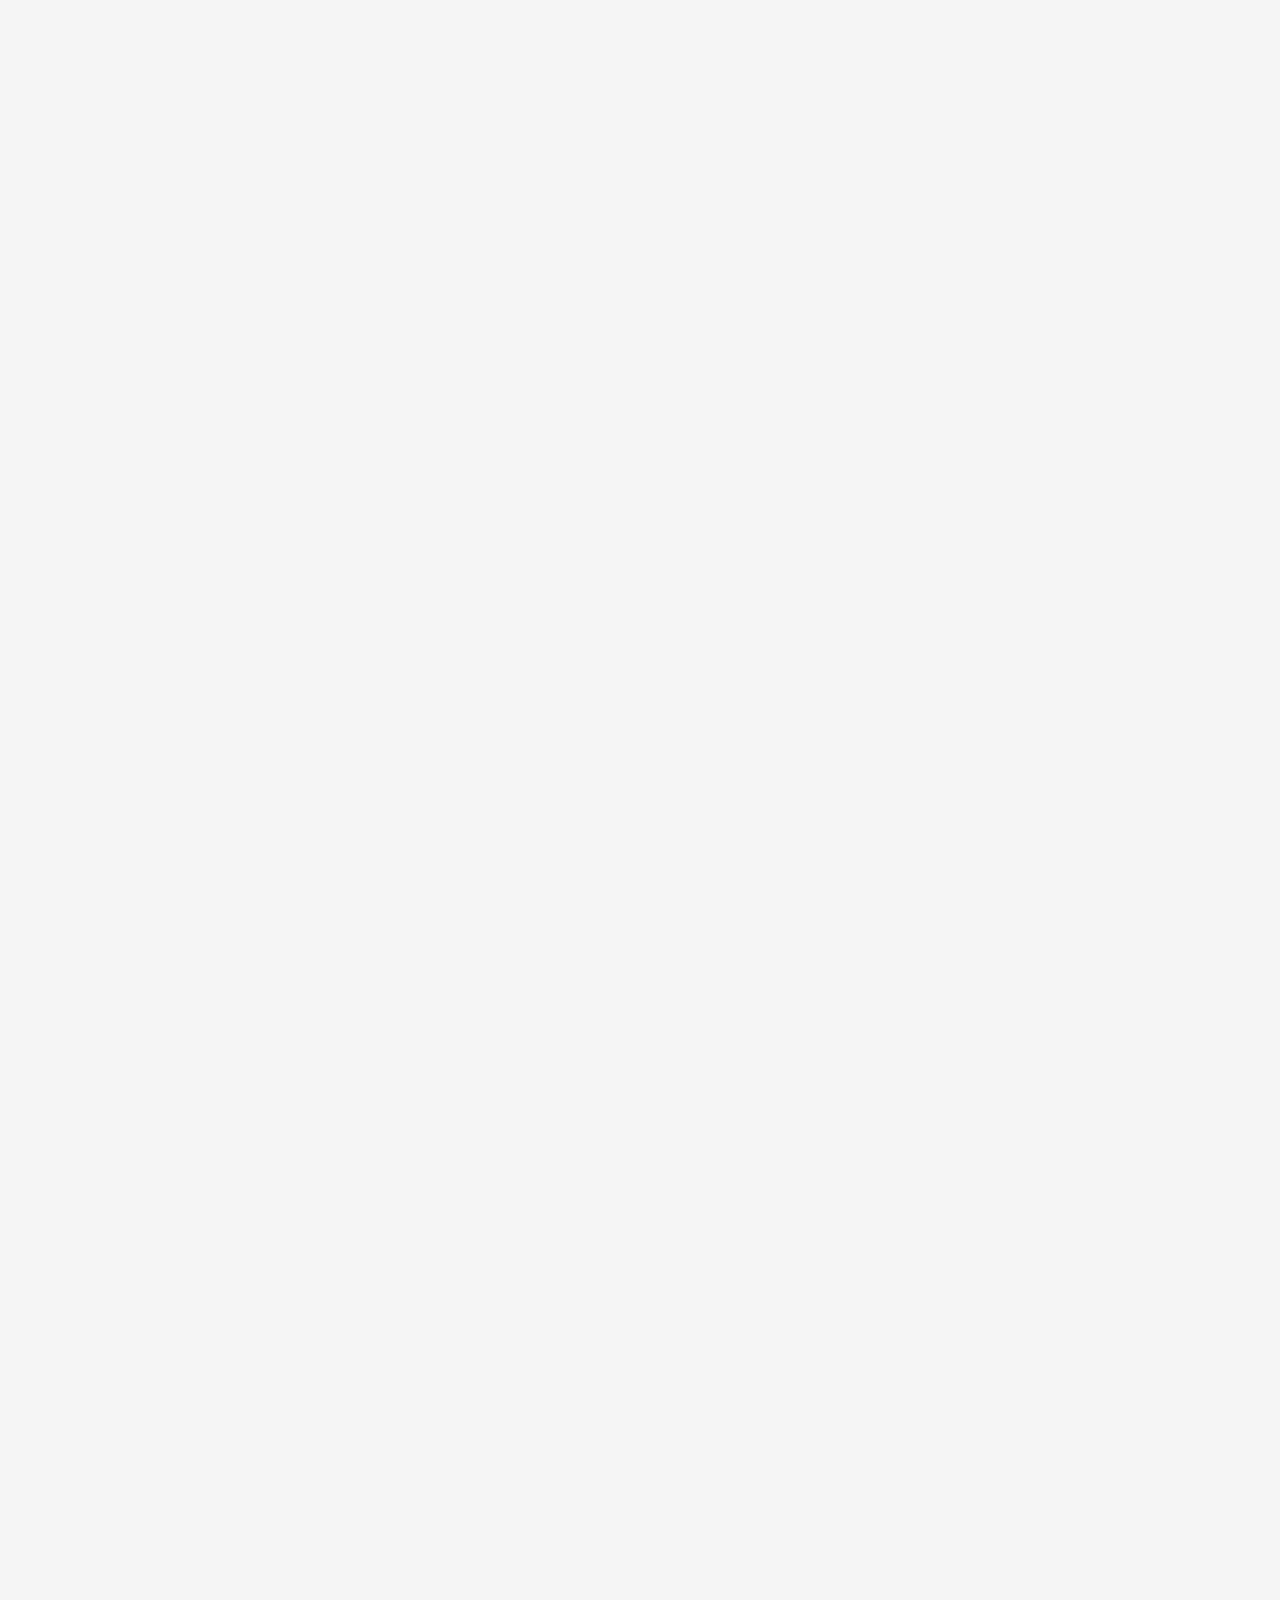
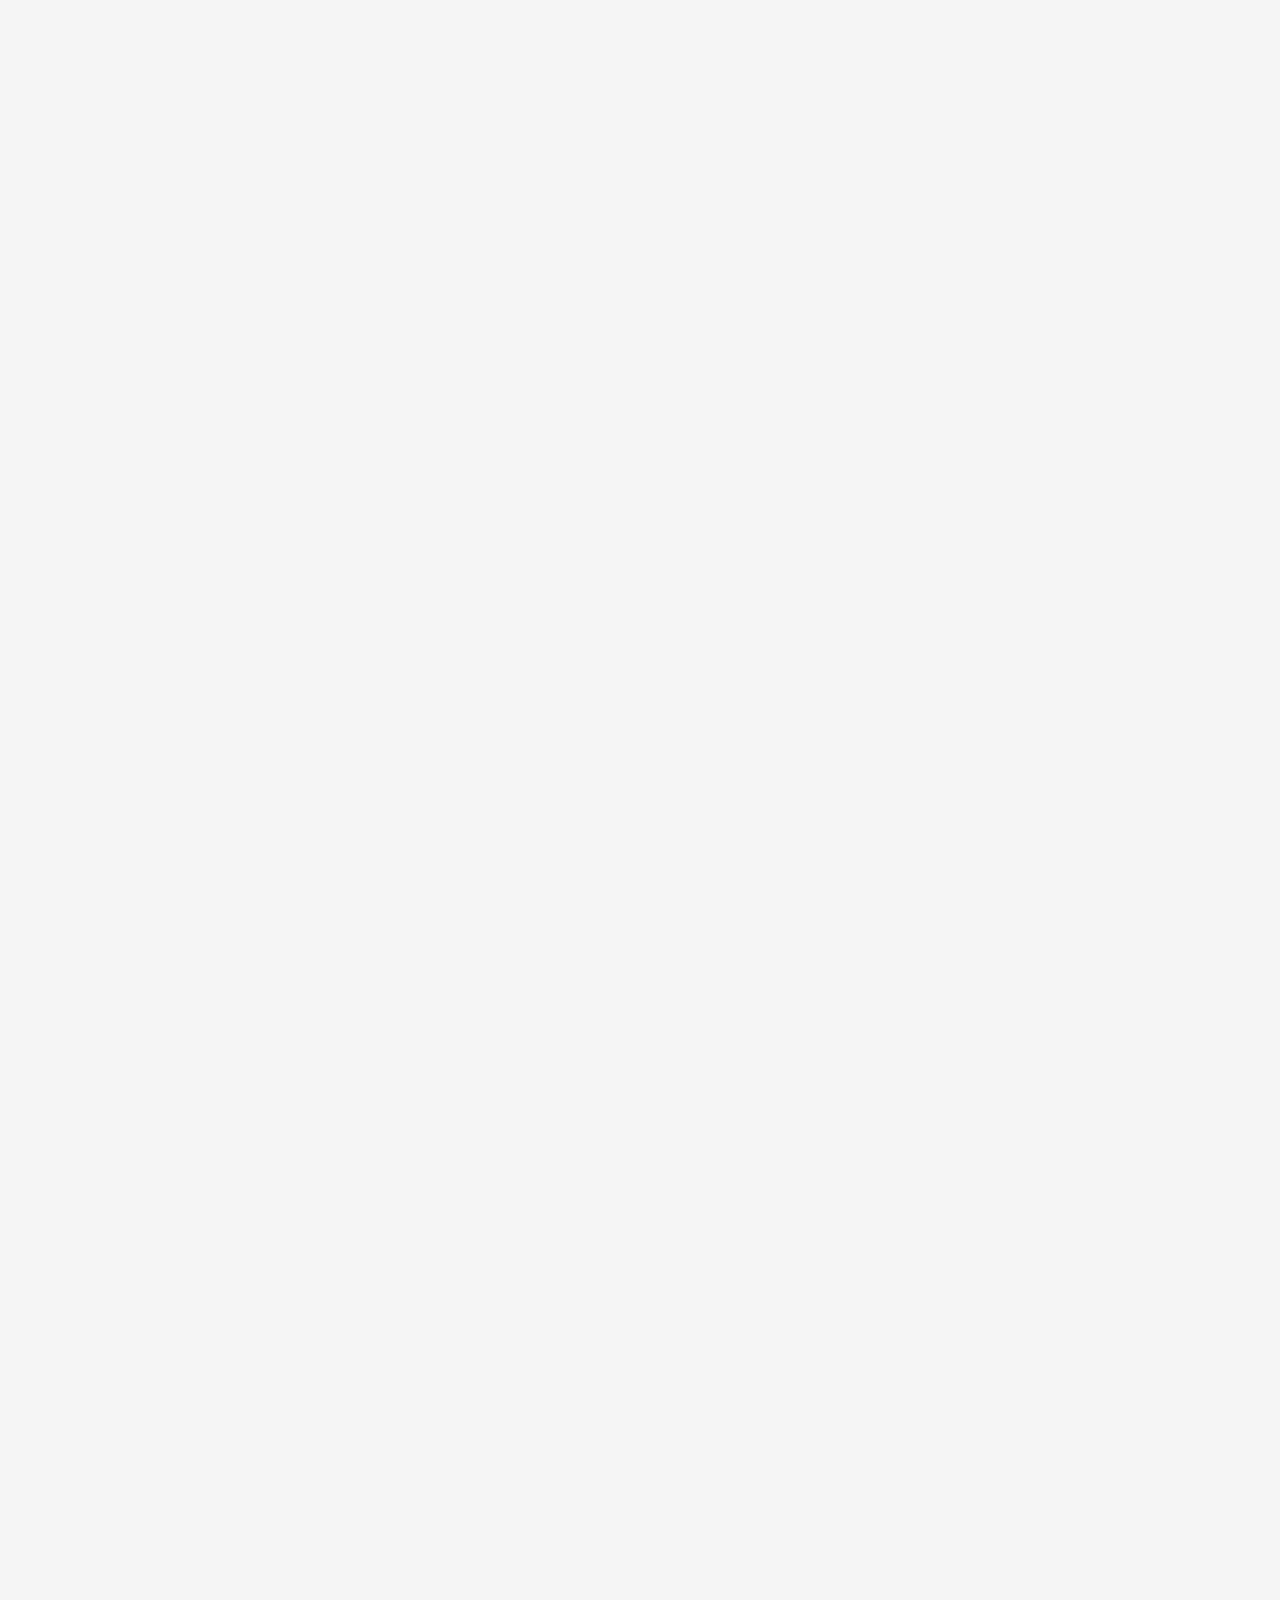
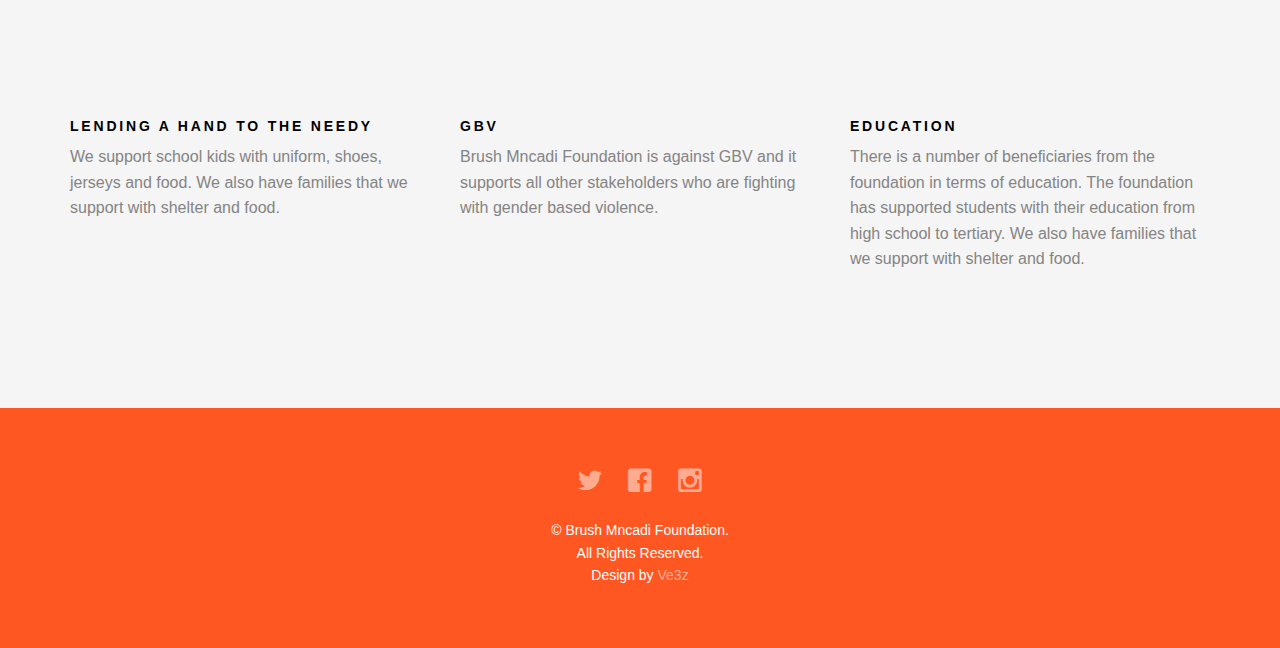
<file: projects.html>
<!DOCTYPE html>
<!--[if lt IE 7]>      <html class="no-js lt-ie9 lt-ie8 lt-ie7"> <![endif]-->
<!--[if IE 7]>         <html class="no-js lt-ie9 lt-ie8"> <![endif]-->
<!--[if IE 8]>         <html class="no-js lt-ie9"> <![endif]-->
<!--[if gt IE 8]><!--> <html class="no-js"> <!--<![endif]-->
	<head>
	<meta charset="utf-8">
	<meta http-equiv="X-UA-Compatible" content="IE=edge">
	<title>Brush Mncadi Foundation</title>
	<meta name="viewport" content="width=device-width, initial-scale=1">
	<meta name="description" content="Brush Mncadi Foundation " />
	<meta name="keywords" content="Brush Mncadi Foundation, Charity, events, NGO, Non Government Organisation, " />
	<meta name="author" content="ve3z.co.za" />

 

  	<!-- Facebook and Twitter integration -->
	<meta property="og:title" content=""/>
	<meta property="og:image" content=""/>
	<meta property="og:url" content=""/>
	<meta property="og:site_name" content=""/>
	<meta property="og:description" content=""/>
	<meta name="twitter:title" content="" />
	<meta name="twitter:image" content="" />
	<meta name="twitter:url" content="" />
	<meta name="twitter:card" content="" />

	<!-- Place favicon.ico and apple-touch-icon.png in the root directory -->
	<link rel="shortcut icon" href="favicon.ico">

	<!-- <link href='https://fonts.googleapis.com/css?family=Open+Sans:400,700,300' rel='stylesheet' type='text/css'> -->
	
	<!-- Animate.css -->
	<link rel="stylesheet" href="css/animate.css">
	<!-- Icomoon Icon Fonts-->
	<link rel="stylesheet" href="css/icomoon.css">
	<!-- Bootstrap  -->
	<link rel="stylesheet" href="css/bootstrap.css">
	<!-- Superfish -->
	<link rel="stylesheet" href="css/superfish.css">

	<link rel="stylesheet" href="css/style.css">


	<!-- Modernizr JS -->
	<script src="js/modernizr-2.6.2.min.js"></script>
	<!-- FOR IE9 below -->
	<!--[if lt IE 9]>
	<script src="js/respond.min.js"></script>
	<![endif]-->

	</head>
	<body>
		<div id="fh5co-wrapper">
		<div id="fh5co-page">
		<div class="header-top">
			<div class="container">
				<div class="row">
					<div class="col-md-6 col-sm-6 text-left fh5co-link">
						<!-- <a href="#">FAQ</a>
						<a href="#">Forum</a>
						<a href="#">Contact</a> -->
					</div>
					<div class="col-md-6 col-sm-6 text-right fh5co-social">
						<a href="https://www.facebook.com/Brush-Mncadi-Foundation-104480521890721" class="grow"><i class="icon-facebook2"></i></a>
						<a href="https://twitter.com/BrushMncadi" class="grow"><i class="icon-twitter2"></i></a>
						<a href="https://www.instagram.com/brushmncadifoundation/" class="grow"><i class="icon-instagram2"></i></a>
					</div>
				</div>
			</div>
		</div>
		<header id="fh5co-header-section" class="sticky-banner">
			<div class="container">
				<div class="nav-header">
					<a href="#" class="js-fh5co-nav-toggle fh5co-nav-toggle dark"><i></i></a>
					<h1 id="fh5co-logo"><a href="index.html"><img src="images/Brush Logo .jpeg" alt="work"></a></h1>
					<!-- START #fh5co-menu-wrap -->
					<nav id="fh5co-menu-wrap" role="navigation">
						<ul class="sf-menu" id="fh5co-primary-menu">
							<li >
								<a href="index.html">Home</a>
							</li>
							<li>
								<a href="services.html" class="">Services</a>
								
							</li>
							<li class="active">
								<a href="projects.html" class="">Projects</a>
								
							</li>

							<li><a href="gallery.html">Gallery</a></li>
							<li><a href="about.html">About</a></li>
							<li><a href="blog.html">Blog</a></li>
							<li><a href="contact.html">Contact</a></li>
						</ul>
					</nav>
				</div>
			</div>
		</header>
		
		

        

		<div class="fh5co-hero">
			<div class="fh5co-overlay"></div>
			<div class="fh5co-cover text-center" data-stellar-background-ratio="0.5" style="background-image: url(images/11.jpeg);">
				<div class="desc animate-box">
					<h2><strong>Projects</strong>  <strong></strong></h2>
					<span>We are a prominent independent organisation in care and protection for our community </span>
					<!-- <span><a class="btn btn-primary btn-lg" href="#">See More</a></span> -->
				</div>
			</div>

		</div>

		<div id="fh5co-services-section">
			<div class="container">
				<div class="row">
					<div class="col-md-8 col-md-offset-2 text-center heading-section animate-box">
						<h3>Our Projects. Support Us</h3>
						<p>Check out some of the most recent wonderful work by The Brush Mncadi Foundation team.</p>
					</div>
				</div>
			</div>
			<div class="container">
				<div class="row text-center">
					<div class="col-md-4 col-sm-4">
						<div class="services animate-box">
							<span><i class="icon-heart"></i></span>
							<h3>Become a volunteer</h3>
							<p>Serving humanity is one of the most rewarding aspects of life. Join our team as a volunteer and change a life..</p>
						</div>
					</div>
					<div class="col-md-4 col-sm-4">
						<div class="services animate-box">
							<span><i class="icon-heart"></i></span>
							<h3>Happy Giving</h3>
							<p>The team at The Brush Mncadi Foundation remains committed to empowering those who are truly in need and they do so happily.</p>
						</div>
					</div>
					<div class="col-md-4 col-sm-4">
						<div class="services animate-box">
							<span><i class="icon-heart"></i></span>
							<h3>Donation</h3>
							<p>Any contribution to The Brush Mncadi Foundation will be greatly appreciated no matter how small you think it may be.</p>
						</div>
					</div>
					<div class="col-md-4 col-sm-4">
						<div class="services animate-box">
							<span><i class="icon-heart"></i></span>
							<h3>Love</h3>
							<p>The Brush Mncadi Foundation team dispenses a healthy dose of love to all it serves.</p>
						</div>
					</div>
					<div class="col-md-4 col-sm-4">
						<div class="services animate-box">
							<span><i class="icon-heart"></i></span>
							<h3>Compassion</h3>
							<p>Humanity is nothing without compassion at The Brush Mncadi Foundation.</p>
						</div>
					</div>
					<div class="col-md-4 col-sm-4">
						<div class="services animate-box">
							<span><i class="icon-heart"></i></span>
							<h3>Charity</h3>
							<p>At The Brush Mncadi Foundation charity means changing the lives of the youth.</p>
						</div>
					</div>
				</div>
			</div>
		</div>


		<!-- end:header-top -->
		<!-- <div id="fh5co-features">
			<div class="container">
				<div class="row">
					<div class="col-md-4">

						<div class="feature-left">
							<span class="icon">
								<i class="icon-profile-male"></i>
							</span>
							<div class="feature-copy">
								<h3>Become a volunteer</h3>
								<p>Facilis ipsum reprehenderit nemo molestias. Aut cum mollitia reprehenderit.</p>
								<p><a href="#">Learn More</a></p>
							</div>
						</div>

					</div>

					<div class="col-md-4">
						<div class="feature-left">
							<span class="icon">
								<i class="icon-happy"></i>
							</span>
							<div class="feature-copy">
								<h3>Happy Giving</h3>
								<p>Facilis ipsum reprehenderit nemo molestias. Aut cum mollitia reprehenderit.</p>
								<p><a href="#">Learn More</a></p>
							</div>
						</div>

					</div>
					<div class="col-md-4">
						<div class="feature-left">
							<span class="icon">
								<i class="icon-wallet"></i>
							</span>
							<div class="feature-copy">
								<h3>Donation</h3>
								<p>Facilis ipsum reprehenderit nemo molestias. Aut cum mollitia reprehenderit.</p>
								<p><a href="#">Learn More</a></p>
							</div>
						</div>
					</div>
				</div>
			</div>
		</div> -->

		<div id="fh5co-feature-product" class="fh5co-section-gray">
			<div class="container">
				<div class="row">
					<div class="col-md-12 text-center heading-section">
						<h3>Giving is Virtue.</h3>
						<p>Education is the most powerful weapon which you can use to change the world.” - Nelson Mandela. After seeing the plight of those in need, Brush Mncadi aimed to create a solution. With this in mind, The Brush Mncadi Foundation was launched. Mncadi is committed to ensuring that every South African learner receives a quality education. The registered organisation mainly assists those in the maths, science and agricultural sectors, as well as those who have not matriculated. The Brush Mncadi Foundation’s primary focus is on learners in pre-school to tertiary institutions. The organisation assesses the learner’s needs and results and provides help to them .

							The organisation has also arranged for the workshops for all of the entries for the competition to equip them with the knowledge of running the business side of music. The foundation has helped a number of young people to get their drivers licences, as it is one of very important qualifications when looking for the job. There are also programmes specifically to address social ills.</p>
					</div>
				</div>

				<div class="row row-bottom-padded-md">
					<div class="col-md-12 text-center animate-box">
						<p><img src="images/18.jpeg" alt="Ve3z Design" class="img-responsive"></p>
					</div>
					<div class="col-md-6 text-center animate-box">
						<p><img src="images/17.jpeg" alt="Ve3z Design" class="img-responsive"></p>
					</div>
					<div class="col-md-6 text-center animate-box">
						<p><img src="images/16.jpeg" alt="Ve3z Design" class="img-responsive"></p>
					</div>
					<div class="col-md-12 text-center animate-box">
						<p><img src="images/15.jpeg" alt="Ve3z Design" class="img-responsive"></p>
					</div>
					<div class="col-md-6 text-center animate-box">
						<p><img src="images/14.jpeg" alt="Ve3z Design" class="img-responsive"></p>
					</div>
					<div class="col-md-6 text-center animate-box">
						<p><img src="images/13.jpeg" alt="Ve3z Design" class="img-responsive"></p>
					</div>
					<div class="col-md-12 text-center animate-box">
						<p><img src="images/12.jpeg" alt="Ve3z Design" class="img-responsive"></p>
					</div>
					<div class="col-md-6 text-center animate-box">
						<p><img src="images/11.jpeg" alt="Ve3z Design" class="img-responsive"></p>
					</div>
					<div class="col-md-6 text-center animate-box">
						<p><img src="images/10.jpeg" alt="Ve3z Design" class="img-responsive"></p>
					</div>
				</div>
				<div class="row">
					<div class="col-md-4">
						<div class="feature-text">
							<h3>Lending A Hand To The Needy</h3>
							<p>We support school kids with uniform, shoes, jerseys and food. We also have families that we support with shelter and food. </p>
						</div>
					</div>
					<div class="col-md-4">
						<div class="feature-text">
							<h3>GBV</h3>
							<p>Brush Mncadi Foundation is against GBV and it supports all other stakeholders who are fighting with gender based violence.</p>
						</div>
					</div>
					<div class="col-md-4">
						<div class="feature-text">
							<h3>Education</h3>
							<p>There is a number of beneficiaries from the foundation in terms of education. The foundation has supported students with their education from high school to tertiary. We also have families that we support with shelter and food.</p>
						</div>
					</div>
				</div>

				
			</div>
		</div>

		
		<!-- <div id="fh5co-portfolio">
			<div class="container">

				<div class="row">
					<div class="col-md-6 col-md-offset-3 text-center heading-section animate-box">
						<h3>Our Gallery</h3>
						<p>Lorem ipsum dolor sit amet, consectetur adipisicing elit. Velit est facilis maiores, perspiciatis accusamus asperiores sint consequuntur debitis.</p>
					</div>
				</div>

				
				<div class="row row-bottom-padded-md">
					<div class="col-md-12">
						<ul id="fh5co-portfolio-list">

							<li class="two-third animate-box" data-animate-effect="fadeIn" style="background-image: url(images/4.jpeg); ">
								<a href="#" class="color-3">
									<div class="case-studies-summary">
										<span>Give Love</span>
										<h2>Donation is caring</h2>
									</div>
								</a>
							</li>
						
							<li class="one-third animate-box" data-animate-effect="fadeIn" style="background-image: url(images/5.jpeg); ">
								<a href="#" class="color-4">
									<div class="case-studies-summary">
										<span>Give Love</span>
										<h2>Donation is caring</h2>
									</div>
								</a>
							</li>

							<li class="one-third animate-box" data-animate-effect="fadeIn" style="background-image: url(images/6.jpeg); "> 
								<a href="#" class="color-5">
									<div class="case-studies-summary">
										<span>Give Love</span>
										<h2>Donation is caring</h2>
									</div>
								</a>
							</li>
							<li class="two-third animate-box" data-animate-effect="fadeIn" style="background-image: url(images/8.jpeg); ">
								<a href="#" class="color-6">
									<div class="case-studies-summary">
										<span>Give Love</span>
										<h2>Donation is caring</h2>
									</div>
								</a>
							</li>
						</ul>		
					</div>
				</div>

				<div class="row">
					<div class="col-md-4 col-md-offset-4 text-center animate-box">
						<a href="#" class="btn btn-primary btn-lg">See Gallery</a>
					</div>
				</div>

				
			</div>
		</div> -->
		

		
		<!-- <div id="fh5co-content-section" class="fh5co-section-gray">
			<div class="container">
				<div class="row">
					<div class="col-md-8 col-md-offset-2 text-center heading-section animate-box">
						<h3>Our Philantrophist</h3>
						<p>Lorem ipsum dolor sit amet, consectetur adipisicing elit. Velit est facilis maiores, perspiciatis accusamus asperiores sint consequuntur debitis.</p>
					</div>
				</div>
			</div>
			<div class="container">
				<div class="row">
					<div class="col-md-4">
						<div class="fh5co-testimonial text-center animate-box">
							<figure>
								<img src="images/5.jpeg" alt="user">
							</figure>
							<blockquote>
								<p>&ldquo;Far far away, behind the word mountains, far from the countries Vokalia and Consonantia, there live the blind texts. Far far away, behind the word mountains, far from the countries Vokalia and Consonantia, there live the blind texts.&rdquo;</p>
							</blockquote>
							<span>Jean Doe, XYZ Co.</span>
						</div>
					</div>
					<div class="col-md-4">
						<div class="fh5co-testimonial text-center animate-box">
							<figure>
								<img src="images/11.jpeg" alt="user">
							</figure>
							<blockquote>
								<p>&ldquo;Far far away, behind the word mountains, far from the countries Vokalia and Consonantia, there live the blind texts. Far far away, behind the word mountains, far from the countries Vokalia and Consonantia, there live the blind texts.&rdquo;</p>
							</blockquote>
							<span>John Doe, XYZ Co.</span>
						</div>
					</div>
					<div class="col-md-4">
						<div class="fh5co-testimonial text-center animate-box">
							<figure>
								<img src="images/4.jpeg" alt="user">
							</figure>
							<blockquote>
								<p>&ldquo;Far far away, behind the word mountains, far from the countries Vokalia and Consonantia, there live the blind texts. Far far away, behind the word mountains, far from the countries Vokalia and Consonantia, there live the blind texts.&rdquo;</p>
							</blockquote>
							<span>John Doe, XYZ Co.</span>
						</div>
					</div>
				</div>
			</div>
		</div> -->
		<!-- fh5co-content-section -->

		

		<!-- END What we do -->


		<!-- <div id="fh5co-blog-section" class="fh5co-section-gray">
			<div class="container">
				<div class="row">
					<div class="col-md-8 col-md-offset-2 text-center heading-section animate-box">
						<h3>Recent From Blog</h3>
						<p>Lorem ipsum dolor sit amet, consectetur adipisicing elit. Velit est facilis maiores, perspiciatis accusamus asperiores sint consequuntur debitis.</p>
					</div>
				</div>
			</div>
			<div class="container">
				<div class="row row-bottom-padded-md">
					<div class="col-lg-4 col-md-4 col-sm-6">
						<div class="fh5co-blog animate-box">
							<a href="#"><img class="img-responsive" src="images/cover_bg_1.jpg" alt=""></a>
							<div class="blog-text">
								<div class="prod-title">
									<h3><a href=""#>Medical Mission in Southern Kenya</a></h3>
									<span class="posted_by">Sep. 15th</span>
									<span class="comment"><a href="">21<i class="icon-bubble2"></i></a></span>
									<p>Far far away, behind the word mountains, far from the countries Vokalia and Consonantia, there live the blind texts.</p>
									<p><a href="#">Learn More...</a></p>
								</div>
							</div> 
						</div>
					</div>
					<div class="col-lg-4 col-md-4 col-sm-6">
						<div class="fh5co-blog animate-box">
							<a href="#"><img class="img-responsive" src="images/cover_bg_2.jpg" alt=""></a>
							<div class="blog-text">
								<div class="prod-title">
									<h3><a href=""#>Medical Mission in Southern Kenya</a></h3>
									<span class="posted_by">Sep. 15th</span>
									<span class="comment"><a href="">21<i class="icon-bubble2"></i></a></span>
									<p>Far far away, behind the word mountains, far from the countries Vokalia and Consonantia, there live the blind texts.</p>
									<p><a href="#">Learn More...</a></p>
								</div>
							</div> 
						</div>
					</div>
					<div class="clearfix visible-sm-block"></div>
					<div class="col-lg-4 col-md-4 col-sm-6">
						<div class="fh5co-blog animate-box">
							<a href="#"><img class="img-responsive" src="images/cover_bg_3.jpg" alt=""></a>
							<div class="blog-text">
								<div class="prod-title">
									<h3><a href=""#>Medical Mission in Southern Kenya</a></h3>
									<span class="posted_by">Sep. 15th</span>
									<span class="comment"><a href="">21<i class="icon-bubble2"></i></a></span>
									<p>Far far away, behind the word mountains, far from the countries Vokalia and Consonantia, there live the blind texts.</p>
									<p><a href="#">Learn More...</a></p>
								</div>
							</div> 
						</div>
					</div>
					<div class="clearfix visible-md-block"></div>
				</div>

				<div class="row">
					<div class="col-md-4 col-md-offset-4 text-center animate-box">
						<a href="#" class="btn btn-primary btn-lg">Our Blog</a>
					</div>
				</div>

			</div>
		</div> -->
		<!-- fh5co-blog-section -->
		<footer>
			<div id="footer">
				<div class="container">
					<div class="row">
						<div class="col-md-6 col-md-offset-3 text-center">
							<p class="fh5co-social-icons">
								<a href="https://twitter.com/BrushMncadi" target="blank"><i class="icon-twitter2" ></i></a>
								<a href="https://www.facebook.com/Brush-Mncadi-Foundation-104480521890721" target="blank"><i class="icon-facebook2"></i></a>
								<a href="https://www.instagram.com/brushmncadifoundation/"target="blank"><i class="icon-instagram"></i></a>
								<!-- <a href="#"><i class="icon-dribbble2"></i></a>
								<a href="#"><i class="icon-youtube"></i></a> -->
							</p>
							<p>&copy; Brush Mncadi Foundation.<br> All Rights Reserved. <br>Design by  <a href="http://ve3z.co.za/" target="_blank">Ve3z</a> </p>
						</div>
					</div>
				</div>
			</div>
		</footer>
	

	</div>
	<!-- END fh5co-page -->

	</div>
	<!-- END fh5co-wrapper -->

	<!-- jQuery -->


	<script src="js/jquery.min.js"></script>
	<!-- jQuery Easing -->
	<script src="js/jquery.easing.1.3.js"></script>
	<!-- Bootstrap -->
	<script src="js/bootstrap.min.js"></script>
	<!-- Waypoints -->
	<script src="js/jquery.waypoints.min.js"></script>
	<script src="js/sticky.js"></script>

	<!-- Stellar -->
	<script src="js/jquery.stellar.min.js"></script>
	<!-- Superfish -->
	<script src="js/hoverIntent.js"></script>
	<script src="js/superfish.js"></script>
	
	<!-- Main JS -->
	<script src="js/main.js"></script>

	</body>
</html>
</file>
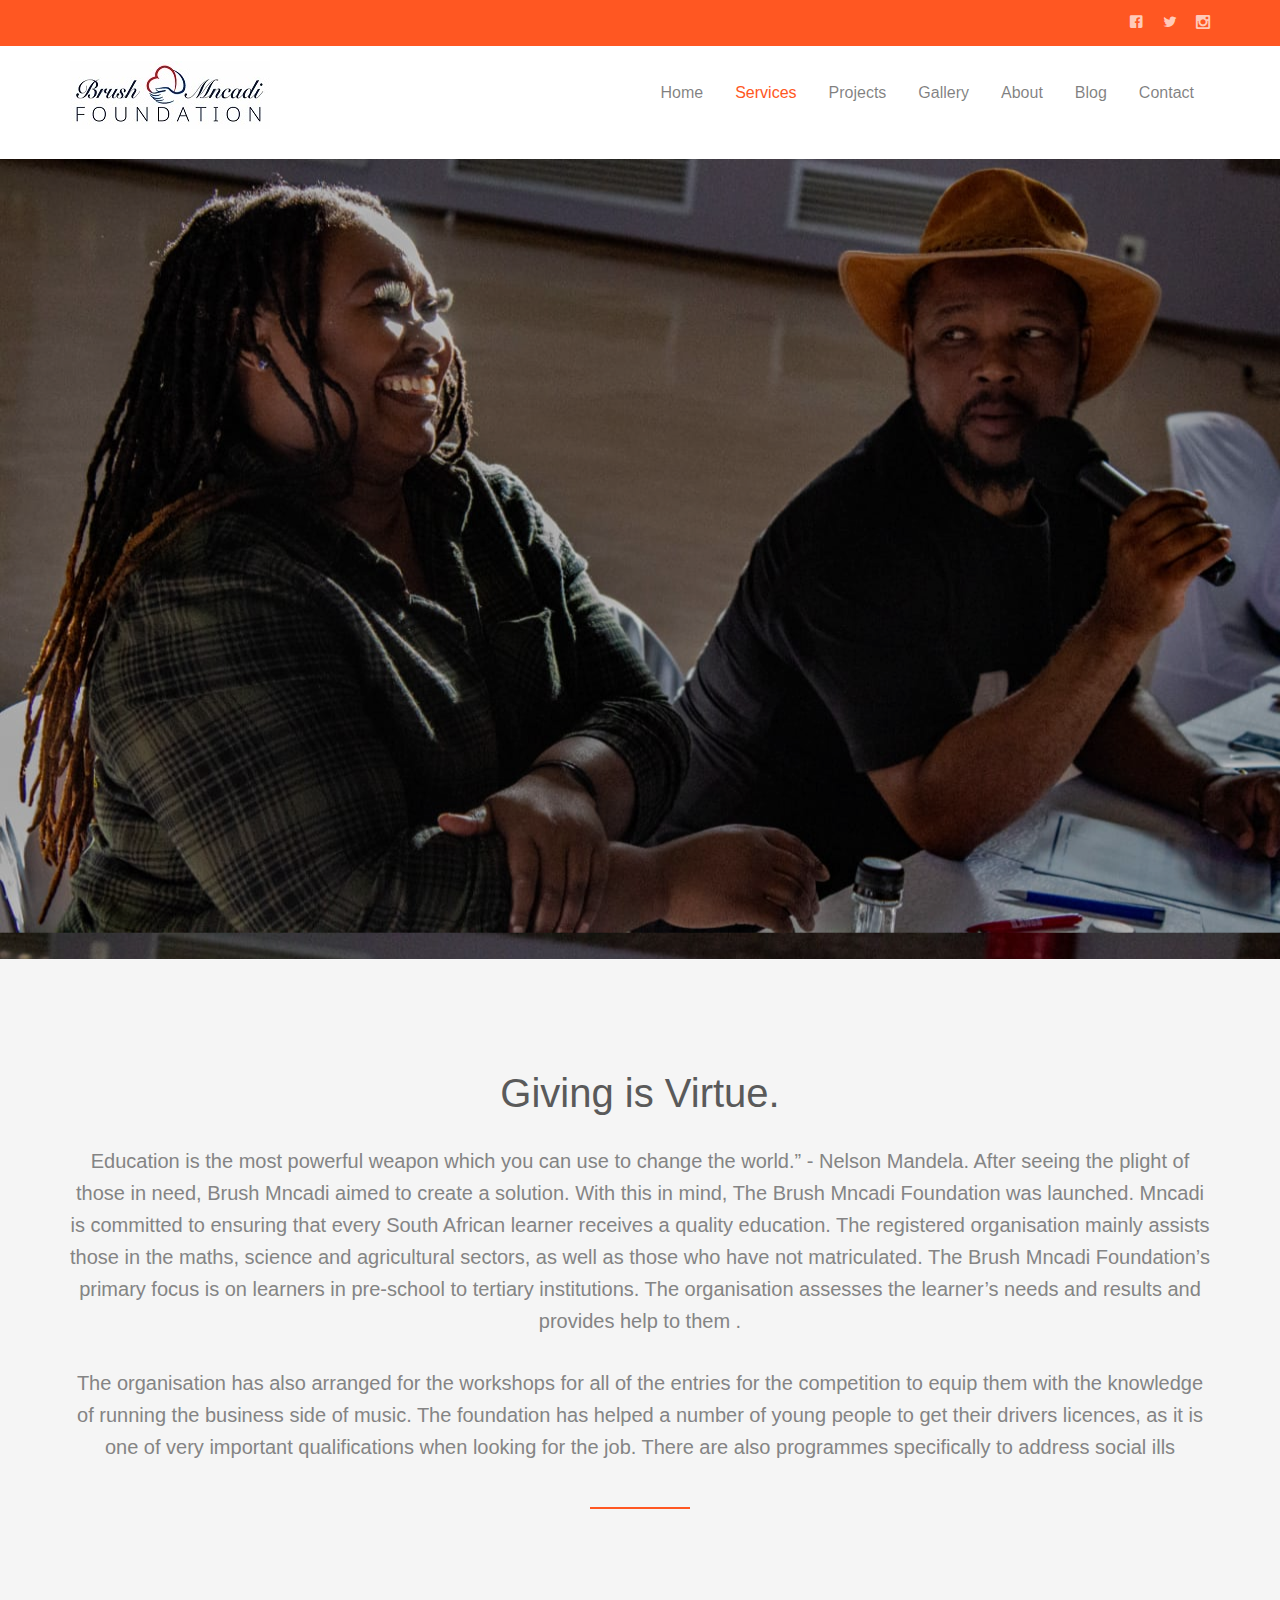
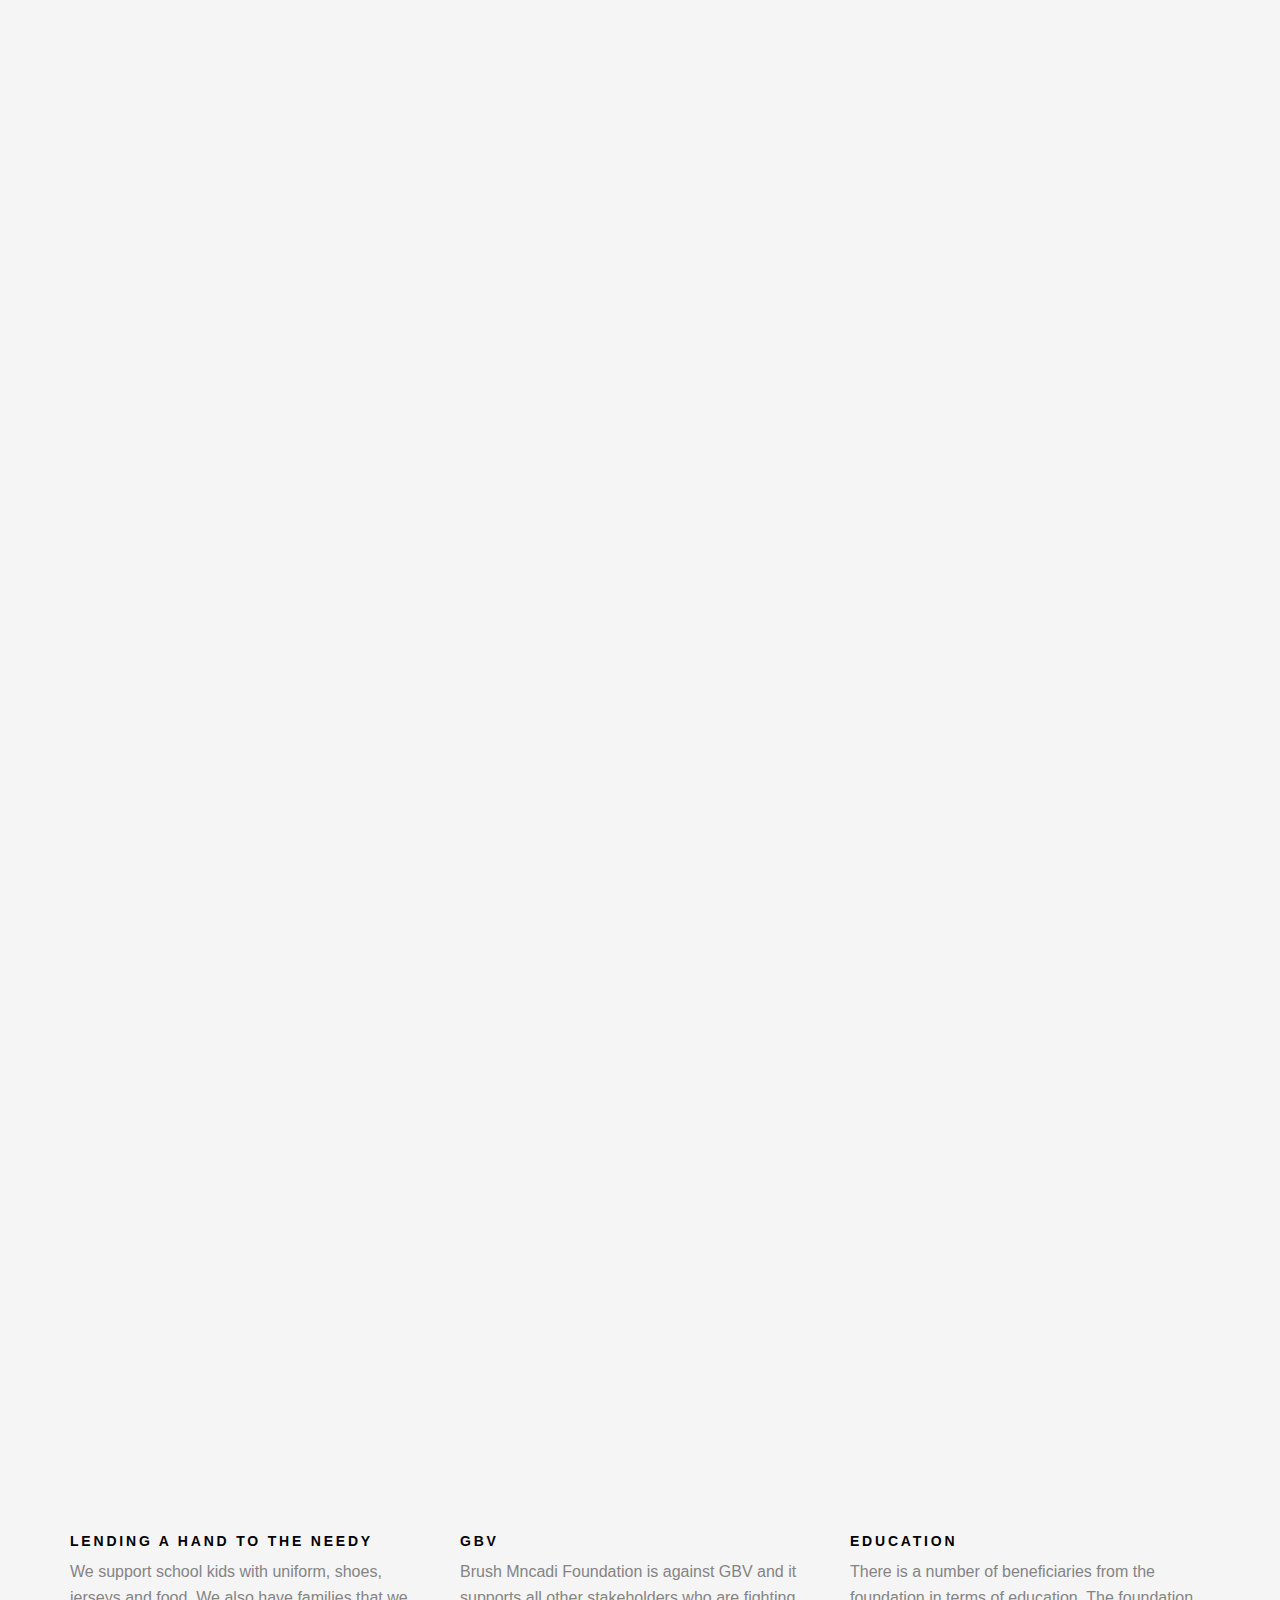
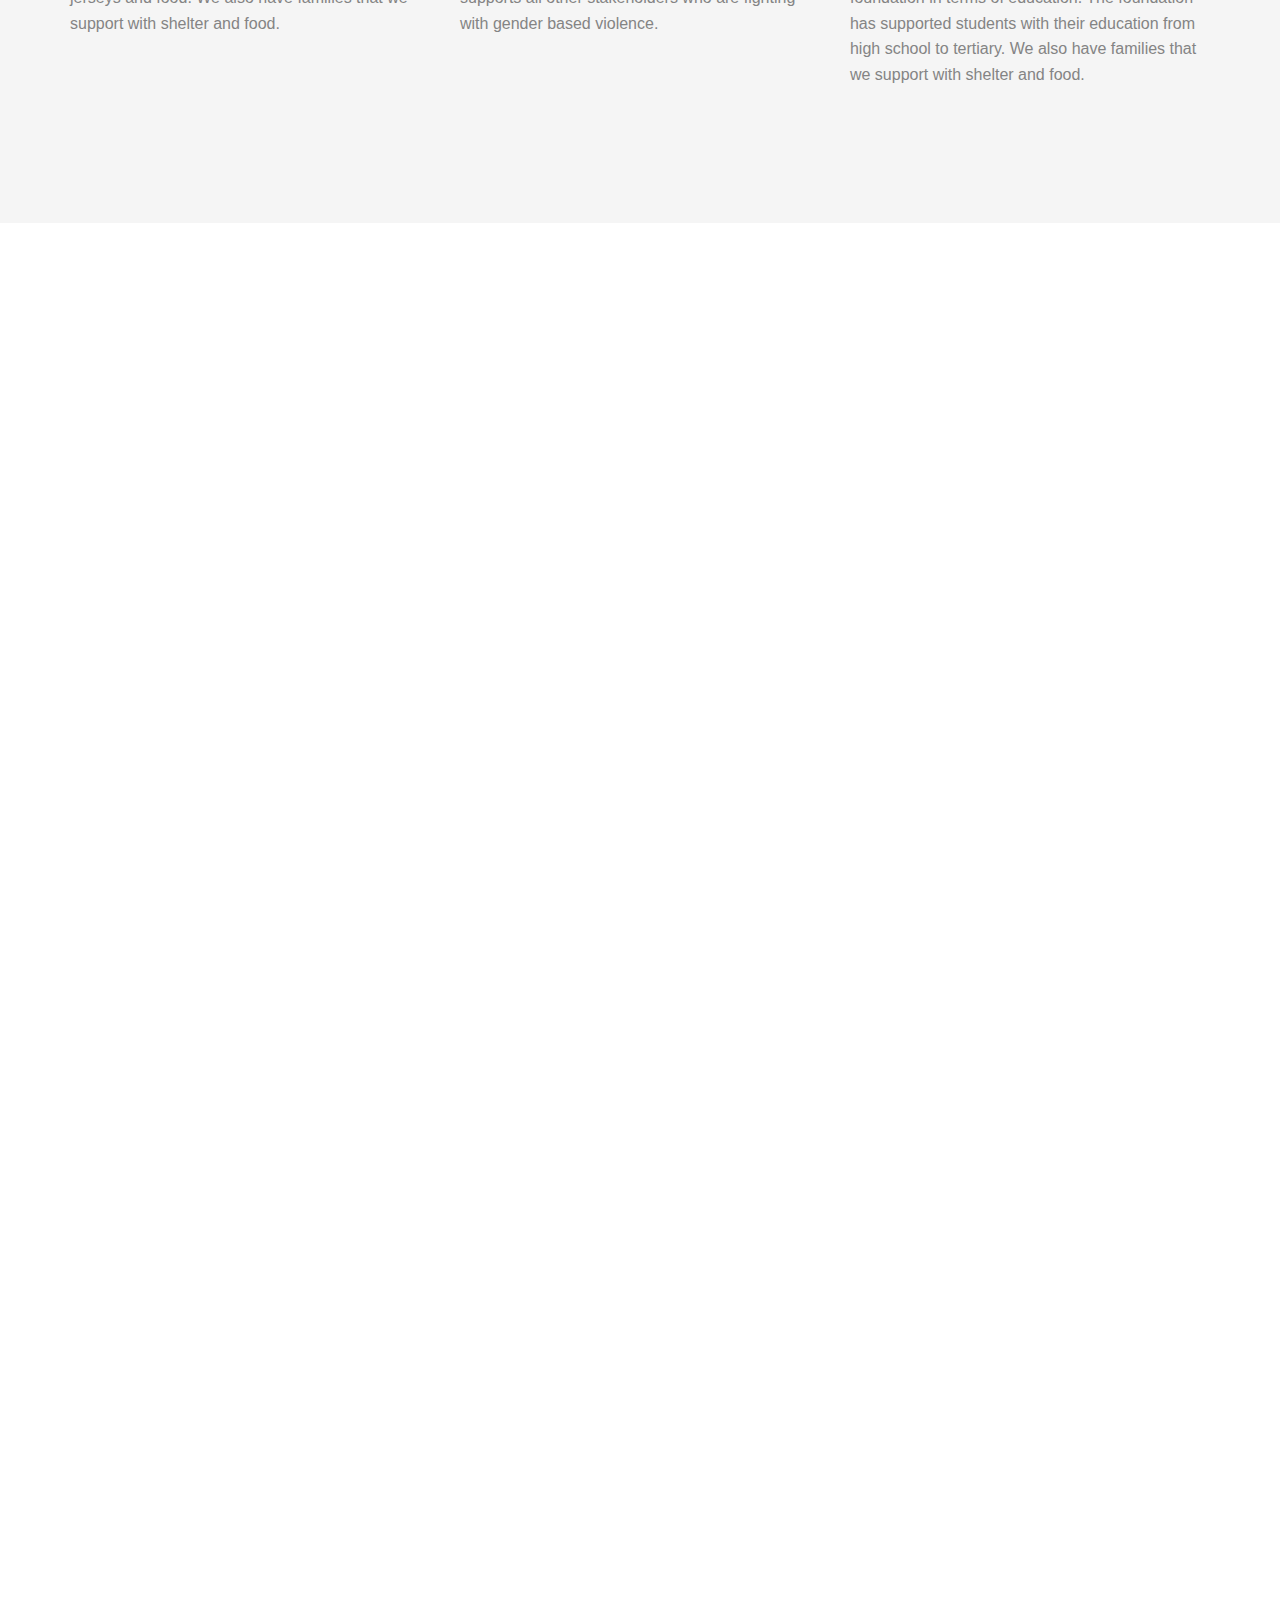
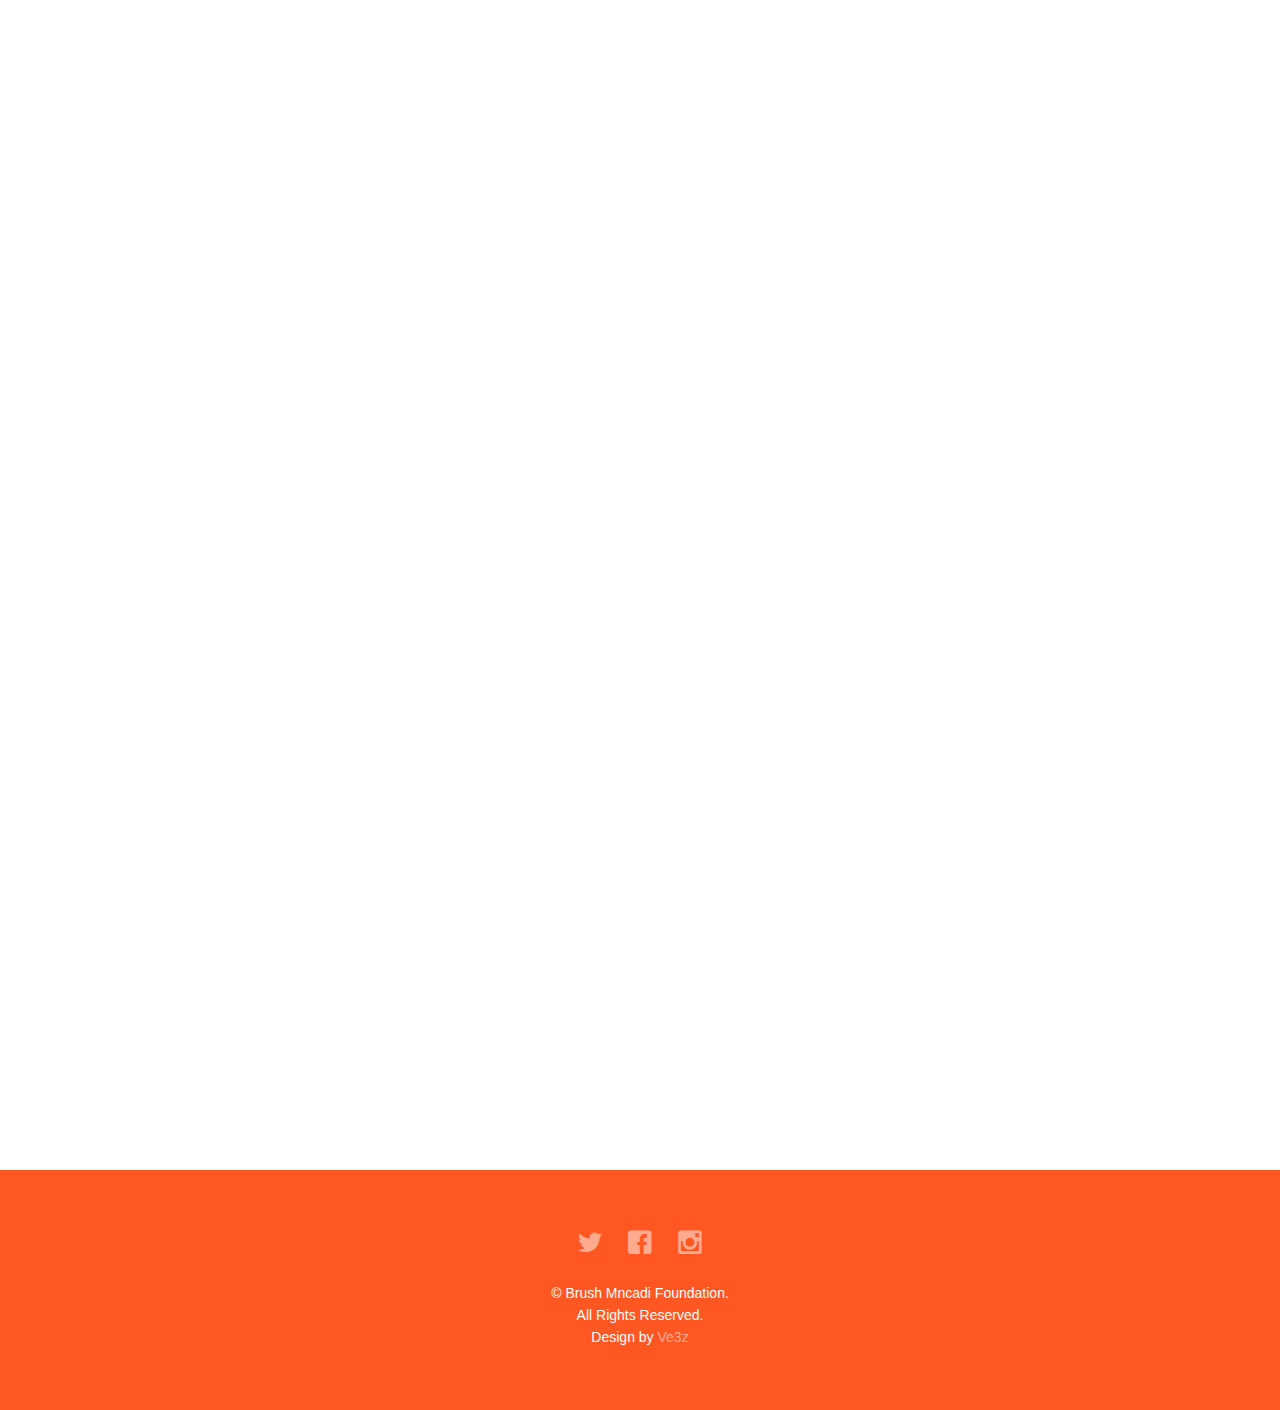
<file: services.html>
<!DOCTYPE html>
<!--[if lt IE 7]>      <html class="no-js lt-ie9 lt-ie8 lt-ie7"> <![endif]-->
<!--[if IE 7]>         <html class="no-js lt-ie9 lt-ie8"> <![endif]-->
<!--[if IE 8]>         <html class="no-js lt-ie9"> <![endif]-->
<!--[if gt IE 8]><!--> <html class="no-js"> <!--<![endif]-->
	<head>
	<meta charset="utf-8">
	<meta http-equiv="X-UA-Compatible" content="IE=edge">
	<title>Brush Mncadi Foundation</title>
	<meta name="viewport" content="width=device-width, initial-scale=1">
	<meta name="description" content="Brush Mncadi Foundation " />
	<meta name="keywords" content="Brush Mncadi Foundation, Charity, events, NGO, Non Government Organisation, " />
	<meta name="author" content="ve3z.co.za" />

 

  	<!-- Facebook and Twitter integration -->
	<meta property="og:title" content=""/>
	<meta property="og:image" content=""/>
	<meta property="og:url" content=""/>
	<meta property="og:site_name" content=""/>
	<meta property="og:description" content=""/>
	<meta name="twitter:title" content="" />
	<meta name="twitter:image" content="" />
	<meta name="twitter:url" content="" />
	<meta name="twitter:card" content="" />

	<!-- Place favicon.ico and apple-touch-icon.png in the root directory -->
	<link rel="shortcut icon" href="favicon.ico">

	<!-- <link href='https://fonts.googleapis.com/css?family=Open+Sans:400,700,300' rel='stylesheet' type='text/css'> -->
	
	<!-- Animate.css -->
	<link rel="stylesheet" href="css/animate.css">
	<!-- Icomoon Icon Fonts-->
	<link rel="stylesheet" href="css/icomoon.css">
	<!-- Bootstrap  -->
	<link rel="stylesheet" href="css/bootstrap.css">
	<!-- Superfish -->
	<link rel="stylesheet" href="css/superfish.css">

	<link rel="stylesheet" href="css/style.css">


	<!-- Modernizr JS -->
	<script src="js/modernizr-2.6.2.min.js"></script>
	<!-- FOR IE9 below -->
	<!--[if lt IE 9]>
	<script src="js/respond.min.js"></script>
	<![endif]-->

	</head>
	<body>
		<div id="fh5co-wrapper">
		<div id="fh5co-page">
		<div class="header-top">
			<div class="container">
				<div class="row">
					<div class="col-md-6 col-sm-6 text-left fh5co-link">
						<!-- <a href="#">FAQ</a>
						<a href="#">Forum</a>
						<a href="#">Contact</a> -->
					</div>
					<div class="col-md-6 col-sm-6 text-right fh5co-social">
						<a href="https://www.facebook.com/Brush-Mncadi-Foundation-104480521890721" class="grow"><i class="icon-facebook2"></i></a>
						<a href="https://twitter.com/BrushMncadi" class="grow"><i class="icon-twitter2"></i></a>
						<a href="https://www.instagram.com/brushmncadifoundation/" class="grow"><i class="icon-instagram2"></i></a>
					</div>
				</div>
			</div>
		</div>
		<header id="fh5co-header-section" class="sticky-banner">
			<div class="container">
				<div class="nav-header">
					<a href="#" class="js-fh5co-nav-toggle fh5co-nav-toggle dark"><i></i></a>
					<h1 id="fh5co-logo"><a href="index.html"><img src="images/Brush Logo .jpeg" alt="work"></a></h1>
					<!-- START #fh5co-menu-wrap -->
					<nav id="fh5co-menu-wrap" role="navigation">
						<ul class="sf-menu" id="fh5co-primary-menu">
							<li >
								<a href="index.html">Home</a>
							</li>
							<li class="active">
								<a href="services.html" class="">Services</a>
								
							</li>
							<li>
								<a href="projects.html" class="">Projects</a>
								
							</li>

							<li><a href="gallery.html">Gallery</a></li>
							<li><a href="about.html">About</a></li>
							<li><a href="blog.html">Blog</a></li>
							<li><a href="contact.html">Contact</a></li>
						</ul>
					</nav>
				</div>
			</div>
		</header>
		
		

		<div class="fh5co-hero">
			<div class="fh5co-overlay"></div>
			<div class="fh5co-cover text-center" data-stellar-background-ratio="0.5" style="background-image: url(images/11.jpeg);">
				<div class="desc animate-box">
					<h2><strong>Services</strong>  <strong></strong></h2>
					<span>We are a prominent independent organisation in care and protection for our community </span>
					<!-- <span><a class="btn btn-primary btn-lg" href="#">See More</a></span> -->
				</div>
			</div>

		</div>
		<!-- end:header-top -->
		<!-- <div id="fh5co-features">
			<div class="container">
				<div class="row">
					<div class="col-md-4">

						<div class="feature-left">
							<span class="icon">
								<i class="icon-profile-male"></i>
							</span>
							<div class="feature-copy">
								<h3>Become a volunteer</h3>
								<p>Facilis ipsum reprehenderit nemo molestias. Aut cum mollitia reprehenderit.</p>
								<p><a href="#">Learn More</a></p>
							</div>
						</div>

					</div>

					<div class="col-md-4">
						<div class="feature-left">
							<span class="icon">
								<i class="icon-happy"></i>
							</span>
							<div class="feature-copy">
								<h3>Happy Giving</h3>
								<p>Facilis ipsum reprehenderit nemo molestias. Aut cum mollitia reprehenderit.</p>
								<p><a href="#">Learn More</a></p>
							</div>
						</div>

					</div>
					<div class="col-md-4">
						<div class="feature-left">
							<span class="icon">
								<i class="icon-wallet"></i>
							</span>
							<div class="feature-copy">
								<h3>Donation</h3>
								<p>Facilis ipsum reprehenderit nemo molestias. Aut cum mollitia reprehenderit.</p>
								<p><a href="#">Learn More</a></p>
							</div>
						</div>
					</div>
				</div>
			</div>
		</div> -->

		<div id="fh5co-feature-product" class="fh5co-section-gray">
			<div class="container">
				<div class="row">
					<div class="col-md-12 text-center heading-section">
						<h3>Giving is Virtue.</h3>
						<p>Education is the most powerful weapon which you can use to change the world.” - Nelson Mandela.  
							After seeing the plight of those in need, Brush Mncadi aimed to create a solution.  
							With this in mind, The Brush Mncadi Foundation was launched.  Mncadi is committed to ensuring that every South African learner receives a quality education.  The registered organisation mainly assists those in the maths, science and agricultural sectors, as well as those who have not matriculated.   The Brush Mncadi Foundation’s primary focus is on learners in pre-school to tertiary institutions.   The organisation assesses the learner’s needs and results and provides help to them
							.</p>
						
						
						<p>The organisation has also arranged for the workshops for all of the entries for the competition to equip them with the knowledge of running the business side of music.
							The foundation has helped a number of young people to get their drivers licences, as it is one of very important qualifications when looking for the job. There are also programmes specifically to address social ills</p>
					</div>
				</div>

				<div class="row row-bottom-padded-md">
					<div class="col-md-12 text-center animate-box">
						<p><img src="images/1.jpeg" alt="Ve3z Design" class="img-responsive"></p>
						<p>The Brush Mncadi Foundation, which was founded in 2016, is committed to community development, dealing with social ills, combating crime and lending a helping hand to the needy. The foundation supports schoolchildren by sponsoring them with uniform, shoes, jerseys and food. There are a number of beneficiaries from the foundation in terms of education. The foundation has supported students with their education from high school to tertiary. Families are also supported with shelter and food.
							Aside from education, the organisation aims to rid the community of gender-based violence and it supports all other stakeholders who are fighting with GBV. </p>
					</div>
					<div class="col-md-6 text-center animate-box">
						<p><img src="images/2.jpeg" alt="Ve3z Design" class="img-responsive"></p>
						<p>The Brush Mncadi Foundation is hosting an acapella competition to empower and develop young people in a creative space. Auditions began last month in uMlazi W Cenema Hall.  The second segment of the auditions takes place on Saturday, 24 July.   The grade will take place on Saturday, 20 November. There is a stake of R50 000.  </p>
					</div>
					<div class="col-md-6 text-center animate-box">
						<p><img src="images/3.jpeg" alt="Ve3z Design" class="img-responsive"></p>
						<p>The organisation has also arranged for the workshops for all of the entries for the competition to equip them with the knowledge of running the business side of music.
							The foundation has helped a number of young people to get their drivers licences, as it is one of very important qualifications when looking for the job. There are also programmes specifically to address social ills</p>
					</div>
				</div>
				<div class="row">
					<div class="col-md-4">
						<div class="feature-text">
							<h3>Lending A Hand To The Needy</h3>
							<p>We support school kids with uniform, shoes, jerseys and food. We also have families that we support with shelter and food. </p>
						</div>
					</div>
					<div class="col-md-4">
						<div class="feature-text">
							<h3>GBV</h3>
							<p>Brush Mncadi Foundation is against GBV and it supports all other stakeholders who are fighting with gender based violence.</p>
						</div>
					</div>
					<div class="col-md-4">
						<div class="feature-text">
							<h3>Education</h3>
							<p>There is a number of beneficiaries from the foundation in terms of education. The foundation has supported students with their education from high school to tertiary. We also have families that we support with shelter and food.</p>
						</div>
					</div>
				</div>

				
			</div>
		</div>


		
		<div id="fh5co-portfolio">
			<div class="container">

				<div class="row">
					<div class="col-md-6 col-md-offset-3 text-center heading-section animate-box">
						<h3>Our Gallery</h3>
						<p>Check out some of the incredible work done by The Brush Mncadi Foundation.</p>
					</div>
				</div>

				
				<div class="row row-bottom-padded-md">
					<div class="col-md-12">
						<ul id="fh5co-portfolio-list">

							<li class="two-third animate-box" data-animate-effect="fadeIn" style="background-image: url(images/15.jpeg); ">
								<a href="#" class="color-3">
									<div class="case-studies-summary">
										<span>Brush Mncadi Foundation</span>
										<h2></h2>
									</div>
								</a>
							</li>
						
							<li class="one-third animate-box" data-animate-effect="fadeIn" style="background-image: url(images/17.jpeg); ">
								<a href="#" class="color-4">
									<div class="case-studies-summary">
										<span>Brush Mncadi Foundation</span>
										<h2></h2>
									</div>
								</a>
							</li>

							<li class="one-third animate-box" data-animate-effect="fadeIn" style="background-image: url(images/18.jpeg); "> 
								<a href="#" class="color-5">
									<div class="case-studies-summary">
										<span>Brush Mncadi Foundation</span>
										<h2></h2>
									</div>
								</a>
							</li>
							<li class="two-third animate-box" data-animate-effect="fadeIn" style="background-image: url(images/8.jpeg); ">
								<a href="#" class="color-6">
									<div class="case-studies-summary">
										<span>Brush Mncadi Foundation</span>
										<h2></h2>
									</div>
								</a>
							</li>
						</ul>		
					</div>
				</div>

				<div class="row">
					<div class="col-md-4 col-md-offset-4 text-center animate-box">
						<a href="gallery.html" class="btn btn-primary btn-lg">See Gallery</a>
					</div>
				</div>

				
			</div>
		</div>
		

		
		<!-- <div id="fh5co-content-section" class="fh5co-section-gray">
			<div class="container">
				<div class="row">
					<div class="col-md-8 col-md-offset-2 text-center heading-section animate-box">
						<h3>Our Philantrophist</h3>
						<p>Lorem ipsum dolor sit amet, consectetur adipisicing elit. Velit est facilis maiores, perspiciatis accusamus asperiores sint consequuntur debitis.</p>
					</div>
				</div>
			</div>
			<div class="container">
				<div class="row">
					<div class="col-md-4">
						<div class="fh5co-testimonial text-center animate-box">
							<figure>
								<img src="images/5.jpeg" alt="user">
							</figure>
							<blockquote>
								<p>&ldquo;Far far away, behind the word mountains, far from the countries Vokalia and Consonantia, there live the blind texts. Far far away, behind the word mountains, far from the countries Vokalia and Consonantia, there live the blind texts.&rdquo;</p>
							</blockquote>
							<span>Jean Doe, XYZ Co.</span>
						</div>
					</div>
					<div class="col-md-4">
						<div class="fh5co-testimonial text-center animate-box">
							<figure>
								<img src="images/11.jpeg" alt="user">
							</figure>
							<blockquote>
								<p>&ldquo;Far far away, behind the word mountains, far from the countries Vokalia and Consonantia, there live the blind texts. Far far away, behind the word mountains, far from the countries Vokalia and Consonantia, there live the blind texts.&rdquo;</p>
							</blockquote>
							<span>John Doe, XYZ Co.</span>
						</div>
					</div>
					<div class="col-md-4">
						<div class="fh5co-testimonial text-center animate-box">
							<figure>
								<img src="images/4.jpeg" alt="user">
							</figure>
							<blockquote>
								<p>&ldquo;Far far away, behind the word mountains, far from the countries Vokalia and Consonantia, there live the blind texts. Far far away, behind the word mountains, far from the countries Vokalia and Consonantia, there live the blind texts.&rdquo;</p>
							</blockquote>
							<span>John Doe, XYZ Co.</span>
						</div>
					</div>
				</div>
			</div>
		</div> -->
		<!-- fh5co-content-section -->

		<div id="fh5co-services-section">
			<div class="container">
				<div class="row">
					<div class="col-md-8 col-md-offset-2 text-center heading-section animate-box">
						<h3>Our Projects. Support Us</h3>
						<p>Check out some of the most recent wonderful work by The Brush Mncadi Foundation team.</p>
					</div>
				</div>
			</div>
			<div class="container">
				<div class="row text-center">
					<div class="col-md-4 col-sm-4">
						<div class="services animate-box">
							<span><i class="icon-heart"></i></span>
							<h3>Become a volunteer</h3>
							<p>Serving humanity is one of the most rewarding aspects of life. Join our team as a volunteer and change a life..</p>
						</div>
					</div>
					<div class="col-md-4 col-sm-4">
						<div class="services animate-box">
							<span><i class="icon-heart"></i></span>
							<h3>Happy Giving</h3>
							<p>The team at The Brush Mncadi Foundation remains committed to empowering those who are truly in need and they do so happily.</p>
						</div>
					</div>
					<div class="col-md-4 col-sm-4">
						<div class="services animate-box">
							<span><i class="icon-heart"></i></span>
							<h3>Donation</h3>
							<p>Any contribution to The Brush Mncadi Foundation will be greatly appreciated no matter how small you think it may be.</p>
						</div>
					</div>
					<div class="col-md-4 col-sm-4">
						<div class="services animate-box">
							<span><i class="icon-heart"></i></span>
							<h3>Love</h3>
							<p>The Brush Mncadi Foundation team dispenses a healthy dose of love to all it serves.</p>
						</div>
					</div>
					<div class="col-md-4 col-sm-4">
						<div class="services animate-box">
							<span><i class="icon-heart"></i></span>
							<h3>Compassion</h3>
							<p>Humanity is nothing without compassion at The Brush Mncadi Foundation.</p>
						</div>
					</div>
					<div class="col-md-4 col-sm-4">
						<div class="services animate-box">
							<span><i class="icon-heart"></i></span>
							<h3>Charity</h3>
							<p>At The Brush Mncadi Foundation charity means changing the lives of the youth.</p>
						</div>
					</div>
				</div>
			</div>
		</div>

		<!-- END What we do -->


		
		<!-- fh5co-blog-section -->
		<footer>
			<div id="footer">
				<div class="container">
					<div class="row">
						<div class="col-md-6 col-md-offset-3 text-center">
							<p class="fh5co-social-icons">
								<a href="https://twitter.com/BrushMncadi" target="blank"><i class="icon-twitter2" ></i></a>
								<a href="https://www.facebook.com/Brush-Mncadi-Foundation-104480521890721" target="blank"><i class="icon-facebook2"></i></a>
								<a href="https://www.instagram.com/brushmncadifoundation/"target="blank"><i class="icon-instagram"></i></a>
								<!-- <a href="#"><i class="icon-dribbble2"></i></a>
								<a href="#"><i class="icon-youtube"></i></a> -->
							</p>
							<p>&copy; Brush Mncadi Foundation.<br> All Rights Reserved. <br>Design by  <a href="http://ve3z.co.za/" target="_blank">Ve3z</a> </p>
						</div>
					</div>
				</div>
			</div>
		</footer>
	

	</div>
	<!-- END fh5co-page -->

	</div>
	<!-- END fh5co-wrapper -->

	<!-- jQuery -->


	<script src="js/jquery.min.js"></script>
	<!-- jQuery Easing -->
	<script src="js/jquery.easing.1.3.js"></script>
	<!-- Bootstrap -->
	<script src="js/bootstrap.min.js"></script>
	<!-- Waypoints -->
	<script src="js/jquery.waypoints.min.js"></script>
	<script src="js/sticky.js"></script>

	<!-- Stellar -->
	<script src="js/jquery.stellar.min.js"></script>
	<!-- Superfish -->
	<script src="js/hoverIntent.js"></script>
	<script src="js/superfish.js"></script>
	
	<!-- Main JS -->
	<script src="js/main.js"></script>

	</body>
</html>
</file>
<file: css/icomoon.css>
@font-face {
    font-family: 'icomoon';
    src:    url('fonts/icomoon.eot?1oniuf');
    src:    url('fonts/icomoon.eot?1oniuf#iefix') format('embedded-opentype'),
        url('fonts/icomoon.ttf?1oniuf') format('truetype'),
        url('fonts/icomoon.woff?1oniuf') format('woff'),
        url('fonts/icomoon.svg?1oniuf#icomoon') format('svg');
    font-weight: normal;
    font-style: normal;
}

[class^="icon-"], [class*=" icon-"] {
    /* use !important to prevent issues with browser extensions that change fonts */
    font-family: 'icomoon' !important;
    speak: none;
    font-style: normal;
    font-weight: normal;
    font-variant: normal;
    text-transform: none;
    line-height: 1;

    /* Better Font Rendering =========== */
    -webkit-font-smoothing: antialiased;
    -moz-osx-font-smoothing: grayscale;
}

.icon-mobile:before {
    content: "\e000";
}
.icon-laptop:before {
    content: "\e001";
}
.icon-desktop:before {
    content: "\e002";
}
.icon-tablet:before {
    content: "\e003";
}
.icon-phone:before {
    content: "\e004";
}
.icon-document:before {
    content: "\e005";
}
.icon-documents:before {
    content: "\e006";
}
.icon-search:before {
    content: "\e007";
}
.icon-clipboard:before {
    content: "\e008";
}
.icon-newspaper:before {
    content: "\e009";
}
.icon-notebook:before {
    content: "\e00a";
}
.icon-book-open:before {
    content: "\e00b";
}
.icon-browser:before {
    content: "\e00c";
}
.icon-calendar:before {
    content: "\e00d";
}
.icon-presentation:before {
    content: "\e00e";
}
.icon-picture:before {
    content: "\e00f";
}
.icon-pictures:before {
    content: "\e010";
}
.icon-video:before {
    content: "\e011";
}
.icon-camera:before {
    content: "\e012";
}
.icon-printer:before {
    content: "\e013";
}
.icon-toolbox:before {
    content: "\e014";
}
.icon-briefcase:before {
    content: "\e015";
}
.icon-wallet:before {
    content: "\e016";
}
.icon-gift:before {
    content: "\e017";
}
.icon-bargraph:before {
    content: "\e018";
}
.icon-grid:before {
    content: "\e019";
}
.icon-expand:before {
    content: "\e01a";
}
.icon-focus:before {
    content: "\e01b";
}
.icon-edit:before {
    content: "\e01c";
}
.icon-adjustments:before {
    content: "\e01d";
}
.icon-ribbon:before {
    content: "\e01e";
}
.icon-hourglass:before {
    content: "\e01f";
}
.icon-lock:before {
    content: "\e020";
}
.icon-megaphone:before {
    content: "\e021";
}
.icon-shield:before {
    content: "\e022";
}
.icon-trophy:before {
    content: "\e023";
}
.icon-flag:before {
    content: "\e024";
}
.icon-map:before {
    content: "\e025";
}
.icon-puzzle:before {
    content: "\e026";
}
.icon-basket:before {
    content: "\e027";
}
.icon-envelope:before {
    content: "\e028";
}
.icon-streetsign:before {
    content: "\e029";
}
.icon-telescope:before {
    content: "\e02a";
}
.icon-gears:before {
    content: "\e02b";
}
.icon-key:before {
    content: "\e02c";
}
.icon-paperclip:before {
    content: "\e02d";
}
.icon-attachment:before {
    content: "\e02e";
}
.icon-pricetags:before {
    content: "\e02f";
}
.icon-lightbulb:before {
    content: "\e030";
}
.icon-layers:before {
    content: "\e031";
}
.icon-pencil:before {
    content: "\e032";
}
.icon-tools:before {
    content: "\e033";
}
.icon-tools-2:before {
    content: "\e034";
}
.icon-scissors:before {
    content: "\e035";
}
.icon-paintbrush:before {
    content: "\e036";
}
.icon-magnifying-glass:before {
    content: "\e037";
}
.icon-circle-compass:before {
    content: "\e038";
}
.icon-linegraph:before {
    content: "\e039";
}
.icon-mic:before {
    content: "\e03a";
}
.icon-strategy:before {
    content: "\e03b";
}
.icon-beaker:before {
    content: "\e03c";
}
.icon-caution:before {
    content: "\e03d";
}
.icon-recycle:before {
    content: "\e03e";
}
.icon-anchor:before {
    content: "\e03f";
}
.icon-profile-male:before {
    content: "\e040";
}
.icon-profile-female:before {
    content: "\e041";
}
.icon-bike:before {
    content: "\e042";
}
.icon-wine:before {
    content: "\e043";
}
.icon-hotairballoon:before {
    content: "\e044";
}
.icon-globe:before {
    content: "\e045";
}
.icon-genius:before {
    content: "\e046";
}
.icon-map-pin:before {
    content: "\e047";
}
.icon-dial:before {
    content: "\e048";
}
.icon-chat:before {
    content: "\e049";
}
.icon-heart:before {
    content: "\e04a";
}
.icon-cloud:before {
    content: "\e04b";
}
.icon-upload:before {
    content: "\e04c";
}
.icon-download:before {
    content: "\e04d";
}
.icon-target:before {
    content: "\e04e";
}
.icon-hazardous:before {
    content: "\e04f";
}
.icon-piechart:before {
    content: "\e050";
}
.icon-speedometer:before {
    content: "\e051";
}
.icon-global:before {
    content: "\e052";
}
.icon-compass:before {
    content: "\e053";
}
.icon-lifesaver:before {
    content: "\e054";
}
.icon-clock:before {
    content: "\e055";
}
.icon-aperture:before {
    content: "\e056";
}
.icon-quote:before {
    content: "\e057";
}
.icon-scope:before {
    content: "\e058";
}
.icon-alarmclock:before {
    content: "\e059";
}
.icon-refresh:before {
    content: "\e05a";
}
.icon-happy:before {
    content: "\e05b";
}
.icon-sad:before {
    content: "\e05c";
}
.icon-facebook:before {
    content: "\e05d";
}
.icon-twitter:before {
    content: "\e05e";
}
.icon-googleplus:before {
    content: "\e05f";
}
.icon-rss:before {
    content: "\e060";
}
.icon-tumblr:before {
    content: "\e061";
}
.icon-linkedin:before {
    content: "\e062";
}
.icon-dribbble:before {
    content: "\e063";
}
.icon-box2:before {
    content: "\ea82";
}
.icon-write:before {
    content: "\ea83";
}
.icon-clock2:before {
    content: "\ea84";
}
.icon-reply2:before {
    content: "\ea85";
}
.icon-reply-all2:before {
    content: "\ea86";
}
.icon-forward2:before {
    content: "\ea87";
}
.icon-flag2:before {
    content: "\ea88";
}
.icon-search2:before {
    content: "\ea89";
}
.icon-trash2:before {
    content: "\ea8a";
}
.icon-envelope2:before {
    content: "\ea8b";
}
.icon-bubble:before {
    content: "\ea8c";
}
.icon-bubbles:before {
    content: "\ea8d";
}
.icon-user2:before {
    content: "\ea8e";
}
.icon-users2:before {
    content: "\ea8f";
}
.icon-cloud2:before {
    content: "\ea90";
}
.icon-download2:before {
    content: "\ea91";
}
.icon-upload2:before {
    content: "\ea92";
}
.icon-rain:before {
    content: "\ea93";
}
.icon-sun:before {
    content: "\ea94";
}
.icon-moon2:before {
    content: "\ea95";
}
.icon-bell2:before {
    content: "\ea96";
}
.icon-folder2:before {
    content: "\ea97";
}
.icon-pin2:before {
    content: "\ea98";
}
.icon-sound2:before {
    content: "\ea99";
}
.icon-microphone:before {
    content: "\ea9a";
}
.icon-camera2:before {
    content: "\ea9b";
}
.icon-image2:before {
    content: "\ea9c";
}
.icon-cog2:before {
    content: "\ea9d";
}
.icon-calendar2:before {
    content: "\ea9e";
}
.icon-book2:before {
    content: "\ea9f";
}
.icon-map-marker:before {
    content: "\eaa0";
}
.icon-store:before {
    content: "\eaa1";
}
.icon-support:before {
    content: "\eaa2";
}
.icon-tag2:before {
    content: "\eaa3";
}
.icon-heart2:before {
    content: "\eaa4";
}
.icon-video-camera:before {
    content: "\eaa5";
}
.icon-trophy2:before {
    content: "\eaa6";
}
.icon-cart:before {
    content: "\eaa7";
}
.icon-eye2:before {
    content: "\eaa8";
}
.icon-cancel:before {
    content: "\eaa9";
}
.icon-chart:before {
    content: "\eaaa";
}
.icon-target2:before {
    content: "\eaab";
}
.icon-printer2:before {
    content: "\eaac";
}
.icon-location2:before {
    content: "\eaad";
}
.icon-bookmark2:before {
    content: "\eaae";
}
.icon-monitor:before {
    content: "\eaaf";
}
.icon-cross2:before {
    content: "\eab0";
}
.icon-plus2:before {
    content: "\eab1";
}
.icon-left:before {
    content: "\eab2";
}
.icon-up:before {
    content: "\eab3";
}
.icon-browser2:before {
    content: "\eab4";
}
.icon-windows:before {
    content: "\eab5";
}
.icon-switch2:before {
    content: "\eab6";
}
.icon-dashboard:before {
    content: "\eab7";
}
.icon-play:before {
    content: "\eab8";
}
.icon-fast-forward:before {
    content: "\eab9";
}
.icon-next:before {
    content: "\eaba";
}
.icon-refresh2:before {
    content: "\eabb";
}
.icon-film:before {
    content: "\eabc";
}
.icon-home2:before {
    content: "\eabd";
}
.icon-add-to-list:before {
    content: "\e901";
}
.icon-classic-computer:before {
    content: "\e902";
}
.icon-controller-fast-backward:before {
    content: "\e903";
}
.icon-creative-commons-attribution:before {
    content: "\e904";
}
.icon-creative-commons-noderivs:before {
    content: "\e905";
}
.icon-creative-commons-noncommercial-eu:before {
    content: "\e906";
}
.icon-creative-commons-noncommercial-us:before {
    content: "\e907";
}
.icon-creative-commons-public-domain:before {
    content: "\e908";
}
.icon-creative-commons-remix:before {
    content: "\e909";
}
.icon-creative-commons-share:before {
    content: "\e90a";
}
.icon-creative-commons-sharealike:before {
    content: "\e90b";
}
.icon-creative-commons:before {
    content: "\e90c";
}
.icon-document-landscape:before {
    content: "\e90d";
}
.icon-remove-user:before {
    content: "\e90e";
}
.icon-warning:before {
    content: "\e90f";
}
.icon-arrow-bold-down:before {
    content: "\e910";
}
.icon-arrow-bold-left:before {
    content: "\e911";
}
.icon-arrow-bold-right:before {
    content: "\e912";
}
.icon-arrow-bold-up:before {
    content: "\e913";
}
.icon-arrow-down:before {
    content: "\e914";
}
.icon-arrow-left:before {
    content: "\e915";
}
.icon-arrow-long-down:before {
    content: "\e916";
}
.icon-arrow-long-left:before {
    content: "\e917";
}
.icon-arrow-long-right:before {
    content: "\e918";
}
.icon-arrow-long-up:before {
    content: "\e919";
}
.icon-arrow-right:before {
    content: "\e91a";
}
.icon-arrow-up:before {
    content: "\e91b";
}
.icon-arrow-with-circle-down:before {
    content: "\e91c";
}
.icon-arrow-with-circle-left:before {
    content: "\e91d";
}
.icon-arrow-with-circle-right:before {
    content: "\e91e";
}
.icon-arrow-with-circle-up:before {
    content: "\e91f";
}
.icon-bookmark:before {
    content: "\e920";
}
.icon-bookmarks:before {
    content: "\e921";
}
.icon-chevron-down:before {
    content: "\e922";
}
.icon-chevron-left:before {
    content: "\e923";
}
.icon-chevron-right:before {
    content: "\e924";
}
.icon-chevron-small-down:before {
    content: "\e925";
}
.icon-chevron-small-left:before {
    content: "\e926";
}
.icon-chevron-small-right:before {
    content: "\e927";
}
.icon-chevron-small-up:before {
    content: "\e928";
}
.icon-chevron-thin-down:before {
    content: "\e929";
}
.icon-chevron-thin-left:before {
    content: "\e92a";
}
.icon-chevron-thin-right:before {
    content: "\e92b";
}
.icon-chevron-thin-up:before {
    content: "\e92c";
}
.icon-chevron-up:before {
    content: "\e92d";
}
.icon-chevron-with-circle-down:before {
    content: "\e92e";
}
.icon-chevron-with-circle-left:before {
    content: "\e92f";
}
.icon-chevron-with-circle-right:before {
    content: "\e930";
}
.icon-chevron-with-circle-up:before {
    content: "\e931";
}
.icon-cloud3:before {
    content: "\e932";
}
.icon-controller-fast-forward:before {
    content: "\e933";
}
.icon-controller-jump-to-start:before {
    content: "\e934";
}
.icon-controller-next:before {
    content: "\e935";
}
.icon-controller-paus:before {
    content: "\e936";
}
.icon-controller-play:before {
    content: "\e937";
}
.icon-controller-record:before {
    content: "\e938";
}
.icon-controller-stop:before {
    content: "\e939";
}
.icon-controller-volume:before {
    content: "\e93a";
}
.icon-dot-single:before {
    content: "\e93b";
}
.icon-dots-three-horizontal:before {
    content: "\e93c";
}
.icon-dots-three-vertical:before {
    content: "\e93d";
}
.icon-dots-two-horizontal:before {
    content: "\e93e";
}
.icon-dots-two-vertical:before {
    content: "\e93f";
}
.icon-download3:before {
    content: "\e940";
}
.icon-emoji-flirt:before {
    content: "\e941";
}
.icon-flow-branch:before {
    content: "\e942";
}
.icon-flow-cascade:before {
    content: "\e943";
}
.icon-flow-line:before {
    content: "\e944";
}
.icon-flow-parallel:before {
    content: "\e945";
}
.icon-flow-tree:before {
    content: "\e946";
}
.icon-install:before {
    content: "\e947";
}
.icon-layers2:before {
    content: "\e948";
}
.icon-open-book:before {
    content: "\e949";
}
.icon-resize-100:before {
    content: "\e94a";
}
.icon-resize-full-screen:before {
    content: "\e94b";
}
.icon-save:before {
    content: "\e94c";
}
.icon-select-arrows:before {
    content: "\e94d";
}
.icon-sound-mute:before {
    content: "\e94e";
}
.icon-sound:before {
    content: "\e94f";
}
.icon-trash:before {
    content: "\e950";
}
.icon-triangle-down:before {
    content: "\e951";
}
.icon-triangle-left:before {
    content: "\e952";
}
.icon-triangle-right:before {
    content: "\e953";
}
.icon-triangle-up:before {
    content: "\e954";
}
.icon-uninstall:before {
    content: "\e955";
}
.icon-upload-to-cloud:before {
    content: "\e956";
}
.icon-upload3:before {
    content: "\e957";
}
.icon-add-user:before {
    content: "\e958";
}
.icon-address:before {
    content: "\e959";
}
.icon-adjust:before {
    content: "\e95a";
}
.icon-air:before {
    content: "\e95b";
}
.icon-aircraft-landing:before {
    content: "\e95c";
}
.icon-aircraft-take-off:before {
    content: "\e95d";
}
.icon-aircraft:before {
    content: "\e95e";
}
.icon-align-bottom:before {
    content: "\e95f";
}
.icon-align-horizontal-middle:before {
    content: "\e960";
}
.icon-align-left:before {
    content: "\e961";
}
.icon-align-right:before {
    content: "\e962";
}
.icon-align-top:before {
    content: "\e963";
}
.icon-align-vertical-middle:before {
    content: "\e964";
}
.icon-archive:before {
    content: "\e965";
}
.icon-area-graph:before {
    content: "\e966";
}
.icon-attachment2:before {
    content: "\e967";
}
.icon-awareness-ribbon:before {
    content: "\e968";
}
.icon-back-in-time:before {
    content: "\e969";
}
.icon-back:before {
    content: "\e96a";
}
.icon-bar-graph:before {
    content: "\e96b";
}
.icon-battery:before {
    content: "\e96c";
}
.icon-beamed-note:before {
    content: "\e96d";
}
.icon-bell:before {
    content: "\e96e";
}
.icon-blackboard:before {
    content: "\e96f";
}
.icon-block:before {
    content: "\e970";
}
.icon-book:before {
    content: "\e971";
}
.icon-bowl:before {
    content: "\e972";
}
.icon-box:before {
    content: "\e973";
}
.icon-briefcase2:before {
    content: "\e974";
}
.icon-browser3:before {
    content: "\e975";
}
.icon-brush:before {
    content: "\e976";
}
.icon-bucket:before {
    content: "\e977";
}
.icon-cake:before {
    content: "\e978";
}
.icon-calculator:before {
    content: "\e979";
}
.icon-calendar3:before {
    content: "\e97a";
}
.icon-camera3:before {
    content: "\e97b";
}
.icon-ccw:before {
    content: "\e97c";
}
.icon-chat2:before {
    content: "\e97d";
}
.icon-check:before {
    content: "\e97e";
}
.icon-circle-with-cross:before {
    content: "\e97f";
}
.icon-circle-with-minus:before {
    content: "\e980";
}
.icon-circle-with-plus:before {
    content: "\e981";
}
.icon-circle:before {
    content: "\e982";
}
.icon-circular-graph:before {
    content: "\e983";
}
.icon-clapperboard:before {
    content: "\e984";
}
.icon-clipboard2:before {
    content: "\e985";
}
.icon-clock3:before {
    content: "\e986";
}
.icon-code:before {
    content: "\e987";
}
.icon-cog:before {
    content: "\e988";
}
.icon-colours:before {
    content: "\e989";
}
.icon-compass2:before {
    content: "\e98a";
}
.icon-copy:before {
    content: "\e98b";
}
.icon-credit-card:before {
    content: "\e98c";
}
.icon-credit:before {
    content: "\e98d";
}
.icon-cross:before {
    content: "\e98e";
}
.icon-cup:before {
    content: "\e98f";
}
.icon-cw:before {
    content: "\e990";
}
.icon-cycle:before {
    content: "\e991";
}
.icon-database:before {
    content: "\e992";
}
.icon-dial-pad:before {
    content: "\e993";
}
.icon-direction:before {
    content: "\e994";
}
.icon-document2:before {
    content: "\e995";
}
.icon-documents2:before {
    content: "\e996";
}
.icon-drink:before {
    content: "\e997";
}
.icon-drive:before {
    content: "\e998";
}
.icon-drop:before {
    content: "\e999";
}
.icon-edit2:before {
    content: "\e99a";
}
.icon-email:before {
    content: "\e99b";
}
.icon-emoji-happy:before {
    content: "\e99c";
}
.icon-emoji-neutral:before {
    content: "\e99d";
}
.icon-emoji-sad:before {
    content: "\e99e";
}
.icon-erase:before {
    content: "\e99f";
}
.icon-eraser:before {
    content: "\e9a0";
}
.icon-export:before {
    content: "\e9a1";
}
.icon-eye:before {
    content: "\e9a2";
}
.icon-feather:before {
    content: "\e9a3";
}
.icon-flag3:before {
    content: "\e9a4";
}
.icon-flash:before {
    content: "\e9a5";
}
.icon-flashlight:before {
    content: "\e9a6";
}
.icon-flat-brush:before {
    content: "\e9a7";
}
.icon-folder-images:before {
    content: "\e9a8";
}
.icon-folder-music:before {
    content: "\e9a9";
}
.icon-folder-video:before {
    content: "\e9aa";
}
.icon-folder:before {
    content: "\e9ab";
}
.icon-forward:before {
    content: "\e9ac";
}
.icon-funnel:before {
    content: "\e9ad";
}
.icon-game-controller:before {
    content: "\e9ae";
}
.icon-gauge:before {
    content: "\e9af";
}
.icon-globe2:before {
    content: "\e9b0";
}
.icon-graduation-cap:before {
    content: "\e9b1";
}
.icon-grid2:before {
    content: "\e9b2";
}
.icon-hair-cross:before {
    content: "\e9b3";
}
.icon-hand:before {
    content: "\e9b4";
}
.icon-heart-outlined:before {
    content: "\e9b5";
}
.icon-heart3:before {
    content: "\e9b6";
}
.icon-help-with-circle:before {
    content: "\e9b7";
}
.icon-help:before {
    content: "\e9b8";
}
.icon-home:before {
    content: "\e9b9";
}
.icon-hour-glass:before {
    content: "\e9ba";
}
.icon-image-inverted:before {
    content: "\e9bb";
}
.icon-image:before {
    content: "\e9bc";
}
.icon-images:before {
    content: "\e9bd";
}
.icon-inbox:before {
    content: "\e9be";
}
.icon-infinity:before {
    content: "\e9bf";
}
.icon-info-with-circle:before {
    content: "\e9c0";
}
.icon-info:before {
    content: "\e9c1";
}
.icon-key2:before {
    content: "\e9c2";
}
.icon-keyboard:before {
    content: "\e9c3";
}
.icon-lab-flask:before {
    content: "\e9c4";
}
.icon-landline:before {
    content: "\e9c5";
}
.icon-language:before {
    content: "\e9c6";
}
.icon-laptop2:before {
    content: "\e9c7";
}
.icon-leaf:before {
    content: "\e9c8";
}
.icon-level-down:before {
    content: "\e9c9";
}
.icon-level-up:before {
    content: "\e9ca";
}
.icon-lifebuoy:before {
    content: "\e9cb";
}
.icon-light-bulb:before {
    content: "\e9cc";
}
.icon-light-down:before {
    content: "\e9cd";
}
.icon-light-up:before {
    content: "\e9ce";
}
.icon-line-graph:before {
    content: "\e9cf";
}
.icon-link:before {
    content: "\e9d0";
}
.icon-list:before {
    content: "\e9d1";
}
.icon-location-pin:before {
    content: "\e9d2";
}
.icon-location:before {
    content: "\e9d3";
}
.icon-lock-open:before {
    content: "\e9d4";
}
.icon-lock2:before {
    content: "\e9d5";
}
.icon-log-out:before {
    content: "\e9d6";
}
.icon-login:before {
    content: "\e9d7";
}
.icon-loop:before {
    content: "\e9d8";
}
.icon-magnet:before {
    content: "\e9d9";
}
.icon-magnifying-glass2:before {
    content: "\e9da";
}
.icon-mail:before {
    content: "\e9db";
}
.icon-man:before {
    content: "\e9dc";
}
.icon-map2:before {
    content: "\e9dd";
}
.icon-mask:before {
    content: "\e9de";
}
.icon-medal:before {
    content: "\e9df";
}
.icon-megaphone2:before {
    content: "\e9e0";
}
.icon-menu:before {
    content: "\e9e1";
}
.icon-message:before {
    content: "\e9e2";
}
.icon-mic2:before {
    content: "\e9e3";
}
.icon-minus:before {
    content: "\e9e4";
}
.icon-mobile2:before {
    content: "\e9e5";
}
.icon-modern-mic:before {
    content: "\e9e6";
}
.icon-moon:before {
    content: "\e9e7";
}
.icon-mouse:before {
    content: "\e9e8";
}
.icon-music:before {
    content: "\e9e9";
}
.icon-network:before {
    content: "\e9ea";
}
.icon-new-message:before {
    content: "\e9eb";
}
.icon-new:before {
    content: "\e9ec";
}
.icon-news:before {
    content: "\e9ed";
}
.icon-note:before {
    content: "\e9ee";
}
.icon-notification:before {
    content: "\e9ef";
}
.icon-old-mobile:before {
    content: "\e9f0";
}
.icon-old-phone:before {
    content: "\e9f1";
}
.icon-palette:before {
    content: "\e9f2";
}
.icon-paper-plane:before {
    content: "\e9f3";
}
.icon-pencil2:before {
    content: "\e9f4";
}
.icon-phone2:before {
    content: "\e9f5";
}
.icon-pie-chart:before {
    content: "\e9f6";
}
.icon-pin:before {
    content: "\e9f7";
}
.icon-plus:before {
    content: "\e9f8";
}
.icon-popup:before {
    content: "\e9f9";
}
.icon-power-plug:before {
    content: "\e9fa";
}
.icon-price-ribbon:before {
    content: "\e9fb";
}
.icon-price-tag:before {
    content: "\e9fc";
}
.icon-print:before {
    content: "\e9fd";
}
.icon-progress-empty:before {
    content: "\e9fe";
}
.icon-progress-full:before {
    content: "\e9ff";
}
.icon-progress-one:before {
    content: "\ea00";
}
.icon-progress-two:before {
    content: "\ea01";
}
.icon-publish:before {
    content: "\ea02";
}
.icon-quote2:before {
    content: "\ea03";
}
.icon-radio:before {
    content: "\ea04";
}
.icon-reply-all:before {
    content: "\ea05";
}
.icon-reply:before {
    content: "\ea06";
}
.icon-retweet:before {
    content: "\ea07";
}
.icon-rocket:before {
    content: "\ea08";
}
.icon-round-brush:before {
    content: "\ea09";
}
.icon-rss2:before {
    content: "\ea0a";
}
.icon-ruler:before {
    content: "\ea0b";
}
.icon-scissors2:before {
    content: "\ea0c";
}
.icon-share-alternitive:before {
    content: "\ea0d";
}
.icon-share:before {
    content: "\ea0e";
}
.icon-shareable:before {
    content: "\ea0f";
}
.icon-shield2:before {
    content: "\ea10";
}
.icon-shop:before {
    content: "\ea11";
}
.icon-shopping-bag:before {
    content: "\ea12";
}
.icon-shopping-basket:before {
    content: "\ea13";
}
.icon-shopping-cart:before {
    content: "\ea14";
}
.icon-shuffle:before {
    content: "\ea15";
}
.icon-signal:before {
    content: "\ea16";
}
.icon-sound-mix:before {
    content: "\ea17";
}
.icon-sports-club:before {
    content: "\ea18";
}
.icon-spreadsheet:before {
    content: "\ea19";
}
.icon-squared-cross:before {
    content: "\ea1a";
}
.icon-squared-minus:before {
    content: "\ea1b";
}
.icon-squared-plus:before {
    content: "\ea1c";
}
.icon-star-outlined:before {
    content: "\ea1d";
}
.icon-star:before {
    content: "\ea1e";
}
.icon-stopwatch:before {
    content: "\ea1f";
}
.icon-suitcase:before {
    content: "\ea20";
}
.icon-swap:before {
    content: "\ea21";
}
.icon-sweden:before {
    content: "\ea22";
}
.icon-switch:before {
    content: "\ea23";
}
.icon-tablet2:before {
    content: "\ea24";
}
.icon-tag:before {
    content: "\ea25";
}
.icon-text-document-inverted:before {
    content: "\ea26";
}
.icon-text-document:before {
    content: "\ea27";
}
.icon-text:before {
    content: "\ea28";
}
.icon-thermometer:before {
    content: "\ea29";
}
.icon-thumbs-down:before {
    content: "\ea2a";
}
.icon-thumbs-up:before {
    content: "\ea2b";
}
.icon-thunder-cloud:before {
    content: "\ea2c";
}
.icon-ticket:before {
    content: "\ea2d";
}
.icon-time-slot:before {
    content: "\ea2e";
}
.icon-tools2:before {
    content: "\ea2f";
}
.icon-traffic-cone:before {
    content: "\ea30";
}
.icon-tree:before {
    content: "\ea31";
}
.icon-trophy3:before {
    content: "\ea32";
}
.icon-tv:before {
    content: "\ea33";
}
.icon-typing:before {
    content: "\ea34";
}
.icon-unread:before {
    content: "\ea35";
}
.icon-untag:before {
    content: "\ea36";
}
.icon-user:before {
    content: "\ea37";
}
.icon-users:before {
    content: "\ea38";
}
.icon-v-card:before {
    content: "\ea39";
}
.icon-video2:before {
    content: "\ea3a";
}
.icon-vinyl:before {
    content: "\ea3b";
}
.icon-voicemail:before {
    content: "\ea3c";
}
.icon-wallet2:before {
    content: "\ea3d";
}
.icon-water:before {
    content: "\ea3e";
}
.icon-500px-with-circle:before {
    content: "\ea3f";
}
.icon-500px:before {
    content: "\ea40";
}
.icon-basecamp:before {
    content: "\ea41";
}
.icon-behance:before {
    content: "\ea42";
}
.icon-creative-cloud:before {
    content: "\ea43";
}
.icon-dropbox:before {
    content: "\ea44";
}
.icon-evernote:before {
    content: "\ea45";
}
.icon-flattr:before {
    content: "\ea46";
}
.icon-foursquare:before {
    content: "\ea47";
}
.icon-google-drive:before {
    content: "\ea48";
}
.icon-google-hangouts:before {
    content: "\ea49";
}
.icon-grooveshark:before {
    content: "\ea4a";
}
.icon-icloud:before {
    content: "\ea4b";
}
.icon-mixi:before {
    content: "\ea4c";
}
.icon-onedrive:before {
    content: "\ea4d";
}
.icon-paypal:before {
    content: "\ea4e";
}
.icon-picasa:before {
    content: "\ea4f";
}
.icon-qq:before {
    content: "\ea50";
}
.icon-rdio-with-circle:before {
    content: "\ea51";
}
.icon-renren:before {
    content: "\ea52";
}
.icon-scribd:before {
    content: "\ea53";
}
.icon-sina-weibo:before {
    content: "\ea54";
}
.icon-skype-with-circle:before {
    content: "\ea55";
}
.icon-skype:before {
    content: "\ea56";
}
.icon-slideshare:before {
    content: "\ea57";
}
.icon-smashing:before {
    content: "\ea58";
}
.icon-soundcloud:before {
    content: "\ea59";
}
.icon-spotify-with-circle:before {
    content: "\ea5a";
}
.icon-spotify:before {
    content: "\ea5b";
}
.icon-swarm:before {
    content: "\ea5c";
}
.icon-vine-with-circle:before {
    content: "\ea5d";
}
.icon-vine:before {
    content: "\ea5e";
}
.icon-vk-alternitive:before {
    content: "\ea5f";
}
.icon-vk-with-circle:before {
    content: "\ea60";
}
.icon-vk:before {
    content: "\ea61";
}
.icon-xing-with-circle:before {
    content: "\ea62";
}
.icon-xing:before {
    content: "\ea63";
}
.icon-yelp:before {
    content: "\ea64";
}
.icon-dribbble-with-circle:before {
    content: "\ea65";
}
.icon-dribbble2:before {
    content: "\ea66";
}
.icon-facebook-with-circle:before {
    content: "\ea67";
}
.icon-facebook2:before {
    content: "\ea68";
}
.icon-flickr-with-circle:before {
    content: "\ea69";
}
.icon-flickr:before {
    content: "\ea6a";
}
.icon-github-with-circle:before {
    content: "\ea6b";
}
.icon-github:before {
    content: "\ea6c";
}
.icon-google-with-circle:before {
    content: "\ea6d";
}
.icon-google:before {
    content: "\ea6e";
}
.icon-instagram-with-circle:before {
    content: "\ea6f";
}
.icon-instagram:before {
    content: "\ea70";
}
.icon-lastfm-with-circle:before {
    content: "\ea71";
}
.icon-lastfm:before {
    content: "\ea72";
}
.icon-linkedin-with-circle:before {
    content: "\ea73";
}
.icon-linkedin2:before {
    content: "\ea74";
}
.icon-pinterest-with-circle:before {
    content: "\ea75";
}
.icon-pinterest:before {
    content: "\ea76";
}
.icon-rdio:before {
    content: "\ea77";
}
.icon-stumbleupon-with-circle:before {
    content: "\ea78";
}
.icon-stumbleupon:before {
    content: "\ea79";
}
.icon-tumblr-with-circle:before {
    content: "\ea7a";
}
.icon-tumblr2:before {
    content: "\ea7b";
}
.icon-twitter-with-circle:before {
    content: "\ea7c";
}
.icon-twitter2:before {
    content: "\ea7d";
}
.icon-vimeo-with-circle:before {
    content: "\ea7e";
}
.icon-vimeo:before {
    content: "\ea7f";
}
.icon-youtube-with-circle:before {
    content: "\ea80";
}
.icon-youtube:before {
    content: "\ea81";
}
.icon-home3:before {
    content: "\eabe";
}
.icon-home22:before {
    content: "\eabf";
}
.icon-home32:before {
    content: "\eac0";
}
.icon-office:before {
    content: "\eac1";
}
.icon-newspaper2:before {
    content: "\eac2";
}
.icon-pencil3:before {
    content: "\eac3";
}
.icon-pencil22:before {
    content: "\eac4";
}
.icon-quill:before {
    content: "\eac5";
}
.icon-pen:before {
    content: "\eac6";
}
.icon-blog:before {
    content: "\eac7";
}
.icon-eyedropper:before {
    content: "\eac8";
}
.icon-droplet:before {
    content: "\eac9";
}
.icon-paint-format:before {
    content: "\eaca";
}
.icon-image3:before {
    content: "\eacb";
}
.icon-images2:before {
    content: "\eacc";
}
.icon-camera4:before {
    content: "\eacd";
}
.icon-headphones:before {
    content: "\eace";
}
.icon-music2:before {
    content: "\eacf";
}
.icon-play2:before {
    content: "\ead0";
}
.icon-film2:before {
    content: "\ead1";
}
.icon-video-camera2:before {
    content: "\ead2";
}
.icon-dice:before {
    content: "\ead3";
}
.icon-pacman:before {
    content: "\ead4";
}
.icon-spades:before {
    content: "\ead5";
}
.icon-clubs:before {
    content: "\ead6";
}
.icon-diamonds:before {
    content: "\ead7";
}
.icon-bullhorn:before {
    content: "\ead8";
}
.icon-connection:before {
    content: "\ead9";
}
.icon-podcast:before {
    content: "\eada";
}
.icon-feed:before {
    content: "\eadb";
}
.icon-mic3:before {
    content: "\eadc";
}
.icon-book3:before {
    content: "\eadd";
}
.icon-books:before {
    content: "\eade";
}
.icon-library:before {
    content: "\eadf";
}
.icon-file-text:before {
    content: "\eae0";
}
.icon-profile:before {
    content: "\eae1";
}
.icon-file-empty:before {
    content: "\eae2";
}
.icon-files-empty:before {
    content: "\eae3";
}
.icon-file-text2:before {
    content: "\eae4";
}
.icon-file-picture:before {
    content: "\eae5";
}
.icon-file-music:before {
    content: "\eae6";
}
.icon-file-play:before {
    content: "\eae7";
}
.icon-file-video:before {
    content: "\eae8";
}
.icon-file-zip:before {
    content: "\eae9";
}
.icon-copy2:before {
    content: "\eaea";
}
.icon-paste:before {
    content: "\eaeb";
}
.icon-stack:before {
    content: "\eaec";
}
.icon-folder3:before {
    content: "\eaed";
}
.icon-folder-open:before {
    content: "\eaee";
}
.icon-folder-plus:before {
    content: "\eaef";
}
.icon-folder-minus:before {
    content: "\eaf0";
}
.icon-folder-download:before {
    content: "\eaf1";
}
.icon-folder-upload:before {
    content: "\eaf2";
}
.icon-price-tag2:before {
    content: "\eaf3";
}
.icon-price-tags:before {
    content: "\eaf4";
}
.icon-barcode:before {
    content: "\eaf5";
}
.icon-qrcode:before {
    content: "\eaf6";
}
.icon-ticket2:before {
    content: "\eaf7";
}
.icon-cart2:before {
    content: "\eaf8";
}
.icon-coin-dollar:before {
    content: "\eaf9";
}
.icon-coin-euro:before {
    content: "\eafa";
}
.icon-coin-pound:before {
    content: "\eafb";
}
.icon-coin-yen:before {
    content: "\eafc";
}
.icon-credit-card2:before {
    content: "\eafd";
}
.icon-calculator2:before {
    content: "\eafe";
}
.icon-lifebuoy2:before {
    content: "\eaff";
}
.icon-phone3:before {
    content: "\eb00";
}
.icon-phone-hang-up:before {
    content: "\eb01";
}
.icon-address-book:before {
    content: "\eb02";
}
.icon-envelop:before {
    content: "\eb03";
}
.icon-pushpin:before {
    content: "\eb04";
}
.icon-location3:before {
    content: "\eb05";
}
.icon-location22:before {
    content: "\eb06";
}
.icon-compass3:before {
    content: "\eb07";
}
.icon-compass22:before {
    content: "\eb08";
}
.icon-map3:before {
    content: "\eb09";
}
.icon-map22:before {
    content: "\eb0a";
}
.icon-history:before {
    content: "\eb0b";
}
.icon-clock4:before {
    content: "\eb0c";
}
.icon-clock22:before {
    content: "\eb0d";
}
.icon-alarm:before {
    content: "\eb0e";
}
.icon-bell3:before {
    content: "\eb0f";
}
.icon-stopwatch2:before {
    content: "\eb10";
}
.icon-calendar4:before {
    content: "\eb11";
}
.icon-printer3:before {
    content: "\eb12";
}
.icon-keyboard2:before {
    content: "\eb13";
}
.icon-display:before {
    content: "\eb14";
}
.icon-laptop3:before {
    content: "\eb15";
}
.icon-mobile3:before {
    content: "\eb16";
}
.icon-mobile22:before {
    content: "\eb17";
}
.icon-tablet3:before {
    content: "\eb18";
}
.icon-tv2:before {
    content: "\eb19";
}
.icon-drawer:before {
    content: "\eb1a";
}
.icon-drawer2:before {
    content: "\eb1b";
}
.icon-box-add:before {
    content: "\eb1c";
}
.icon-box-remove:before {
    content: "\eb1d";
}
.icon-download4:before {
    content: "\eb1e";
}
.icon-upload4:before {
    content: "\eb1f";
}
.icon-floppy-disk:before {
    content: "\eb20";
}
.icon-drive2:before {
    content: "\eb21";
}
.icon-database2:before {
    content: "\eb22";
}
.icon-undo:before {
    content: "\eb23";
}
.icon-redo:before {
    content: "\eb24";
}
.icon-undo2:before {
    content: "\eb25";
}
.icon-redo2:before {
    content: "\eb26";
}
.icon-forward3:before {
    content: "\eb27";
}
.icon-reply3:before {
    content: "\eb28";
}
.icon-bubble2:before {
    content: "\eb29";
}
.icon-bubbles2:before {
    content: "\eb2a";
}
.icon-bubbles22:before {
    content: "\eb2b";
}
.icon-bubble22:before {
    content: "\eb2c";
}
.icon-bubbles3:before {
    content: "\eb2d";
}
.icon-bubbles4:before {
    content: "\eb2e";
}
.icon-user3:before {
    content: "\eb2f";
}
.icon-users3:before {
    content: "\eb30";
}
.icon-user-plus:before {
    content: "\eb31";
}
.icon-user-minus:before {
    content: "\eb32";
}
.icon-user-check:before {
    content: "\eb33";
}
.icon-user-tie:before {
    content: "\eb34";
}
.icon-quotes-left:before {
    content: "\eb35";
}
.icon-quotes-right:before {
    content: "\eb36";
}
.icon-hour-glass2:before {
    content: "\eb37";
}
.icon-spinner:before {
    content: "\eb38";
}
.icon-spinner2:before {
    content: "\eb39";
}
.icon-spinner3:before {
    content: "\eb3a";
}
.icon-spinner4:before {
    content: "\eb3b";
}
.icon-spinner5:before {
    content: "\eb3c";
}
.icon-spinner6:before {
    content: "\eb3d";
}
.icon-spinner7:before {
    content: "\eb3e";
}
.icon-spinner8:before {
    content: "\eb3f";
}
.icon-spinner9:before {
    content: "\eb40";
}
.icon-spinner10:before {
    content: "\eb41";
}
.icon-spinner11:before {
    content: "\eb42";
}
.icon-binoculars:before {
    content: "\eb43";
}
.icon-search3:before {
    content: "\eb44";
}
.icon-zoom-in:before {
    content: "\eb45";
}
.icon-zoom-out:before {
    content: "\eb46";
}
.icon-enlarge:before {
    content: "\eb47";
}
.icon-shrink:before {
    content: "\eb48";
}
.icon-enlarge2:before {
    content: "\eb49";
}
.icon-shrink2:before {
    content: "\eb4a";
}
.icon-key3:before {
    content: "\eb4b";
}
.icon-key22:before {
    content: "\eb4c";
}
.icon-lock3:before {
    content: "\eb4d";
}
.icon-unlocked:before {
    content: "\eb4e";
}
.icon-wrench:before {
    content: "\eb4f";
}
.icon-equalizer:before {
    content: "\eb50";
}
.icon-equalizer2:before {
    content: "\eb51";
}
.icon-cog3:before {
    content: "\eb52";
}
.icon-cogs:before {
    content: "\eb53";
}
.icon-hammer:before {
    content: "\eb54";
}
.icon-magic-wand:before {
    content: "\eb55";
}
.icon-aid-kit:before {
    content: "\eb56";
}
.icon-bug:before {
    content: "\eb57";
}
.icon-pie-chart2:before {
    content: "\eb58";
}
.icon-stats-dots:before {
    content: "\eb59";
}
.icon-stats-bars:before {
    content: "\eb5a";
}
.icon-stats-bars2:before {
    content: "\eb5b";
}
.icon-trophy4:before {
    content: "\eb5c";
}
.icon-gift2:before {
    content: "\eb5d";
}
.icon-glass:before {
    content: "\eb5e";
}
.icon-glass2:before {
    content: "\eb5f";
}
.icon-mug:before {
    content: "\eb60";
}
.icon-spoon-knife:before {
    content: "\eb61";
}
.icon-leaf2:before {
    content: "\eb62";
}
.icon-rocket2:before {
    content: "\eb63";
}
.icon-meter:before {
    content: "\eb64";
}
.icon-meter2:before {
    content: "\eb65";
}
.icon-hammer2:before {
    content: "\eb66";
}
.icon-fire:before {
    content: "\eb67";
}
.icon-lab:before {
    content: "\eb68";
}
.icon-magnet2:before {
    content: "\eb69";
}
.icon-bin:before {
    content: "\eb6a";
}
.icon-bin2:before {
    content: "\eb6b";
}
.icon-briefcase3:before {
    content: "\eb6c";
}
.icon-airplane:before {
    content: "\eb6d";
}
.icon-truck:before {
    content: "\eb6e";
}
.icon-road:before {
    content: "\eb6f";
}
.icon-accessibility:before {
    content: "\eb70";
}
.icon-target3:before {
    content: "\eb71";
}
.icon-shield3:before {
    content: "\eb72";
}
.icon-power:before {
    content: "\eb73";
}
.icon-switch3:before {
    content: "\eb74";
}
.icon-power-cord:before {
    content: "\eb75";
}
.icon-clipboard3:before {
    content: "\eb76";
}
.icon-list-numbered:before {
    content: "\eb77";
}
.icon-list2:before {
    content: "\eb78";
}
.icon-list22:before {
    content: "\eb79";
}
.icon-tree2:before {
    content: "\eb7a";
}
.icon-menu2:before {
    content: "\eb7b";
}
.icon-menu22:before {
    content: "\eb7c";
}
.icon-menu3:before {
    content: "\eb7d";
}
.icon-menu4:before {
    content: "\eb7e";
}
.icon-cloud4:before {
    content: "\eb7f";
}
.icon-cloud-download:before {
    content: "\eb80";
}
.icon-cloud-upload:before {
    content: "\eb81";
}
.icon-cloud-check:before {
    content: "\eb82";
}
.icon-download22:before {
    content: "\eb83";
}
.icon-upload22:before {
    content: "\eb84";
}
.icon-download32:before {
    content: "\eb85";
}
.icon-upload32:before {
    content: "\eb86";
}
.icon-sphere:before {
    content: "\eb87";
}
.icon-earth:before {
    content: "\eb88";
}
.icon-link2:before {
    content: "\eb89";
}
.icon-flag4:before {
    content: "\eb8a";
}
.icon-attachment3:before {
    content: "\eb8b";
}
.icon-eye3:before {
    content: "\eb8c";
}
.icon-eye-plus:before {
    content: "\eb8d";
}
.icon-eye-minus:before {
    content: "\eb8e";
}
.icon-eye-blocked:before {
    content: "\eb8f";
}
.icon-bookmark3:before {
    content: "\eb90";
}
.icon-bookmarks2:before {
    content: "\eb91";
}
.icon-sun2:before {
    content: "\eb92";
}
.icon-contrast:before {
    content: "\eb93";
}
.icon-brightness-contrast:before {
    content: "\eb94";
}
.icon-star-empty:before {
    content: "\eb95";
}
.icon-star-half:before {
    content: "\eb96";
}
.icon-star-full:before {
    content: "\eb97";
}
.icon-heart4:before {
    content: "\eb98";
}
.icon-heart-broken:before {
    content: "\eb99";
}
.icon-man2:before {
    content: "\eb9a";
}
.icon-woman:before {
    content: "\eb9b";
}
.icon-man-woman:before {
    content: "\eb9c";
}
.icon-happy2:before {
    content: "\eb9d";
}
.icon-happy22:before {
    content: "\eb9e";
}
.icon-smile:before {
    content: "\eb9f";
}
.icon-smile2:before {
    content: "\eba0";
}
.icon-tongue:before {
    content: "\eba1";
}
.icon-tongue2:before {
    content: "\eba2";
}
.icon-sad2:before {
    content: "\eba3";
}
.icon-sad22:before {
    content: "\eba4";
}
.icon-wink:before {
    content: "\eba5";
}
.icon-wink2:before {
    content: "\eba6";
}
.icon-grin:before {
    content: "\eba7";
}
.icon-grin2:before {
    content: "\eba8";
}
.icon-cool:before {
    content: "\eba9";
}
.icon-cool2:before {
    content: "\ebaa";
}
.icon-angry:before {
    content: "\ebab";
}
.icon-angry2:before {
    content: "\ebac";
}
.icon-evil:before {
    content: "\ebad";
}
.icon-evil2:before {
    content: "\ebae";
}
.icon-shocked:before {
    content: "\ebaf";
}
.icon-shocked2:before {
    content: "\ebb0";
}
.icon-baffled:before {
    content: "\ebb1";
}
.icon-baffled2:before {
    content: "\ebb2";
}
.icon-confused:before {
    content: "\ebb3";
}
.icon-confused2:before {
    content: "\ebb4";
}
.icon-neutral:before {
    content: "\ebb5";
}
.icon-neutral2:before {
    content: "\ebb6";
}
.icon-hipster:before {
    content: "\ebb7";
}
.icon-hipster2:before {
    content: "\ebb8";
}
.icon-wondering:before {
    content: "\ebb9";
}
.icon-wondering2:before {
    content: "\ebba";
}
.icon-sleepy:before {
    content: "\ebbb";
}
.icon-sleepy2:before {
    content: "\ebbc";
}
.icon-frustrated:before {
    content: "\ebbd";
}
.icon-frustrated2:before {
    content: "\ebbe";
}
.icon-crying:before {
    content: "\ebbf";
}
.icon-crying2:before {
    content: "\ebc0";
}
.icon-point-up:before {
    content: "\ebc1";
}
.icon-point-right:before {
    content: "\ebc2";
}
.icon-point-down:before {
    content: "\ebc3";
}
.icon-point-left:before {
    content: "\ebc4";
}
.icon-warning2:before {
    content: "\ebc5";
}
.icon-notification2:before {
    content: "\ebc6";
}
.icon-question:before {
    content: "\ebc7";
}
.icon-plus3:before {
    content: "\ebc8";
}
.icon-minus2:before {
    content: "\ebc9";
}
.icon-info2:before {
    content: "\ebca";
}
.icon-cancel-circle:before {
    content: "\ebcb";
}
.icon-blocked:before {
    content: "\ebcc";
}
.icon-cross3:before {
    content: "\ebcd";
}
.icon-checkmark:before {
    content: "\ebce";
}
.icon-checkmark2:before {
    content: "\ebcf";
}
.icon-spell-check:before {
    content: "\ebd0";
}
.icon-enter:before {
    content: "\ebd1";
}
.icon-exit:before {
    content: "\ebd2";
}
.icon-play22:before {
    content: "\ebd3";
}
.icon-pause:before {
    content: "\ebd4";
}
.icon-stop:before {
    content: "\ebd5";
}
.icon-previous:before {
    content: "\ebd6";
}
.icon-next2:before {
    content: "\ebd7";
}
.icon-backward:before {
    content: "\ebd8";
}
.icon-forward22:before {
    content: "\ebd9";
}
.icon-play3:before {
    content: "\ebda";
}
.icon-pause2:before {
    content: "\ebdb";
}
.icon-stop2:before {
    content: "\ebdc";
}
.icon-backward2:before {
    content: "\ebdd";
}
.icon-forward32:before {
    content: "\ebde";
}
.icon-first:before {
    content: "\ebdf";
}
.icon-last:before {
    content: "\ebe0";
}
.icon-previous2:before {
    content: "\ebe1";
}
.icon-next22:before {
    content: "\ebe2";
}
.icon-eject:before {
    content: "\ebe3";
}
.icon-volume-high:before {
    content: "\ebe4";
}
.icon-volume-medium:before {
    content: "\ebe5";
}
.icon-volume-low:before {
    content: "\ebe6";
}
.icon-volume-mute:before {
    content: "\ebe7";
}
.icon-volume-mute2:before {
    content: "\ebe8";
}
.icon-volume-increase:before {
    content: "\ebe9";
}
.icon-volume-decrease:before {
    content: "\ebea";
}
.icon-loop2:before {
    content: "\ebeb";
}
.icon-loop22:before {
    content: "\ebec";
}
.icon-infinite:before {
    content: "\ebed";
}
.icon-shuffle2:before {
    content: "\ebee";
}
.icon-arrow-up-left:before {
    content: "\ebef";
}
.icon-arrow-up2:before {
    content: "\ebf0";
}
.icon-arrow-up-right:before {
    content: "\ebf1";
}
.icon-arrow-right2:before {
    content: "\ebf2";
}
.icon-arrow-down-right:before {
    content: "\ebf3";
}
.icon-arrow-down2:before {
    content: "\ebf4";
}
.icon-arrow-down-left:before {
    content: "\ebf5";
}
.icon-arrow-left2:before {
    content: "\ebf6";
}
.icon-arrow-up-left2:before {
    content: "\ebf7";
}
.icon-arrow-up22:before {
    content: "\ebf8";
}
.icon-arrow-up-right2:before {
    content: "\ebf9";
}
.icon-arrow-right22:before {
    content: "\ebfa";
}
.icon-arrow-down-right2:before {
    content: "\ebfb";
}
.icon-arrow-down22:before {
    content: "\ebfc";
}
.icon-arrow-down-left2:before {
    content: "\ebfd";
}
.icon-arrow-left22:before {
    content: "\ebfe";
}
.icon-circle-up:before {
    content: "\e900";
}
.icon-circle-right:before {
    content: "\ebff";
}
.icon-circle-down:before {
    content: "\ec00";
}
.icon-circle-left:before {
    content: "\ec01";
}
.icon-tab:before {
    content: "\ec02";
}
.icon-move-up:before {
    content: "\ec03";
}
.icon-move-down:before {
    content: "\ec04";
}
.icon-sort-alpha-asc:before {
    content: "\ec05";
}
.icon-sort-alpha-desc:before {
    content: "\ec06";
}
.icon-sort-numeric-asc:before {
    content: "\ec07";
}
.icon-sort-numberic-desc:before {
    content: "\ec08";
}
.icon-sort-amount-asc:before {
    content: "\ec09";
}
.icon-sort-amount-desc:before {
    content: "\ec0a";
}
.icon-command:before {
    content: "\ec0b";
}
.icon-shift:before {
    content: "\ec0c";
}
.icon-ctrl:before {
    content: "\ec0d";
}
.icon-opt:before {
    content: "\ec0e";
}
.icon-checkbox-checked:before {
    content: "\ec0f";
}
.icon-checkbox-unchecked:before {
    content: "\ec10";
}
.icon-radio-checked:before {
    content: "\ec11";
}
.icon-radio-checked2:before {
    content: "\ec12";
}
.icon-radio-unchecked:before {
    content: "\ec13";
}
.icon-crop:before {
    content: "\ec14";
}
.icon-make-group:before {
    content: "\ec15";
}
.icon-ungroup:before {
    content: "\ec16";
}
.icon-scissors3:before {
    content: "\ec17";
}
.icon-filter:before {
    content: "\ec18";
}
.icon-font:before {
    content: "\ec19";
}
.icon-ligature:before {
    content: "\ec1a";
}
.icon-ligature2:before {
    content: "\ec1b";
}
.icon-text-height:before {
    content: "\ec1c";
}
.icon-text-width:before {
    content: "\ec1d";
}
.icon-font-size:before {
    content: "\ec1e";
}
.icon-bold:before {
    content: "\ec1f";
}
.icon-underline:before {
    content: "\ec20";
}
.icon-italic:before {
    content: "\ec21";
}
.icon-strikethrough:before {
    content: "\ec22";
}
.icon-omega:before {
    content: "\ec23";
}
.icon-sigma:before {
    content: "\ec24";
}
.icon-page-break:before {
    content: "\ec25";
}
.icon-superscript:before {
    content: "\ec26";
}
.icon-subscript:before {
    content: "\ec27";
}
.icon-superscript2:before {
    content: "\ec28";
}
.icon-subscript2:before {
    content: "\ec29";
}
.icon-text-color:before {
    content: "\ec2a";
}
.icon-pagebreak:before {
    content: "\ec2b";
}
.icon-clear-formatting:before {
    content: "\ec2c";
}
.icon-table:before {
    content: "\ec2d";
}
.icon-table2:before {
    content: "\ec2e";
}
.icon-insert-template:before {
    content: "\ec2f";
}
.icon-pilcrow:before {
    content: "\ec30";
}
.icon-ltr:before {
    content: "\ec31";
}
.icon-rtl:before {
    content: "\ec32";
}
.icon-section:before {
    content: "\ec33";
}
.icon-paragraph-left:before {
    content: "\ec34";
}
.icon-paragraph-center:before {
    content: "\ec35";
}
.icon-paragraph-right:before {
    content: "\ec36";
}
.icon-paragraph-justify:before {
    content: "\ec37";
}
.icon-indent-increase:before {
    content: "\ec38";
}
.icon-indent-decrease:before {
    content: "\ec39";
}
.icon-share2:before {
    content: "\ec3a";
}
.icon-new-tab:before {
    content: "\ec3b";
}
.icon-embed:before {
    content: "\ec3c";
}
.icon-embed2:before {
    content: "\ec3d";
}
.icon-terminal:before {
    content: "\ec3e";
}
.icon-share22:before {
    content: "\ec3f";
}
.icon-mail2:before {
    content: "\ec40";
}
.icon-mail22:before {
    content: "\ec41";
}
.icon-mail3:before {
    content: "\ec42";
}
.icon-mail4:before {
    content: "\ec43";
}
.icon-amazon:before {
    content: "\ec44";
}
.icon-google2:before {
    content: "\ec45";
}
.icon-google22:before {
    content: "\ec46";
}
.icon-google3:before {
    content: "\ec47";
}
.icon-google-plus:before {
    content: "\ec48";
}
.icon-google-plus2:before {
    content: "\ec49";
}
.icon-google-plus3:before {
    content: "\ec4a";
}
.icon-hangouts:before {
    content: "\ec4b";
}
.icon-google-drive2:before {
    content: "\ec4c";
}
.icon-facebook3:before {
    content: "\ec4d";
}
.icon-facebook22:before {
    content: "\ec4e";
}
.icon-instagram2:before {
    content: "\ec4f";
}
.icon-whatsapp:before {
    content: "\ec50";
}
.icon-spotify2:before {
    content: "\ec51";
}
.icon-telegram:before {
    content: "\ec52";
}
.icon-twitter3:before {
    content: "\ec53";
}
.icon-vine2:before {
    content: "\ec54";
}
.icon-vk2:before {
    content: "\ec55";
}
.icon-renren2:before {
    content: "\ec56";
}
.icon-sina-weibo2:before {
    content: "\ec57";
}
.icon-rss3:before {
    content: "\ec58";
}
.icon-rss22:before {
    content: "\ec59";
}
.icon-youtube2:before {
    content: "\ec5a";
}
.icon-youtube22:before {
    content: "\ec5b";
}
.icon-twitch:before {
    content: "\ec5c";
}
.icon-vimeo2:before {
    content: "\ec5d";
}
.icon-vimeo22:before {
    content: "\ec5e";
}
.icon-lanyrd:before {
    content: "\ec5f";
}
.icon-flickr2:before {
    content: "\ec60";
}
.icon-flickr22:before {
    content: "\ec61";
}
.icon-flickr3:before {
    content: "\ec62";
}
.icon-flickr4:before {
    content: "\ec63";
}
.icon-dribbble3:before {
    content: "\ec64";
}
.icon-behance2:before {
    content: "\ec65";
}
.icon-behance22:before {
    content: "\ec66";
}
.icon-deviantart:before {
    content: "\ec67";
}
.icon-500px2:before {
    content: "\ec68";
}
.icon-steam:before {
    content: "\ec69";
}
.icon-steam2:before {
    content: "\ec6a";
}
.icon-dropbox2:before {
    content: "\ec6b";
}
.icon-onedrive2:before {
    content: "\ec6c";
}
.icon-github2:before {
    content: "\ec6d";
}
.icon-npm:before {
    content: "\ec6e";
}
.icon-basecamp2:before {
    content: "\ec6f";
}
.icon-trello:before {
    content: "\ec70";
}
.icon-wordpress:before {
    content: "\ec71";
}
.icon-joomla:before {
    content: "\ec72";
}
.icon-ello:before {
    content: "\ec73";
}
.icon-blogger:before {
    content: "\ec74";
}
.icon-blogger2:before {
    content: "\ec75";
}
.icon-tumblr3:before {
    content: "\ec76";
}
.icon-tumblr22:before {
    content: "\ec77";
}
.icon-yahoo:before {
    content: "\ec78";
}
.icon-yahoo2:before {
    content: "\ec79";
}
.icon-tux:before {
    content: "\ec7a";
}
.icon-appleinc:before {
    content: "\ec7b";
}
.icon-finder:before {
    content: "\ec7c";
}
.icon-android:before {
    content: "\ec7d";
}
.icon-windows2:before {
    content: "\ec7e";
}
.icon-windows8:before {
    content: "\ec7f";
}
.icon-soundcloud2:before {
    content: "\ec80";
}
.icon-soundcloud22:before {
    content: "\ec81";
}
.icon-skype2:before {
    content: "\ec82";
}
.icon-reddit:before {
    content: "\ec83";
}
.icon-hackernews:before {
    content: "\ec84";
}
.icon-wikipedia:before {
    content: "\ec85";
}
.icon-linkedin3:before {
    content: "\ec86";
}
.icon-linkedin22:before {
    content: "\ec87";
}
.icon-lastfm2:before {
    content: "\ec88";
}
.icon-lastfm22:before {
    content: "\ec89";
}
.icon-delicious:before {
    content: "\ec8a";
}
.icon-stumbleupon2:before {
    content: "\ec8b";
}
.icon-stumbleupon22:before {
    content: "\ec8c";
}
.icon-stackoverflow:before {
    content: "\ec8d";
}
.icon-pinterest2:before {
    content: "\ec8e";
}
.icon-pinterest22:before {
    content: "\ec8f";
}
.icon-xing2:before {
    content: "\ec90";
}
.icon-xing22:before {
    content: "\ec91";
}
.icon-flattr2:before {
    content: "\ec92";
}
.icon-foursquare2:before {
    content: "\ec93";
}
.icon-yelp2:before {
    content: "\ec94";
}
.icon-paypal2:before {
    content: "\ec95";
}
.icon-chrome:before {
    content: "\ec96";
}
.icon-firefox:before {
    content: "\ec97";
}
.icon-IE:before {
    content: "\ec98";
}
.icon-edge:before {
    content: "\ec99";
}
.icon-safari:before {
    content: "\ec9a";
}
.icon-opera:before {
    content: "\ec9b";
}
.icon-file-pdf:before {
    content: "\ec9c";
}
.icon-file-openoffice:before {
    content: "\ec9d";
}
.icon-file-word:before {
    content: "\ec9e";
}
.icon-file-excel:before {
    content: "\ec9f";
}
.icon-libreoffice:before {
    content: "\eca0";
}
.icon-html-five:before {
    content: "\eca1";
}
.icon-html-five2:before {
    content: "\eca2";
}
.icon-css3:before {
    content: "\eca3";
}
.icon-git:before {
    content: "\eca4";
}
.icon-codepen:before {
    content: "\eca5";
}
.icon-svg:before {
    content: "\eca6";
}
.icon-IcoMoon:before {
    content: "\eca7";
}
</file>
<file: css/superfish.css>
/*** ESSENTIAL STYLES ***/
.sf-menu, .sf-menu * {
	margin: 0;
	padding: 0;
	list-style: none;
}
.sf-menu li {
	position: relative;
}
.sf-menu ul {
	position: absolute;
	display: none;
	top: 100%;
	right: 0;
	
	z-index: 99;
}
.sf-menu > li {
	float: left;
}
.sf-menu li:hover > ul,
.sf-menu li.sfHover > ul {
	display: block;
}

.sf-menu a {
	display: block;
	position: relative;
}
.sf-menu ul ul {
	top: 0;
	left: 100%;
}


/*** DEMO SKIN ***/
.sf-menu {
	float: left;
	margin-bottom: 1em;
}
.sf-menu ul {
	box-shadow: 2px 2px 6px rgba(0,0,0,.2);
	min-width: 12em; /* allow long menu items to determine submenu width */
	*width: 12em; /* no auto sub width for IE7, see white-space comment below */
}
.sf-menu a {
	border-left: 1px solid #fff;
	border-top: 1px solid #dFeEFF; /* fallback colour must use full shorthand */
	border-top: 1px solid rgba(255,255,255,.5);
	padding: .75em 1em;
	text-decoration: none;
	zoom: 1; /* IE7 */
}
.sf-menu a {
	color: #13a;
}
.sf-menu li {
	background: #BDD2FF;
	white-space: nowrap; /* no need for Supersubs plugin */
	*white-space: normal; /* ...unless you support IE7 (let it wrap) */
	-webkit-transition: background .2s;
	transition: background .2s;
}
.sf-menu ul li {
	background: #AABDE6;
}
.sf-menu ul ul li {
	background: #9AAEDB;
}
.sf-menu li:hover,
.sf-menu li.sfHover {
	background: #CFDEFF;
	/* only transition out, not in */
	-webkit-transition: none;
	transition: none;
}

/*** arrows (for all except IE7) **/
.sf-arrows .sf-with-ul {
	padding-right: 2.5em;
	*padding-right: 1em; /* no CSS arrows for IE7 (lack pseudo-elements) */
}
/* styling for both css and generated arrows */
.sf-arrows .sf-with-ul:after {
	content: '';
	position: absolute;
	top: 50%;
	right: 1em;
	margin-top: -3px;
	height: 0;
	width: 0;
	/* order of following 3 rules important for fallbacks to work */
	border: 5px solid transparent;
	border-top-color: #dFeEFF; /* edit this to suit design (no rgba in IE8) */
	border-top-color: rgba(255,255,255,.5);
}
.sf-arrows > li > .sf-with-ul:focus:after,
.sf-arrows > li:hover > .sf-with-ul:after,
.sf-arrows > .sfHover > .sf-with-ul:after {
	border-top-color: white; /* IE8 fallback colour */
}
/* styling for right-facing arrows */
.sf-arrows ul .sf-with-ul:after {
	margin-top: -5px;
	/*margin-right: -3px;*/
	border-color: transparent;
	border-left-color: #dFeEFF; /* edit this to suit design (no rgba in IE8) */
	border-left-color: rgba(255,255,255,.5);
}
.sf-arrows ul li > .sf-with-ul:focus:after,
.sf-arrows ul li:hover > .sf-with-ul:after,
.sf-arrows ul .sfHover > .sf-with-ul:after {
	border-left-color: white;
}
</file>
<file: css/style.css>
@font-face {
  font-family: 'icomoon';
  src: url("../fonts/icomoon/icomoon.eot?srf3rx");
  src: url("../fonts/icomoon/icomoon.eot?srf3rx#iefix") format("embedded-opentype"), url("../fonts/icomoon/icomoon.ttf?srf3rx") format("truetype"), url("../fonts/icomoon/icomoon.woff?srf3rx") format("woff"), url("../fonts/icomoon/icomoon.svg?srf3rx#icomoon") format("svg");
  font-weight: normal;
  font-style: normal;
}
/* =======================================================
*
* 	Template Style 
*	Edit this section
*
* ======================================================= */
body {
  font-family: "Open Sans", Arial, sans-serif;
  line-height: 1.6;
  font-size: 16px;
  background: #fff;
  color: #848484;
  font-weight: 300;
  overflow-x: hidden;
}
body.fh5co-offcanvas {
  overflow: hidden;
}

a {
  color: #ff5722;
  -webkit-transition: 0.5s, ease;
  -o-transition: 0.5s, ease;
  transition: 0.5s, ease;
}
a:hover {
  text-decoration: none !important;
  color: #ff5722 !important;
}

p, ul, ol {
  margin-bottom: 1.5em;
  font-size: 16px;
  color: #848484;
  font-family: "Open Sans", Arial, sans-serif;
}

h1, h2, h3, h4, h5, h6 {
  color: #5a5a5a;
  font-family: "Open Sans", Arial, sans-serif;
  font-weight: 400;
  margin: 0 0 30px 0;
}

figure {
  margin-bottom: 2em;
}

::-webkit-selection {
  color: #fcfcfc;
  background: #ff5722;
}

::-moz-selection {
  color: #fcfcfc;
  background: #ff5722;
}

::selection {
  color: #fcfcfc;
  background: #ff5722;
}

#fh5co-header {
  position: relative;
  margin-bottom: 0;
  z-index: 9999999;
}

.stuck {
  position: fixed !important;
  top: 0 !important;
  -webkit-box-shadow: 0 2px 2px rgba(0, 0, 0, 0.05);
  -moz-box-shadow: 0 2px 2px rgba(0, 0, 0, 0.05);
  -ms-box-shadow: 0 2px 2px rgba(0, 0, 0, 0.05);
  -o-box-shadow: 0 2px 2px rgba(0, 0, 0, 0.05);
  box-shadow: 0 2px 2px rgba(0, 0, 0, 0.05);
}

.header-top {
  padding: 10px 0;
  background: #ff5722;
}
.header-top .fh5co-link a {
  margin-left: 10px;
  font-size: 13px;
  color: rgba(255, 255, 255, 0.7);
}
.header-top .fh5co-link a:first-child {
  margin-left: 0;
}
.header-top .fh5co-link a:hover {
  color: white !important;
}
@media screen and (max-width: 768px) {
  .header-top .fh5co-link {
    text-align: center;
  }
}
.header-top .fh5co-social a {
  color: rgba(255, 255, 255, 0.7);
  font-size: 14px;
  margin-right: 15px;
  position: relative;
  -webkit-transition: 0.5s, ease-in-out;
  -o-transition: 0.5s, ease-in-out;
  transition: 0.5s, ease-in-out;
}
.header-top .fh5co-social a:last-child {
  margin-right: 0;
}
.header-top .fh5co-social a:hover, .header-top .fh5co-social a:focus, .header-top .fh5co-social a:active {
  text-decoration: none;
  color: white !important;
}
.header-top .fh5co-social a:hover i, .header-top .fh5co-social a:focus i, .header-top .fh5co-social a:active i {
  -webkit-transform: scale(1.2);
  -moz-transform: scale(1.2);
  -ms-transform: scale(1.2);
  -o-transform: scale(1.2);
  transform: scale(1.2);
}
@media screen and (max-width: 768px) {
  .header-top .fh5co-social {
    text-align: center !important;
  }
}

.fh5co-cover,
.fh5co-hero {
  position: relative;
  height: 800px;
}
@media screen and (max-width: 768px) {
  .fh5co-cover,
  .fh5co-hero {
    height: 700px;
  }
}
.fh5co-cover.fh5co-hero-2,
.fh5co-hero.fh5co-hero-2 {
  height: 600px;
}
.fh5co-cover.fh5co-hero-2 .fh5co-overlay,
.fh5co-hero.fh5co-hero-2 .fh5co-overlay {
  position: absolute !important;
  width: 100%;
  top: 0;
  left: 0;
  bottom: 0;
  right: 0;
  z-index: 1;
  background: rgba(0, 0, 0, 0.2);
}

.fh5co-overlay {
  position: absolute !important;
  width: 100%;
  top: 0;
  left: 0;
  bottom: 0;
  right: 0;
  z-index: 1;
  background: rgba(66, 64, 64, 0.9);
  background: rgba(0, 0, 0, 0.2);
}

.fh5co-cover {
  background-size: cover;
  position: relative;
}
@media screen and (max-width: 768px) {
  .fh5co-cover {
    height: inherit;
    padding: 3em 0;
  }
}
.fh5co-cover .btn {
  padding: 1em 2em;
  opacity: .9;
}
.fh5co-cover.fh5co-cover_2 {
  height: 600px;
}
@media screen and (max-width: 768px) {
  .fh5co-cover.fh5co-cover_2 {
    height: inherit;
    padding: 3em 0;
  }
}
.fh5co-cover .desc {
  top: 50%;
  position: absolute;
  width: 100%;
  margin-top: -80px;
  z-index: 2;
  color: #fff;
}
@media screen and (max-width: 768px) {
  .fh5co-cover .desc {
    padding-left: 15px;
    padding-right: 15px;
  }
}
.fh5co-cover .desc h2 {
  color: #fff;
  text-transform: uppercase;
  font-size: 60px;
  margin-bottom: 10px;
  font-weight: 300 !important;
}
.fh5co-cover .desc h2 strong {
  font-weight: 700;
}
@media screen and (max-width: 768px) {
  .fh5co-cover .desc h2 {
    font-size: 40px;
  }
}
.fh5co-cover .desc span {
  display: block;
  margin-bottom: 30px;
  font-size: 28px;
  letter-spacing: 1px;
}
.fh5co-cover .desc span a {
  color: #fff;
}
.fh5co-cover .desc span a:hover, .fh5co-cover .desc span a:focus {
  color: #fff !important;
}
.fh5co-cover .desc span a:hover.btn, .fh5co-cover .desc span a:focus.btn {
  border: 2px solid #fff !important;
  background: transparent !important;
}
.fh5co-cover .desc span a.fh5co-site-name {
  padding-bottom: 2px;
  border-bottom: 1px solid rgba(255, 255, 255, 0.7);
}

/* Superfish Override Menu */
.sf-menu {
  margin: 7px 0 0 0 !important;
}

.sf-menu {
  float: right;
}

.sf-menu ul {
  box-shadow: none;
  border: transparent;
  min-width: 12em;
  *width: 12em;
}

.sf-menu a {
  color: rgba(0, 0, 0, 0.5);
  padding: 0.75em 1em !important;
  font-weight: normal;
  border-left: none;
  border-top: none;
  border-top: none;
  text-decoration: none;
  zoom: 1;
  font-size: 16px;
  border-bottom: none !important;
}
.sf-menu a:hover, .sf-menu a:focus {
  color: #ff5722 !important;
}

.sf-menu li.active a:hover, .sf-menu li.active a:focus {
  color: #ff5722;
}

.sf-menu li,
.sf-menu ul li,
.sf-menu ul ul li,
.sf-menu li:hover,
.sf-menu li.sfHover {
  background: transparent;
}

.sf-menu ul li a,
.sf-menu ul ul li a {
  text-transform: none;
  padding: 0.2em 1em !important;
  letter-spacing: 1px;
  font-size: 14px !important;
}

.sf-menu li:hover a,
.sf-menu li.sfHover a,
.sf-menu ul li:hover a,
.sf-menu ul li.sfHover a,
.sf-menu li.active a {
  color: #ff5722;
}

.sf-menu ul li:hover,
.sf-menu ul li.sfHover {
  background: transparent;
}

.sf-menu ul li {
  background: transparent;
}

.sf-arrows .sf-with-ul {
  padding-right: 2.5em;
  *padding-right: 1em;
}

.sf-arrows .sf-with-ul:after {
  content: '';
  position: absolute;
  top: 50%;
  right: 1em;
  margin-top: -3px;
  height: 0;
  width: 0;
  border: 5px solid transparent;
  border-top-color: #ccc;
}

.sf-arrows > li > .sf-with-ul:focus:after,
.sf-arrows > li:hover > .sf-with-ul:after,
.sf-arrows > .sfHover > .sf-with-ul:after {
  border-top-color: #ccc;
}

.sf-arrows ul .sf-with-ul:after {
  margin-top: -5px;
  margin-right: -3px;
  border-color: transparent;
  border-left-color: #ccc;
}

.sf-arrows ul li > .sf-with-ul:focus:after,
.sf-arrows ul li:hover > .sf-with-ul:after,
.sf-arrows ul .sfHover > .sf-with-ul:after {
  border-left-color: #ccc;
}

#fh5co-header-section {
  padding: 0;
  position: relative;
  left: 0;
  width: 100%;
  z-index: 1022;
  background: #fff;
}

.nav-header {
  position: relative;
  float: left;
  width: 100%;
}

#fh5co-logo {
  position: relative;
  z-index: 2;
  font-size: 18px;
  text-transform: uppercase;
  margin-top: 15px;
  font-weight: 700;
  float: left;
}
#fh5co-logo span {
  font-weight: 700;
}
@media screen and (max-width: 768px) {
  #fh5co-logo {
    width: 100%;
    float: none;
    text-align: center;
  }
}
#fh5co-logo a {
  color: #ff5722;
}
#fh5co-logo a:hover, #fh5co-logo a:focus {
  color: #ff5722 !important;
}

#fh5co-menu-wrap {
  position: relative;
  z-index: 2;
  display: block;
  float: right;
  margin-top: 15px;
}
#fh5co-menu-wrap .sf-menu a {
  padding: 1em .75em;
}

#fh5co-primary-menu > li > ul li.active > a {
  color: #ff5722 !important;
}
#fh5co-primary-menu > li > .sf-with-ul:after {
  border: none !important;
  font-family: 'icomoon';
  speak: none;
  font-style: normal;
  font-weight: normal;
  font-variant: normal;
  text-transform: none;
  line-height: 1;
  /* Better Font Rendering =========== */
  -webkit-font-smoothing: antialiased;
  -moz-osx-font-smoothing: grayscale;
  position: absolute;
  float: right;
  margin-right: -0px;
  top: 50%;
  font-size: 12px;
  margin-top: -7px;
  content: "\e922";
  color: rgba(0, 0, 0, 0.5);
}
#fh5co-primary-menu > li > ul li {
  position: relative;
}
#fh5co-primary-menu > li > ul li > .sf-with-ul:after {
  border: none !important;
  font-family: 'icomoon';
  speak: none;
  font-style: normal;
  font-weight: normal;
  font-variant: normal;
  text-transform: none;
  line-height: 1;
  /* Better Font Rendering =========== */
  -webkit-font-smoothing: antialiased;
  -moz-osx-font-smoothing: grayscale;
  position: absolute;
  float: right;
  margin-right: 10px;
  top: 20px;
  font-size: 12px;
  content: "\e924";
  color: rgba(0, 0, 0, 0.5);
}

#fh5co-primary-menu .fh5co-sub-menu {
  padding: 10px 7px 10px;
  background: #fff;
  left: 0;
  -webkit-border-radius: 5px;
  -moz-border-radius: 5px;
  -ms-border-radius: 5px;
  border-radius: 5px;
  -webkit-box-shadow: 0 5px 15px rgba(0, 0, 0, 0.15);
  -moz-box-shadow: 0 5px 15px rgba(0, 0, 0, 0.15);
  -ms-box-shadow: 0 5px 15px rgba(0, 0, 0, 0.15);
  -o-box-shadow: 0 5px 15px rgba(0, 0, 0, 0.15);
  box-shadow: 0 5px 15px rgba(0, 0, 0, 0.15);
}
#fh5co-primary-menu .fh5co-sub-menu > li > .fh5co-sub-menu {
  left: 100%;
}

#fh5co-primary-menu .fh5co-sub-menu:before {
  position: absolute;
  top: -9px;
  left: 20px;
  width: 0;
  height: 0;
  content: '';
}

#fh5co-primary-menu .fh5co-sub-menu:after {
  position: absolute;
  top: -8px;
  left: 21px;
  width: 0;
  height: 0;
  border-right: 8px solid transparent;
  border-bottom: 8px solid #fff;
  border-bottom: 8px solid white;
  border-left: 8px solid transparent;
  content: '';
}

#fh5co-primary-menu .fh5co-sub-menu .fh5co-sub-menu:before {
  top: 6px;
  left: 100%;
}

#fh5co-primary-menu .fh5co-sub-menu .fh5co-sub-menu:after {
  top: 7px;
  right: 100%;
  border: none !important;
}

.site-header.has-image #primary-menu .sub-menu {
  border-color: #ebebeb;
  -webkit-box-shadow: 0 5px 15px 4px rgba(0, 0, 0, 0.09);
  -moz-box-shadow: 0 5px 15px 4px rgba(0, 0, 0, 0.09);
  -ms-box-shadow: 0 5px 15px 4px rgba(0, 0, 0, 0.09);
  -o-box-shadow: 0 5px 15px 4px rgba(0, 0, 0, 0.09);
  box-shadow: 0 5px 15px 4px rgba(0, 0, 0, 0.09);
}
.site-header.has-image #primary-menu .sub-menu:before {
  display: none;
}

#fh5co-primary-menu .fh5co-sub-menu a {
  letter-spacing: 0;
  padding: 0 15px;
  font-size: 18px;
  line-height: 34px;
  color: #575757 !important;
  text-transform: none;
  background: none;
}
#fh5co-primary-menu .fh5co-sub-menu a:hover {
  color: #ff5722 !important;
}

#fh5co-work-section,
#fh5co-services-section,
#fh5co-content-section,
#fh5co-work-section_2,
#fh5co-blog-section,
#fh5co-features {
  padding: 7em 0;
}
@media screen and (max-width: 768px) {
  #fh5co-work-section,
  #fh5co-services-section,
  #fh5co-content-section,
  #fh5co-work-section_2,
  #fh5co-blog-section,
  #fh5co-features {
    padding: 4em 0;
  }
}

.fh5co-section-gray {
  background: rgba(0, 0, 0, 0.04);
}

.heading-section {
  padding-bottom: 1em;
  margin-bottom: 5em;
}
.heading-section:after {
  position: absolute;
  content: '';
  bottom: 0;
  left: 50%;
  width: 100px;
  margin-left: -50px;
  height: 2px;
  background: #ff5722;
}
.heading-section h3 {
  font-size: 40px;
  font-weight: 300;
  position: relative;
}
.heading-section p {
  font-size: 20px;
}

.feature-text h3 {
  text-transform: uppercase;
  font-size: 14px;
  margin-bottom: 10px;
  font-weight: 700;
  color: #000;
  letter-spacing: .2em;
}
.feature-text h3 .number {
  margin-right: 5px;
  color: #ff5722;
  display: -moz-inline-stack;
  display: inline-block;
  zoom: 1;
  *display: inline;
}
.feature-text p {
  font-size: 16px;
}

.services {
  background: #ff5722;
  background: #fff;
  padding: 40px 20px 20px 20px;
  margin-bottom: 30px;
  border: 1px solid rgba(0, 0, 0, 0.18);
  -webkit-transition: 0.3s;
  -o-transition: 0.3s;
  transition: 0.3s;
}
.services:hover, .services:focus, .services:active {
  -webkit-box-shadow: 0px 10px 20px -12px rgba(0, 0, 0, 0.18);
  -moz-box-shadow: 0px 10px 20px -12px rgba(0, 0, 0, 0.18);
  box-shadow: 0px 10px 20px -12px rgba(0, 0, 0, 0.18);
}
.services span {
  margin-bottom: 30px;
  display: block;
  width: 100%;
}
.services span i {
  font-size: 40px;
  color: #ff5722 !important;
}
.services h3 {
  font-size: 20px;
  font-weight: 400;
  color: #ff5722;
}
.services p {
  font-size: 16px;
  color: gray;
}

.feature-left {
  float: left;
  width: 100%;
  margin-bottom: 30px;
  position: relative;
}
.feature-left .icon {
  float: left;
  text-align: center;
  width: 15%;
}
@media screen and (max-width: 992px) {
  .feature-left .icon {
    width: 10%;
  }
}
@media screen and (max-width: 768px) {
  .feature-left .icon {
    width: 15%;
  }
}
.feature-left .icon i {
  display: table-cell;
  vertical-align: middle;
  font-size: 40px;
  color: #ff5722;
}
.feature-left .feature-copy {
  float: right;
  width: 80%;
}
@media screen and (max-width: 992px) {
  .feature-left .feature-copy {
    width: 90%;
  }
}
@media screen and (max-width: 768px) {
  .feature-left .feature-copy {
    width: 85%;
  }
}
@media screen and (max-width: 480px) {
  .feature-left .feature-copy {
    width: 80%;
  }
}
.feature-left .feature-copy h3 {
  font-size: 18px;
  color: #1a1a1a;
  margin-bottom: 10px;
}
.feature-left .feature-copy p {
  font-size: 16px;
  line-height: 1.8;
}

#fh5co-portfolio {
  padding: 7em 0;
  min-height: 500px;
}
@media screen and (max-width: 768px) {
  #fh5co-portfolio {
    padding: 3em 0;
  }
}

#fh5co-portfolio-list {
  flex-wrap: wrap;
  -webkit-flex-wrap: wrap;
  -moz-flex-wrap: wrap;
  display: -webkit-box;
  display: -moz-box;
  display: -ms-flexbox;
  display: -webkit-flex;
  display: flex;
  position: relative;
  float: left;
  padding: 0;
  margin: 0;
  width: 100%;
}
#fh5co-portfolio-list li {
  display: block;
  padding: 0;
  margin: 0 0 10px 1%;
  list-style: none;
  min-height: 400px;
  background-position: center center;
  background-size: cover;
  background-repeat: no-repeat;
  float: left;
  clear: left;
  position: relative;
}
@media screen and (max-width: 480px) {
  #fh5co-portfolio-list li {
    margin-left: 0;
  }
}
#fh5co-portfolio-list li a {
  min-height: 400px;
  padding: 2em;
  position: relative;
  width: 100%;
  display: block;
}
#fh5co-portfolio-list li a:before {
  position: absolute;
  top: 0;
  left: 0;
  right: 0;
  bottom: 0;
  content: "";
  z-index: 80;
  -webkit-transition: 0.5s;
  -o-transition: 0.5s;
  transition: 0.5s;
  background: transparent;
}
#fh5co-portfolio-list li a:hover:before {
  background: rgba(0, 0, 0, 0.5);
}
#fh5co-portfolio-list li a .case-studies-summary {
  width: auto;
  bottom: 2em;
  left: 2em;
  right: 2em;
  position: absolute;
  z-index: 100;
}
@media screen and (max-width: 768px) {
  #fh5co-portfolio-list li a .case-studies-summary {
    bottom: 1em;
    left: 1em;
    right: 1em;
  }
}
#fh5co-portfolio-list li a .case-studies-summary span {
  text-transform: uppercase;
  letter-spacing: 2px;
  font-size: 13px;
  color: rgba(255, 255, 255, 0.7);
}
#fh5co-portfolio-list li a .case-studies-summary h2 {
  color: #fff;
  margin-bottom: 0;
}
@media screen and (max-width: 768px) {
  #fh5co-portfolio-list li a .case-studies-summary h2 {
    font-size: 20px;
  }
}
#fh5co-portfolio-list li.two-third {
  width: 65.6%;
}
@media screen and (max-width: 768px) {
  #fh5co-portfolio-list li.two-third {
    width: 49%;
  }
}
@media screen and (max-width: 480px) {
  #fh5co-portfolio-list li.two-third {
    width: 100%;
  }
}
#fh5co-portfolio-list li.one-third {
  width: 32.3%;
}
@media screen and (max-width: 768px) {
  #fh5co-portfolio-list li.one-third {
    width: 49%;
  }
}
@media screen and (max-width: 480px) {
  #fh5co-portfolio-list li.one-third {
    width: 100%;
  }
}
#fh5co-portfolio-list li.one-half {
  width: 49%;
}
@media screen and (max-width: 480px) {
  #fh5co-portfolio-list li.one-half {
    width: 100%;
  }
}

#fh5co-features {
  padding: 4em 0;
}
#fh5co-features .feature-left {
  margin-bottom: 0;
}
@media screen and (max-width: 992px) {
  #fh5co-features .feature-left {
    margin-bottom: 30px;
  }
}
#fh5co-features .feature-left .icon i {
  color: #d9d9d9 !important;
}
#fh5co-features .feature-left .icon {
  float: left;
  text-align: center;
  width: 15%;
}
@media screen and (max-width: 992px) {
  #fh5co-features .feature-left .icon {
    width: 10%;
  }
}
@media screen and (max-width: 768px) {
  #fh5co-features .feature-left .icon {
    width: 15%;
  }
}
#fh5co-features .feature-left .feature-copy {
  float: right;
  width: 80%;
}
@media screen and (max-width: 992px) {
  #fh5co-features .feature-left .feature-copy {
    width: 90%;
  }
}
@media screen and (max-width: 768px) {
  #fh5co-features .feature-left .feature-copy {
    width: 85%;
  }
}
@media screen and (max-width: 480px) {
  #fh5co-features .feature-left .feature-copy {
    width: 80%;
  }
}
#fh5co-features .feature-left h3 {
  text-transform: uppercase;
  font-size: 14px;
  font-weight: 700;
}
#fh5co-features .feature-left p {
  font-size: 15px;
}
#fh5co-features .feature-left p:last-child {
  margin-bottom: 0;
}

#fh5co-feature-product {
  padding: 7em 0;
}

#fh5co-services, #fh5co-about, #fh5co-contact {
  padding: 7em 0;
}
@media screen and (max-width: 768px) {
  #fh5co-services, #fh5co-about, #fh5co-contact {
    padding: 4em 0;
  }
}

#fh5co-services .fh5co-number {
  font-size: 30px;
  color: #ff5722;
  position: relative;
  padding-top: 10px;
  font-style: italic;
  display: -moz-inline-stack;
  display: inline-block;
  zoom: 1;
  *display: inline;
}
#fh5co-services .fh5co-number:before {
  position: absolute;
  content: "";
  width: 100%;
  height: 3px;
  top: 0;
  left: 0;
  background: #ff5722;
}
#fh5co-services .fh5co-icon {
  margin-bottom: 30px;
  margin-top: 50px;
  position: relative;
  display: -moz-inline-stack;
  display: inline-block;
  zoom: 1;
  *display: inline;
}
@media screen and (max-width: 768px) {
  #fh5co-services .fh5co-icon {
    margin-top: 0px;
    float: none;
  }
}
#fh5co-services .fh5co-icon i {
  font-size: 200px;
  color: #ff5722;
}
@media screen and (max-width: 768px) {
  #fh5co-services .fh5co-icon i {
    font-size: 100px;
  }
}

#fh5co-contact .contact-info {
  margin: 0;
  padding: 0;
}
#fh5co-contact .contact-info li {
  list-style: none;
  margin: 0 0 20px 0;
  position: relative;
  padding-left: 40px;
}
#fh5co-contact .contact-info li i {
  position: absolute;
  top: .3em;
  left: 0;
  font-size: 22px;
  color: rgba(0, 0, 0, 0.3);
}
#fh5co-contact .contact-info li a {
  font-weight: 400 !important;
  color: rgba(0, 0, 0, 0.3);
}
#fh5co-contact .form-control {
  -webkit-box-shadow: none;
  -moz-box-shadow: none;
  -ms-box-shadow: none;
  -o-box-shadow: none;
  box-shadow: none;
  border: none;
  border: 1px solid rgba(0, 0, 0, 0.1);
  font-size: 18px;
  font-weight: 400;
  -webkit-border-radius: 0px;
  -moz-border-radius: 0px;
  -ms-border-radius: 0px;
  border-radius: 0px;
}
#fh5co-contact .form-control:focus, #fh5co-contact .form-control:active {
  border-bottom: 1px solid rgba(0, 0, 0, 0.5);
}
#fh5co-contact input[type="text"] {
  height: 50px;
}
#fh5co-contact .form-group {
  margin-bottom: 30px;
}

.fh5co-testimonial, .fh5co-team {
  position: relative;
  background: #fff;
  padding: 4em 0;
  border-radius: 5px;
}
@media screen and (max-width: 768px) {
  .fh5co-testimonial, .fh5co-team {
    border-right: 0;
    margin-bottom: 80px;
  }
}
.fh5co-testimonial h2, .fh5co-team h2 {
  font-size: 16px;
  letter-spacing: 2px;
  text-transform: uppercase;
  font-weight: bold;
  margin-bottom: 50px;
}
.fh5co-testimonial figure, .fh5co-team figure {
  position: absolute;
  top: -50px;
  left: 50%;
  margin-left: -65px;
  background-size: cover;
}
.fh5co-testimonial figure img, .fh5co-team figure img {
  width: 130px;
  height: 130px;
  border: 10px solid #fff;
  background-size: cover;
  -webkit-border-radius: 50%;
  -moz-border-radius: 50%;
  -ms-border-radius: 50%;
  border-radius: 50%;
}
.fh5co-testimonial > div, .fh5co-team > div {
  padding: 30px 30px 0 30px;
}
.fh5co-testimonial > div h3, .fh5co-team > div h3 {
  margin-bottom: 0;
  font-size: 20px;
  color: #ff5722;
}
.fh5co-testimonial > div .position, .fh5co-team > div .position {
  color: #d9d9d9;
  margin-bottom: 30px;
}
.fh5co-testimonial > div,
.fh5co-testimonial blockquote, .fh5co-team > div,
.fh5co-team blockquote {
  border: none;
  margin-bottom: 20px;
  padding-top: 30px;
}
.fh5co-testimonial > div p,
.fh5co-testimonial blockquote p, .fh5co-team > div p,
.fh5co-team blockquote p {
  font-size: 18px;
  line-height: 1.6em;
  color: #555555;
}
.fh5co-testimonial span, .fh5co-team span {
  font-style: italic;
  color: #b3b3b3;
}

.fh5co-blog {
  margin-bottom: 60px;
}
.fh5co-blog a img {
  width: 100%;
}
@media screen and (max-width: 768px) {
  .fh5co-blog {
    width: 100%;
  }
}
.fh5co-blog .blog-text {
  margin-bottom: 30px;
  position: relative;
  background: #fff;
  width: 90%;
  padding: 30px;
  float: right;
  margin-top: -5em;
  border-top-left-radius: 30px;
  border-bottom-right-radius: 30px;
  -webkit-box-shadow: 0px 10px 20px -12px rgba(0, 0, 0, 0.18);
  -moz-box-shadow: 0px 10px 20px -12px rgba(0, 0, 0, 0.18);
  box-shadow: 0px 10px 20px -12px rgba(0, 0, 0, 0.18);
}
.fh5co-blog .blog-text span {
  display: inline-block;
  margin-bottom: 20px;
}
.fh5co-blog .blog-text span.posted_by {
  font-style: italic;
  color: rgba(0, 0, 0, 0.3);
  font-size: 18px;
}
.fh5co-blog .blog-text span.comment {
  float: right;
}
.fh5co-blog .blog-text span.comment a {
  color: rgba(0, 0, 0, 0.3);
}
.fh5co-blog .blog-text span.comment a i {
  color: #ff5722;
  padding-left: 7px;
}
.fh5co-blog .blog-text h3 {
  font-size: 20px;
  margin-bottom: 20px;
  font-weight: 300;
  line-height: 1.5;
}
.fh5co-blog .blog-text h3 a {
  color: rgba(0, 0, 0, 0.6);
}

#fh5co-start-project-section {
  padding: 7em 0;
  background: #F64E8B;
}
#fh5co-start-project-section h2 {
  color: white;
  font-size: 60px;
  text-transform: uppercase;
  font-weight: 300;
}
@media screen and (max-width: 768px) {
  #fh5co-start-project-section h2 {
    font-size: 30px;
  }
}
#fh5co-start-project-section a:hover, #fh5co-start-project-section a:focus, #fh5co-start-project-section a:active {
  color: white !important;
}

#map {
  width: 100%;
  height: 500px;
  position: relative;
}
@media screen and (max-width: 768px) {
  #map {
    height: 200px;
  }
}

.fh5co-social-icons > a {
  padding: 4px 10px;
  color: #ff5722;
}
.fh5co-social-icons > a i {
  font-size: 26px;
}
.fh5co-social-icons > a:hover, .fh5co-social-icons > a:focus, .fh5co-social-icons > a:active {
  text-decoration: none;
  color: #5a5a5a;
}

#footer {
  background: #ff5722;
  padding: 60px 0 40px;
}
#footer p {
  color: white;
  font-size: 14px;
}
#footer p a {
  color: rgba(255, 255, 255, 0.5);
}
#footer p a:hover, #footer p a:active, #footer p a:focus {
  color: rgba(255, 255, 255, 0.9) !important;
}

.btn {
  -webkit-transition: 0.3s;
  -o-transition: 0.3s;
  transition: 0.3s;
}

.btn {
  text-transform: uppercase;
  letter-spacing: 2px;
  -webkit-transition: 0.3s;
  -o-transition: 0.3s;
  transition: 0.3s;
}
.btn.btn-primary {
  background: #ff5722;
  color: #fff;
  border: none !important;
  border: 2px solid transparent !important;
}
.btn.btn-primary:hover, .btn.btn-primary:active, .btn.btn-primary:focus {
  box-shadow: none;
  background: #ff5722;
  color: #fff !important;
}
.btn:hover, .btn:active, .btn:focus {
  background: #393e46 !important;
  color: #fff;
  outline: none !important;
}
.btn.btn-default:hover, .btn.btn-default:focus, .btn.btn-default:active {
  border-color: transparent;
}

.js .animate-box {
  opacity: 0;
}

#fh5co-wrapper {
  overflow-x: hidden;
  position: relative;
}

.fh5co-offcanvas {
  overflow: hidden;
}
.fh5co-offcanvas #fh5co-wrapper {
  overflow: hidden !important;
}

#fh5co-page {
  position: relative;
  -webkit-transition: 0.5s;
  -o-transition: 0.5s;
  transition: 0.5s;
}
.fh5co-offcanvas #fh5co-page {
  -moz-transform: translateX(-240px);
  -webkit-transform: translateX(-240px);
  -ms-transform: translateX(-240px);
  -o-transform: translateX(-240px);
  transform: translateX(-240px);
}

@media screen and (max-width: 768px) {
  #fh5co-menu-wrap {
    display: none;
  }
}

#offcanvas-menu {
  position: absolute;
  top: 0;
  bottom: 0;
  z-index: 99;
  background: #222;
  right: -240px;
  width: 240px;
  padding: 20px;
  overflow-y: scroll !important;
  display: none;
}
@media screen and (max-width: 768px) {
  #offcanvas-menu {
    display: block;
  }
}
#offcanvas-menu ul {
  padding: 0;
  margin: 0;
}
#offcanvas-menu ul li {
  padding: 0;
  margin: 0 0 10px 0;
  list-style: none;
}
#offcanvas-menu ul li a {
  font-size: 18px;
  color: rgba(255, 255, 255, 0.4);
}
#offcanvas-menu ul li a:hover {
  color: #ff5722;
}
#offcanvas-menu ul li > .fh5co-sub-menu {
  margin-top: 9px;
  padding-left: 20px;
}
#offcanvas-menu ul li.active > a {
  color: #ff5722;
}
#offcanvas-menu ul .fh5co-sub-menu {
  display: block !important;
}

.fh5co-nav-toggle {
  cursor: pointer;
  text-decoration: none;
}
.fh5co-nav-toggle.active i::before, .fh5co-nav-toggle.active i::after {
  background: #fff;
}
.fh5co-nav-toggle.dark.active i::before, .fh5co-nav-toggle.dark.active i::after {
  background: #fff;
}
.fh5co-nav-toggle:hover, .fh5co-nav-toggle:focus, .fh5co-nav-toggle:active {
  outline: none;
  border-bottom: none !important;
}
.fh5co-nav-toggle i {
  position: relative;
  display: -moz-inline-stack;
  display: inline-block;
  zoom: 1;
  *display: inline;
  width: 30px;
  height: 2px;
  color: #fff;
  font: bold 14px/.4 Helvetica;
  text-transform: uppercase;
  text-indent: -55px;
  background: #fff;
  transition: all .2s ease-out;
}
.fh5co-nav-toggle i::before, .fh5co-nav-toggle i::after {
  content: '';
  width: 30px;
  height: 2px;
  background: #fff;
  position: absolute;
  left: 0;
  -webkit-transition: 0.2s;
  -o-transition: 0.2s;
  transition: 0.2s;
}
.fh5co-nav-toggle.dark i {
  position: relative;
  color: #000;
  background: #000;
  transition: all .2s ease-out;
}
.fh5co-nav-toggle.dark i::before, .fh5co-nav-toggle.dark i::after {
  background: #000;
  -webkit-transition: 0.2s;
  -o-transition: 0.2s;
  transition: 0.2s;
}

.fh5co-nav-toggle i::before {
  top: -7px;
}

.fh5co-nav-toggle i::after {
  bottom: -7px;
}

.fh5co-nav-toggle:hover i::before {
  top: -10px;
}

.fh5co-nav-toggle:hover i::after {
  bottom: -10px;
}

.fh5co-nav-toggle.active i {
  background: transparent;
}

.fh5co-nav-toggle.active i::before {
  top: 0;
  -webkit-transform: rotateZ(45deg);
  -moz-transform: rotateZ(45deg);
  -ms-transform: rotateZ(45deg);
  -o-transform: rotateZ(45deg);
  transform: rotateZ(45deg);
}

.fh5co-nav-toggle.active i::after {
  bottom: 0;
  -webkit-transform: rotateZ(-45deg);
  -moz-transform: rotateZ(-45deg);
  -ms-transform: rotateZ(-45deg);
  -o-transform: rotateZ(-45deg);
  transform: rotateZ(-45deg);
}

.fh5co-nav-toggle {
  position: absolute;
  top: 0px;
  right: 0px;
  z-index: 9999;
  display: block;
  margin: 0 auto;
  display: none;
  cursor: pointer;
}
@media screen and (max-width: 768px) {
  .fh5co-nav-toggle {
    display: block;
    top: 0px;
    margin-top: 2em;
  }
}

@media screen and (max-width: 480px) {
  .col-xxs-12 {
    float: none;
    width: 100%;
  }
}

.row-bottom-padded-lg {
  padding-bottom: 7em;
}
@media screen and (max-width: 768px) {
  .row-bottom-padded-lg {
    padding-bottom: 2em;
  }
}

.row-top-padded-lg {
  padding-top: 7em;
}
@media screen and (max-width: 768px) {
  .row-top-padded-lg {
    padding-top: 2em;
  }
}

.row-bottom-padded-md {
  padding-bottom: 4em;
}
@media screen and (max-width: 768px) {
  .row-bottom-padded-md {
    padding-bottom: 2em;
  }
}

.row-top-padded-md {
  padding-top: 4em;
}
@media screen and (max-width: 768px) {
  .row-top-padded-md {
    padding-top: 2em;
  }
}

.row-bottom-padded-sm {
  padding-bottom: 2em;
}
@media screen and (max-width: 768px) {
  .row-bottom-padded-sm {
    padding-bottom: 2em;
  }
}

.row-top-padded-sm {
  padding-top: 2em;
}
@media screen and (max-width: 768px) {
  .row-top-padded-sm {
    padding-top: 2em;
  }
}

.border-bottom {
  border-bottom: 1px solid rgba(0, 0, 0, 0.06);
}

.lead {
  line-height: 1.8;
}

.no-js #loader {
  display: none;
}

.js #loader {
  display: block;
  position: absolute;
  left: 100px;
  top: 0;
}

.fh5co-loader {
  position: fixed;
  left: 0px;
  top: 0px;
  width: 100%;
  height: 100%;
  z-index: 9999;
  background: url(../images/hourglass.svg) center no-repeat #222222;
}

/*# sourceMappingURL=style.css.map */
</file>
